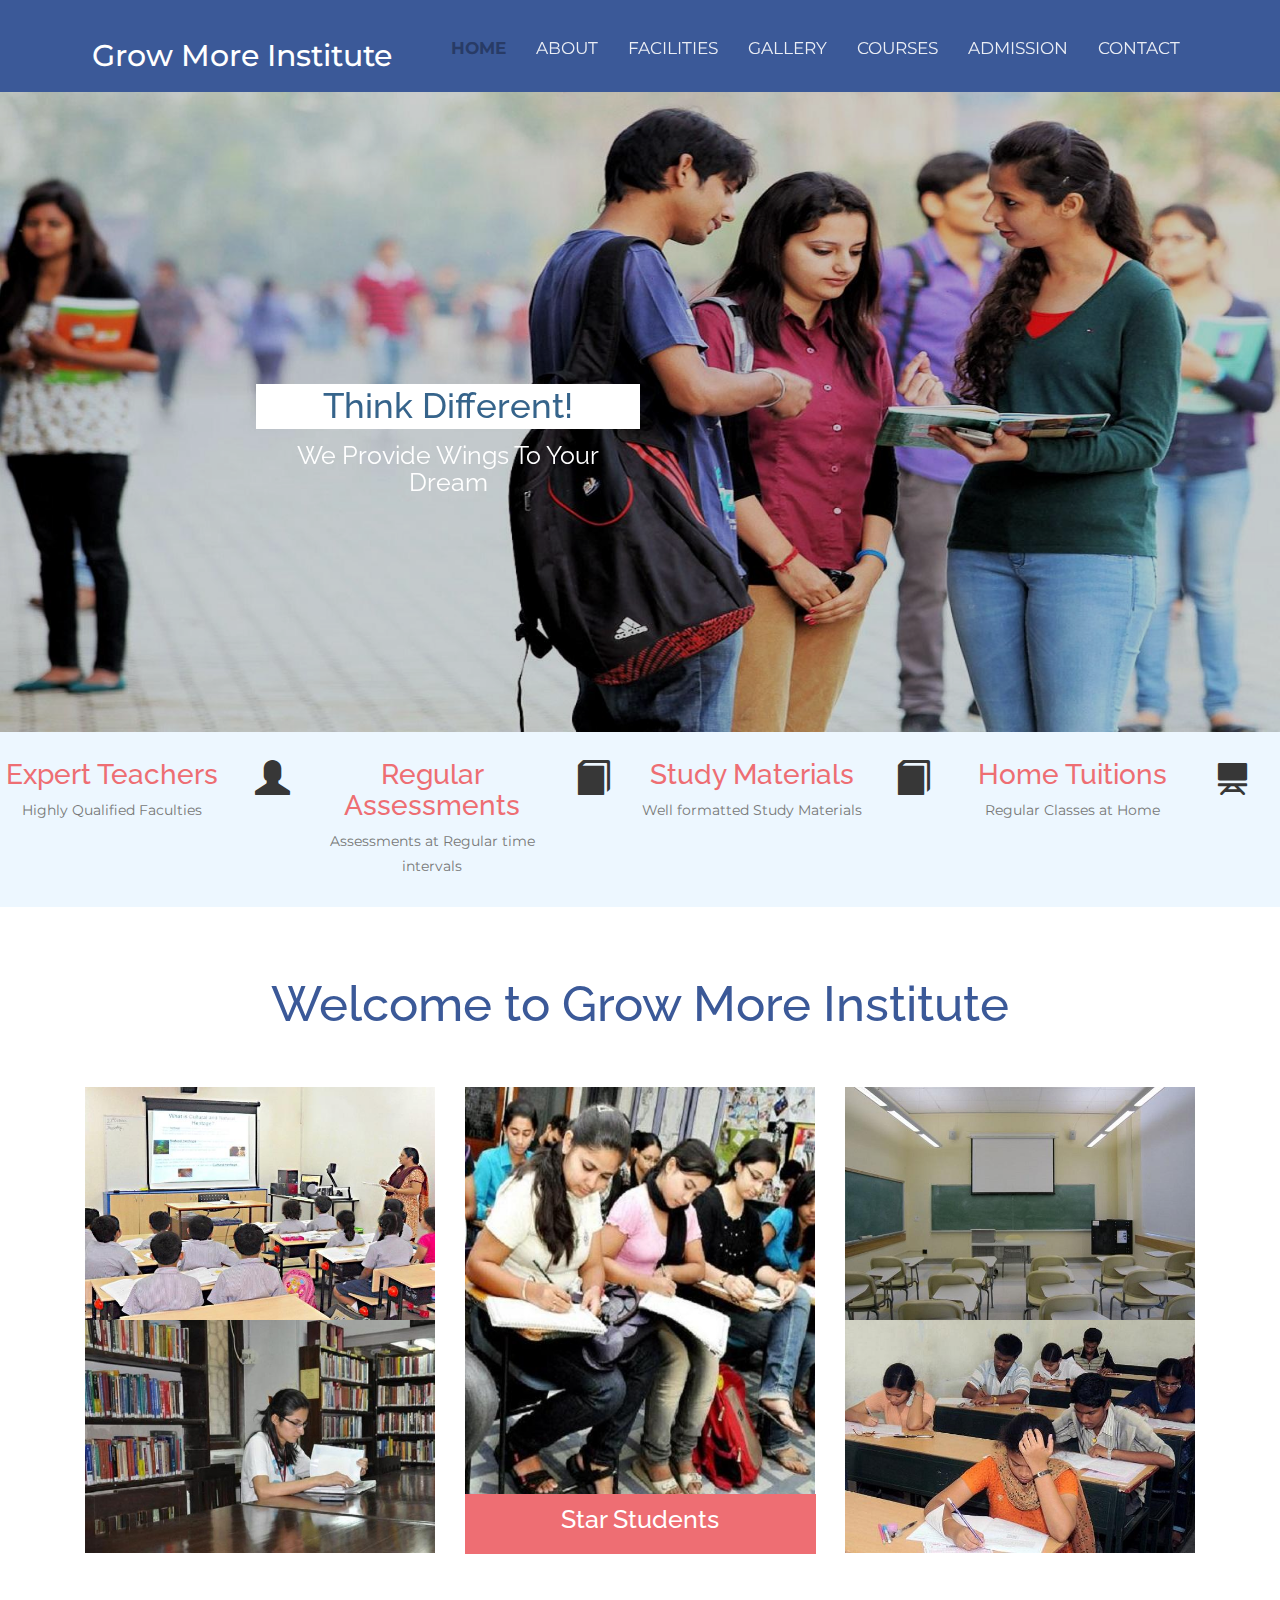
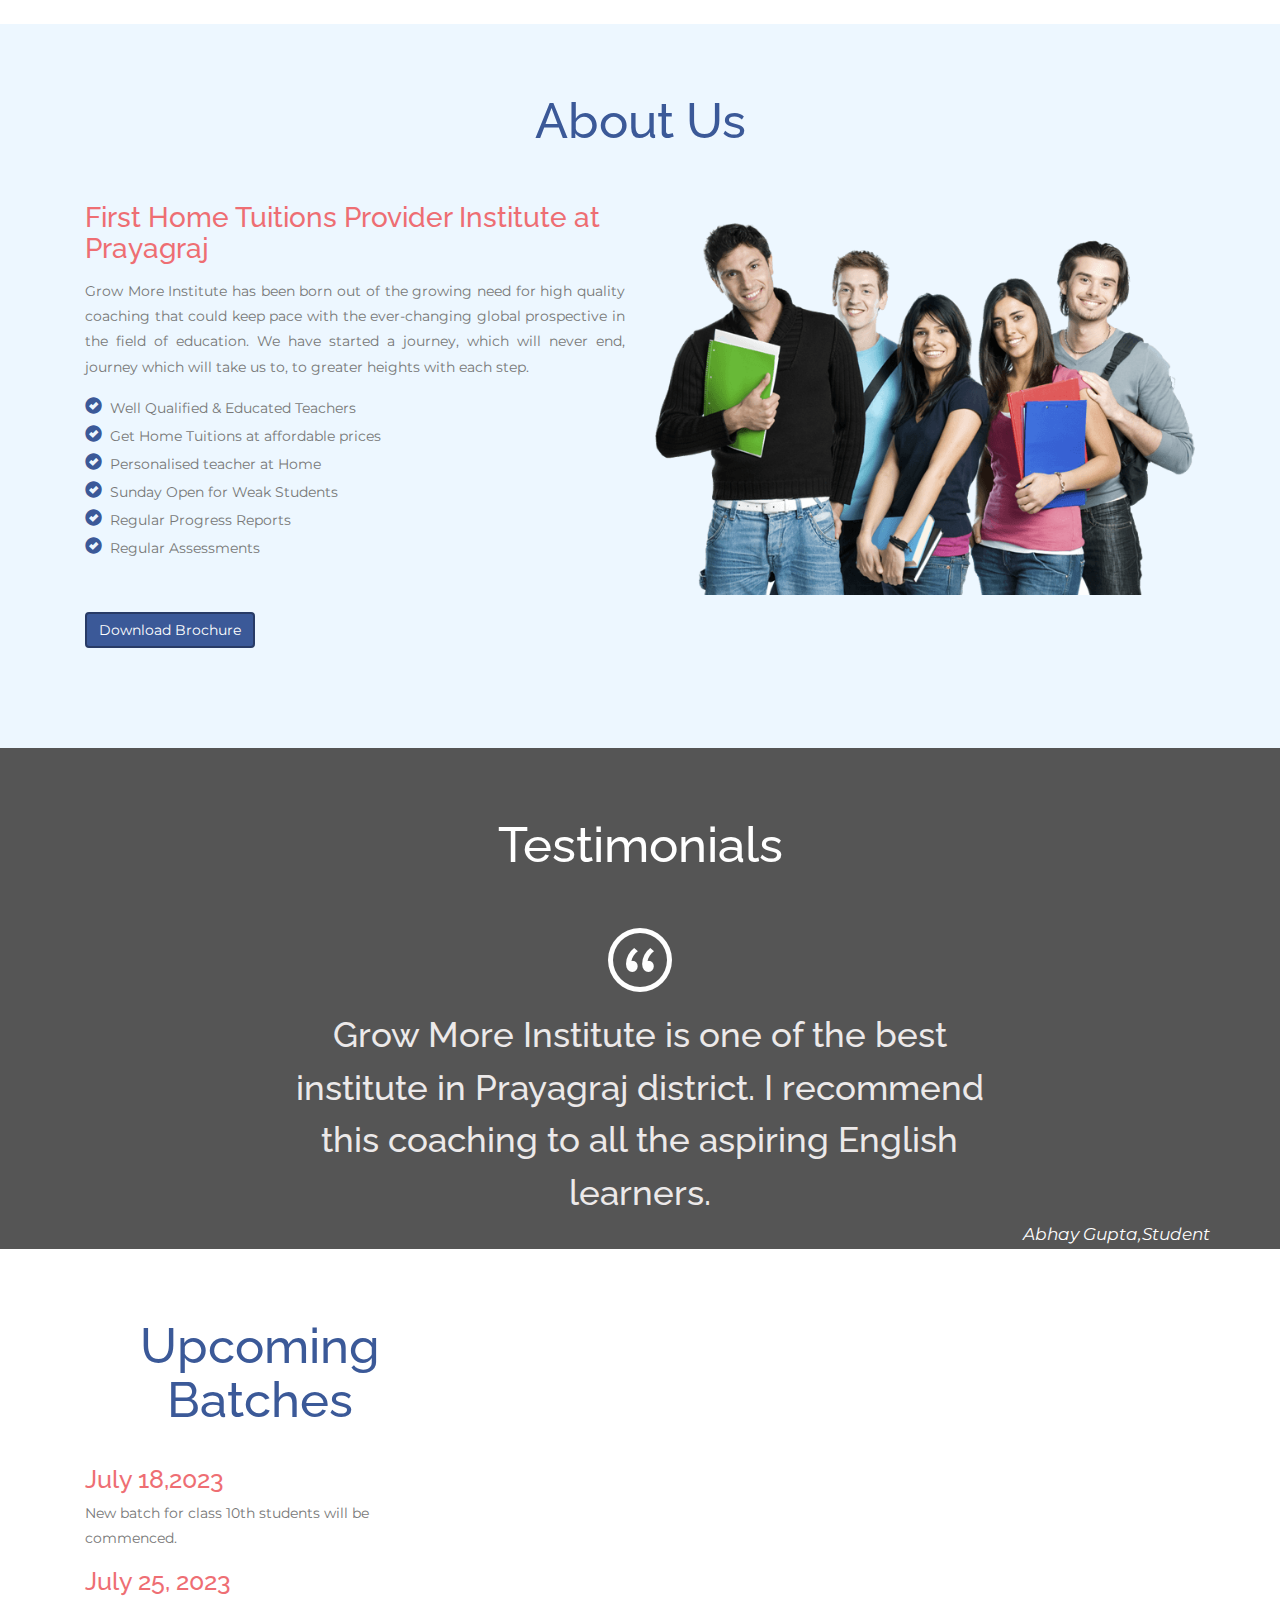
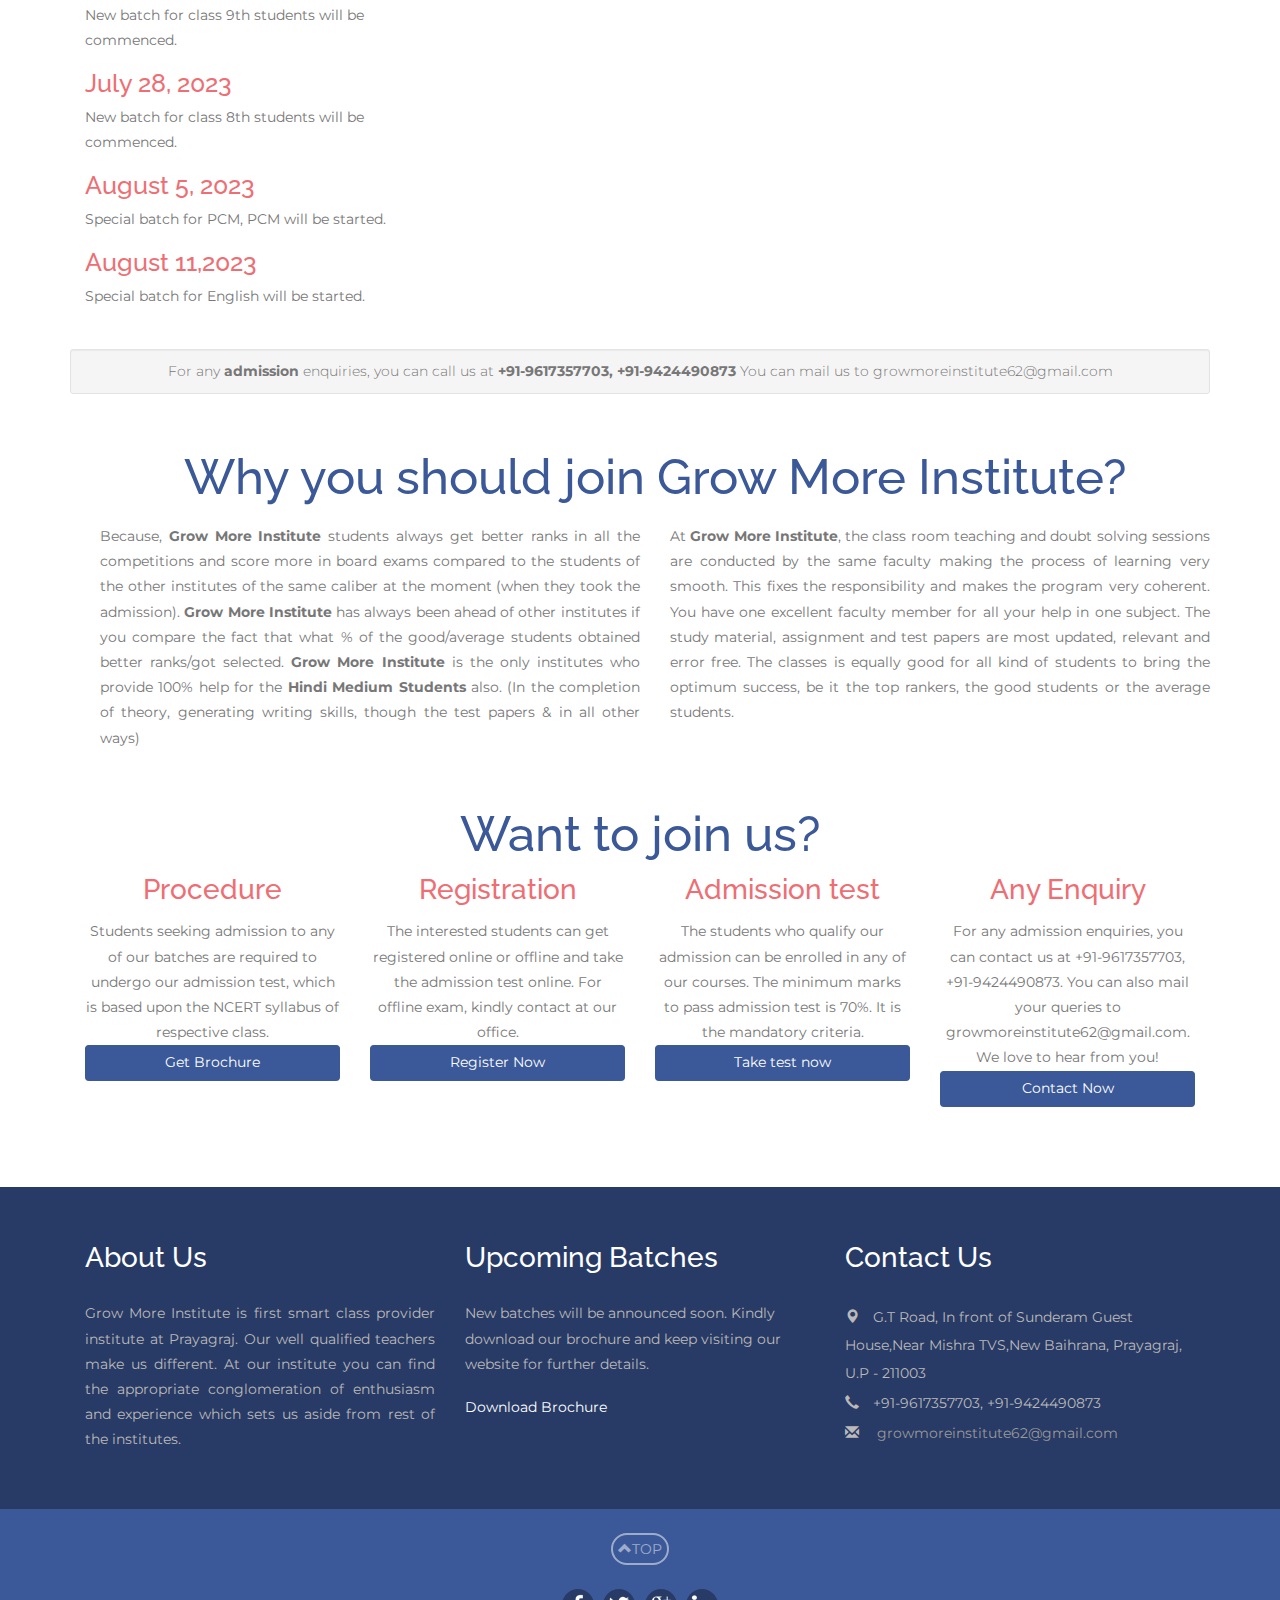
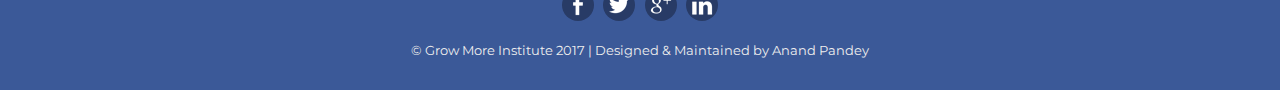
<file: index.html>
<!DOCTYPE html>
<!--
   _____ _             _       _______    _             _       _ 
  / ____(_)           | |     |__   __|  | |           (_)     | |
 | (___  _ _ __   __ _| |__      | |_   _| |_ ___  _ __ _  __ _| |
  \___ \| | '_ \ / _` | '_ \     | | | | | __/ _ \| '__| |/ _` | |
  ____) | | | | | (_| | | | |    | | |_| | || (_) | |  | | (_| | |
 |_____/|_|_| |_|\__, |_| |_|    |_|\__,_|\__\___/|_|  |_|\__,_|_|
                  __/ |                                           
                 |___/                                            
-->
<html>
    
<!-- This website is developed and designed by Anand Pandey-->
    
<head>
    
<title>Grow More Institute - English Coaching Institute in Prayagraj</title>
    
<!--Meta Data-->
    
<meta charset="utf-8">
<meta name="language" content="en-us"/>  
<meta http-equiv="Content-Type" content="text/html" />
<meta http-equiv="X-UA-Compatible" content="IE=edge" />
<meta name="distribution" content="Global" />
<meta http-equiv="Cache-control" content="public">
<meta name="robots" content="index, follow" />
<meta name="revisit-after" content="7 days"/>
<meta name="copyright" content="Grow More Institute "/>
<meta name="apple-mobile-web-app-capable" content="yes"/>
<meta name="viewport" content="width=device-width, initial-scale=1" />

<meta name="description" content="Welcome to Prayagraj's exclusive coaching centre for English since 2021. We provides coaching classes for school children of grades IX and X. We offer special classes for 10th board preparation. Physics, Chemistry and Mathematics is our main focus.">
<meta name="keywords" content="Grow More Institute, Prayagraj, English coaching, class 10, board preparation, smart classes, physics, chemistry, mathematics, admission, study materials, facilities, students, contact" />
<meta name="author" content="Anand Pandey">
<meta name="email" content="anandkumarpandey474@gmail.com">

<meta property="og:type" content="website" /> 
<meta property="og:title" content="Grow More Institute - First Smart Class Provider Institute in Prayagraj" />
<meta property="og:description" content="We provide intensive coaching classes for Physics, Chemistry, Mathematics and special classes for English 10th board students" />
<meta property="og:image" content="http://www.vinitshahdeo.com/singhtutorial/images/singhtutorialfbbanner.jpg" />
<meta property="og:url" content="http://www.vinitshahdeo.com/singhtutorial" />
<meta property="og:site_name" content="Grow More Institute Prayagraj" />

<meta name="twitter:card" content="website">
<meta name="twitter:site" content="Grow More Institute - English Coaching in Prayagraj">
<meta name="twitter:title" content="Grow More Institute - First Smart Class Provider Institute at Prayagraj">
<meta name="twitter:description" content="We provide intensive coaching classes for Physics, Chemistry, Mathematics and special classes for English 10th board students">
<meta name="twitter:image" content="http://www.singhtutorial.com/images/singhtutoriallogo.jpg">

<meta itemprop="name" content="Grow More Institute Prayagraj">
<meta itemprop="description" content="English Coaching Institute for Physics, Chemistry and Maths. This is the first smart class provider institute in Prayagraj">
<meta itemprop="image" content="http://www.singhtutorial.com/images/singhtutorialfbbanner.jpg">

<!--SEO is exclusively done by Anand Pandey -->
<!-- Meta data ends here -->
<link rel="shortcut icon" href="./favicon.png" type="image/png" />
    
<!--css-->
<link rel="stylesheet" href="https://maxcdn.bootstrapcdn.com/bootstrap/3.3.7/css/bootstrap.min.css">
<link href="css/style.css" rel="stylesheet" type="text/css" media="all" />
<link rel="stylesheet" href="css/ken-burns.css" type="text/css" media="all" />
<link rel="stylesheet" href="css/animate.min.css" type="text/css" media="all" />
<!--css-->

<!--google fonts-->
<link href="https://fonts.googleapis.com/css?family=Montserrat|Raleway" rel="stylesheet">
<!-- google fonts-->
</head>
<body>
    
	<!--header-->
		<div class="header" id="top">
           		
            <div class="container">
                 
				<nav class="navbar navbar-default">
					<div class="container-fluid">
				        
						<div class="navbar-header">
                           <!--- <img src="images/w6.jpg" class="logo">	-->
							<button type="button" class="navbar-toggle collapsed" data-toggle="collapse" data-target="#bs-example-navbar-collapse-1" aria-expanded="false">
								<span class="sr-only">Toggle navigation</span>
								<span class="icon-bar"></span>
								<span class="icon-bar"></span>
								<span class="icon-bar"></span>
							</button>				  
							<div class="navbar-brand">
                                
                                <h1><a href="index.html"><span>Grow More Institute</span></a></h1>
							</div>
						</div>

				<!-- nav bar collapse -->
						<div class="collapse navbar-collapse" id="bs-example-navbar-collapse-1">
							<nav class="link-effect-2" id="link-effect-2">
								<ul class="nav navbar-nav">
									<li class="active"><a href="index.html"><span data-hover="HOME">HOME</span></a></li>
									<li><a href="about.html"><span data-hover="ABOUT">ABOUT</span></a></li>
									<li><a href="studymaterials.html"><span data-hover="Facilities">Facilities</span></a></li>
									<li><a href="gallery.html"><span data-hover="Gallery">Gallery</span></a></li>	
									<li><a href="courses.html"><span data-hover="Courses">Courses</span></a></li>
									<li><a href="admission.html"><span data-hover="Admission">Admission</span></a></li>
									<li><a href="contact.html"><span data-hover="Contact">Contact</span></a></li>
								</ul>
							</nav>
						</div>
					</div>
				</nav>
			</div>
		</div>
    
	<!--header-->
    
	<!-- banner -->
	<div class="banner">
		<div id="kb" class="carousel kb_elastic animate_text kb_wrapper" data-ride="carousel" data-interval="6000" data-pause="hover">

            <!-- Wrapper-for-Slides -->
            <div class="carousel-inner" role="listbox">

                <!-- First-Slide -->
                <div class="item active">
                    <img src="images/banner.jpg" alt="" class="img-responsive" />
                    <div class="carousel-caption kb_caption kb_caption_left">
                        <h3 data-animation="animated flipInX">Think Different!</</h3>
                        <h4 data-animation="animated flipInX">We provide wings to your dream</h4>
                    </div>
                </div>

                <!-- Second-Slide -->
                <div class="item">
                    <img src="images/banner1.jpg" alt="Grow More Institute Prayagraj" class="img-responsive" />
                    <div class="carousel-caption kb_caption kb_caption_center">
                        <h3 data-animation="animated flipInX">Yes, You Can!</</h3>
                        <h4 data-animation="animated flipInX">Success comes in CANs, not CAN'Ts</h4>
                    </div>
                </div>

                <!-- Third-Slide -->
                <div class="item">
                    <img src="images/banner2.jpg" alt="Grow More Institute Prayagraj" class="img-responsive" />
                    <div class="carousel-caption kb_caption kb_caption_right">
                        <h3 data-animation="animated flipInX">Dream Big!</</h3>
                        <h4 data-animation="animated flipInX">Make your dream come true</h4>
                    </div>
                </div>

            </div>
			
            <!-- Left-Button -->
            <a class="left carousel-control kb_control_left" href="#kb" role="button" data-slide="prev">
				<span class="glyphicon glyphicon-menu-left" aria-hidden="true"></span>
                <span class="sr-only">Previous</span>
            </a>

            <!-- Right-Button -->
            <a class="right carousel-control kb_control_right" href="#kb" role="button" data-slide="next">
                <span class="glyphicon glyphicon-menu-right" aria-hidden="true"></span>
                <span class="sr-only">Next</span>
            </a>
			
        </div>
		<script src="js/custom.js"></script>
	</div>
                
<!--banner-->
                
	<!--Grow More Institute content-->
		<div class="content">
            
			<!--banner-bottom-->
            
			<div class="banner-bottom">
				<div class="col-md-3 ban-grid">
					<div class="ban-left">
						<h4>Expert Teachers</h4>
						<p>Highly Qualified Faculties</p>
					</div>
					<div class="ban-right">
						<i class="glyphicon glyphicon-user"> </i>
					</div>
					<div class="clearfix"></div>
				</div>
				<div class="col-md-3 ban-grid">
					<div class="ban-left">
						<h4>Regular Assessments</h4>
						<p>Assessments at Regular time intervals</p>
					</div>
					<div class="ban-right">
						<i class="glyphicon glyphicon-book"> </i>
					</div>
					<div class="clearfix"></div>
				</div>
				<div class="col-md-3 ban-grid">
					<div class="ban-left">
						<h4>Study Materials</h4>
						<p>Well formatted Study Materials</p>
					</div>
					<div class="ban-right">
						<i class="glyphicon glyphicon-book"> </i>
					</div>
					<div class="clearfix"></div>
				</div>
				<div class="col-md-3 ban-grid">
					<div class="ban-left">
						<h4>Home Tuitions</h4>
						<p>Regular Classes at Home</p>
					</div>
					<div class="ban-right">
					<i class="glyphicon glyphicon-blackboard"> </i>
					</div>
					<div class="clearfix"></div>
				</div>
				<div class="clearfix"></div>
			</div>
            
			<!--banner-bottom-->
            
			<!--welcome to Grow More Institute-->
            
			<div class="welcome-w3">
				<div class="container">
					<h2 class="tittle">Welcome to Grow More Institute </h2>
					<div class="wel-grids">
						<div class="col-md-4 wel-grid">
							<div class="port-7 effect-2">
								<div class="image-box">
									<img src="images/w1.jpg" class="img-responsive" alt="Image-2">
								</div>
								<div class="text-desc">
									<h4>Smart Classrooms</h4>
								</div>
							</div>
							<div class="port-7 effect-2">
								<div class="image-box">
									<img src="images/w2.jpg" class="img-responsive" alt="Grow More Institute Prayagraj">
								</div>
								<div class="text-desc">
									<h4>Reference Materials</h4>
								</div>
							</div>
						</div>
						<div class="col-md-4 wel-grid">
							<img src="images/w3.jpg"  class="img-responsive" alt="Grow More Institute Prayagraj">
							<div class="text-grid">
								<h4>Star Students</h4>
							</div>
						</div>
						<div class="col-md-4 wel-grid">
							<div class="port-7 effect-2">
								<div class="image-box">
									<img src="images/w4.jpg" class="img-responsive" alt="Grow More Institute Prayagraj">
								</div>
								<div class="text-desc">
									<h4>Infrastructure</h4>
								</div>
							</div>
							<div class="port-7 effect-2">
								<div class="image-box">
									<img src="images/w5.jpg" class="img-responsive" alt="Grow More Institute Prayagraj">
								</div>
								<div class="text-desc">
									<h4>Assessments</h4>
								</div>
							</div>
						</div>
						<div class="clearfix"></div>
					</div>
				</div>
			</div>
            
			<!--welcome-->
            
			<!--brief about Grow More Institute-->
			<div class="student-w3ls">
				<div class="container">
					<h3 class="tittle"> About Us</h3>
					<div class="student-grids">
						<div class="col-md-6 student-grid">
							<h4>First Home Tuitions Provider Institute at Prayagraj</h4>
                            <p align="justify">Grow More Institute has been born out of the growing need for high quality coaching that could keep pace with the ever-changing global prospective in the field of education. We have started a journey, which will never end, journey which will take us to, to greater heights with each step. </p>
								<ul class="grid-part">
									<li><i class="glyphicon glyphicon-ok-sign"> </i>Well Qualified & Educated Teachers</li>
									<li><i class="glyphicon glyphicon-ok-sign"> </i>Get Home Tuitions at affordable prices</li>
									<li><i class="glyphicon glyphicon-ok-sign"> </i>Personalised teacher at Home</li>
									<li><i class="glyphicon glyphicon-ok-sign"> </i>Sunday Open for Weak Students</li>
									<li><i class="glyphicon glyphicon-ok-sign"> </i>Regular Progress Reports</li>
                                    <li><i class="glyphicon glyphicon-ok-sign"> </i>Regular Assessments</li>
								</ul>
                            <br/>
                            <a href="https://drive.google.com/uc?export=download&id=0B31Bwc7Ou3YIVDRnemgxang1Ukk"><button type="button" class="btn btn-primary">Download Brochure</button></a></div><br/>
						</div>
						<div class="col-md-6 student-grid">
							<img src="images/w6.png" class="img-responsive" alt="Grow More Institute ">
						</div>
						<div class="clearfix"></div>
					</div>
				</div>
			</div>
			<!--brief about Grow More Institute-->
                
			<!--testimonials of Anand Pandey-->
                
				<div class="testimonials-w3">
					<div class="container">
					<h3 class="tittle2">Testimonials</h3>
						<div class="test-grid">
							<img src="images/quote.png" alt="Anand Pandey"/>
						<h5>Grow More Institute is one of the best institute in Prayagraj district. I recommend this coaching to all the aspiring English learners.</h5>
						<p><i> Abhay Gupta,Student</i></p>
						</div>
					</div>
				</div>
                
			<!--testimonials-->
                
			<!-- Latest English News -->
				<div class="new-w3agile">
					<div class="container">
						<div class="new-grids">
							<div class="col-md-4 new-left">
								<h3 class="tittle1">Upcoming Batches</h3>
								<div class="new-top">
									<h5>  July 18,2023</h5>
									<p>New batch for class 10th students will be commenced.</p>
								</div>
								<div class="new-top1">
									<h5>July 25, 2023</h5>
									<p>New batch for class 9th students will be commenced.</p>
								</div>
								<div class="new-top">
									<h5>July 28, 2023</h5>
									<p>New batch for class 8th students will be commenced.</p>
								</div>
								<div class="new-top1">
									<h5>August 5, 2023</h5>
									<p>Special batch for PCM, PCM will be started.</p>
								</div>
								<div class="new-top">
									<h5>August 11,2023</h5>
									<p>Special batch for English will be started.</p>
								</div>
							</div>
							<!-- <div class="col-md-8 new-right">
								<h3 class="tittle1">Latest News</h3>
									<h4>English Class 10, 12 board exams schedule</h4>
									<p align="justify">The Central Board of Secondary Education (English) on Monday announced the date of class 10th and 12th board examinations. Class 10, 12 exams for English students will begin from March 9. Class 10 examinations will end on 10 April, whereas the last exam for class 12 is 29 April. </p>
								
										<div class="clearfix"></div>
									<h4>The board exams for Class X are set to become compulsory for all English students from 2018.</h4>
									<p align="justify">English's Governing body on Tuesday "unanimously approved" a proposal in this regard.At the meeting of the Governing body, its members agreed that from the academic session 2017-18, compulsory Board exams should be introduced for all students of Class X.The decision will now have to be approved by the government before it is implemented.As of now, it is optional for English students to choose either the Board exam or a school-based examination. HRD Minister Prakash Javadekar has in the past favoured making Board exam compulsory for English students as is the practice in all state boards. The sources said while there is a view that for the Class X Board exams, 80 percent weightage will be given to the marks scored in examinations while 20 percent weightage will be given to school-based evaluation. In another key decision, the English has decided to recommend to the HRD ministry that the three language formula, under which Hindi, English and modern Indian language are taught, should be extended to class IX and X as well from the current VI to VIII, a source said.</p>
                                
							</div> -->
				        <div class="clearfix"></div>
                           
						</div>
                        <!--news-->
                        
                        <br/><br/>
                        
                        <!-- admission enquiry for Grow More Institute-->
                        
                          <div class="well well-sm"><p align="center">For any <strong>admission</strong> enquiries, you can call us at <strong>+91-9617357703, +91-9424490873</strong> You can mail us to growmoreinstitute62@gmail.com</p></div>
                        
                        <!-- admission enquiry for Grow More Institute-->
                        
                        <!-- Why should join Grow More Institute-->
                        
                        <div class="course-grids">
                            <div class="container">
                        <div class="clearfix"></div>
                           
                        <h2 class="tittle">Why you should join Grow More Institute?</h2>
                             <br/>
                        <div class="clearfix"></div>
						<div class="col-md-6">
							<p align="justify">Because, <strong>Grow More Institute</strong> students always get better ranks in all the competitions and score more in board exams compared to the students of the other institutes of the same caliber at the moment (when they took the admission). <strong>Grow More Institute</strong> has always been ahead of other institutes if you compare the fact that what % of the good/average students obtained better ranks/got selected. <strong>Grow More Institute</strong> is the only institutes who provide 100% help for the <strong>Hindi Medium Students </strong> also. (In the completion of theory, generating writing skills, though the test papers & in all other ways)</p>
                           
						</div>
                        <div class="col-md-6">
							<p align="justify">At <strong>Grow More Institute</strong>, the class room teaching and doubt solving sessions are conducted by the same faculty making the process of learning very smooth. This fixes the responsibility and makes the program very coherent. You have one excellent faculty member for all your help in one subject. The study material, assignment and test papers are most updated, relevant and error free. The classes is equally good for all kind of students to bring the optimum success, be it the top rankers, the good students or the average students.</p>
						</div>
                                </div>
                            <div class="clearfix"></div>
					</div>
                        
                    <!-- Why should join Grow More Institute-->
                    
                    <!-- Grow More Institute admission -->
                       <div class="course-grids">
                        <h2 class="tittle">Want to join us?</h2>
                        <div class="clearfix"></div>
                        <div class="registration">
						<div class="col-md-3 ser-grid">
							<h4>Procedure</h4>
							<p>Students seeking admission to any of our batches are required to undergo our admission test, which is based upon the NCERT syllabus of respective class.</p>
                             <center><a href="https://drive.google.com/open?id=0B31Bwc7Ou3YIVDRnemgxang1Ukk" target="_blank"><button type="button" class="btn btn-primary download">Get Brochure</button></a></center>
                           
						</div>
                        <div class="col-md-3 ser-grid">
							<h4>Registration</h4>
							<p>The interested students can get registered online or offline and take the admission test online. For offline exam, kindly contact at our office.</p>
                             <center><a href="./admission.html"><button type="button" class="btn btn-primary download">Register Now</button></a></center>
						</div>
						<div class="col-md-3 ser-grid">					
							<h4>Admission test</h4>
							<p>The students who qualify our admission can be enrolled in any of our courses. The minimum marks to pass admission test is 70%. It is the mandatory criteria.</p>
                            <center><a href="https://www.classmarker.com/online-test/start/?quiz=6ym589db54ae3a3b" title="Grow More Institute Online Admission Test" target="_blank"><button type="button" class="btn btn-primary">Take test now</button></a></center>
						</div>
                        <div class="col-md-3 ser-grid">					
							<h4>Any Enquiry</h4>
							<p>For any admission enquiries, you can contact us at +91-9617357703, +91-9424490873. You can also mail your queries to growmoreinstitute62@gmail.com. We love to hear from you!</p>
                            <center><a href="./contact.html"><button type="button" class="btn btn-primary download">Contact Now</button></a></center>
						</div>
                        </div>
				     <div class="clearfix"></div>
					</div>
					</div>
				</div>
                
                <!-- Grow More Institute admission -->
                
		</div>
		<!-- about Grow More Institute -->
            
		<!--footer-->
			<div class="footer-w3">
				<div class="container">
					<div class="footer-grids">
						<div class="col-md-4 footer-grid">
							<h4>About Us</h4>
							<p align="justify"><span>Grow More Institute is first smart class provider institute at Prayagraj. Our well qualified teachers make us different. At our institute you can find the appropriate conglomeration of enthusiasm and experience which sets us aside from rest of the institutes.</span></p>
						</div>
						<div class="col-md-4 footer-grid">
						<h4>Upcoming Batches</h4>
                            <p>New batches will be announced soon. Kindly download our brochure and keep visiting our website for further details. </p><br/>
                            <a href="https://drive.google.com/uc?export=download&id=0B31Bwc7Ou3YIVDRnemgxang1Ukk">Download Brochure</a>
							
							<div class="clearfix"> </div>
						</div>
						<div class="col-md-4 footer-grid">
						<h4>Contact Us</h4>
							<ul>
								<li><i class="glyphicon glyphicon-map-marker" aria-hidden="true"></i>G.T Road, In front of Sunderam Guest House,Near Mishra TVS,New Baihrana, Prayagraj, U.P - 211003</li>
								<li><i class="glyphicon glyphicon-earphone" aria-hidden="true"></i>+91-9617357703, +91-9424490873</li>
								<li><i class="glyphicon glyphicon-envelope" aria-hidden="true"></i><a href="mailto:growmoreinstitute62@gmail.com"> growmoreinstitute62@gmail.com</a></li>
							</ul>
						</div>
						<div class="clearfix"></div>
					</div>
				</div>
			</div>
            
		<!--footer-->	
            
        <!-- Social icons and credits -->
            <div class="copy-section">
				<div class="container">
                    <div class="iconup"><a href="#top"><i class="glyphicon glyphicon-chevron-up iconup" aria-hidden="true"></i>TOP</a></div>
					<div class="social-icons">
						<div class="social-icons">
						<a href="https://www.facebook.com/singh.tutorial" target='_blank'><i class="icon1"></i></a>
						<a href="https://twitter.com/Vinit_Shahdeo" target="_blank"><i class="icon2"></i></a>
						<a href="https://plus.google.com/u/0/102103204043130681070" target="_blank"><i class="icon3"></i></a>
						<a href="https://www.linkedin.com/in/growmoreinstitutePrayagraj" target="_blank"><i class="icon4"></i></a>
					</div>
					</div>
					<div class="copy">
						<p>&copy; Grow More Institute 2017 | Designed & Maintained by Anand Pandey</a></p>
					</div>
				</div>
			</div>
        <!-- Social icons and credits to Anand Pandey-->
 <!-- jQuery library -->
<script src="https://ajax.googleapis.com/ajax/libs/jquery/3.1.1/jquery.min.js"></script>
<!-- JavaScript -->
<script src="https://maxcdn.bootstrapcdn.com/bootstrap/3.3.7/js/bootstrap.min.js"></script>       
<!--smooth scrollig to the top -->
<script>
    
    $('a[href*="#top"]:not([href="#"])').click(function() {
  if (location.pathname.replace(/^\//, '') == this.pathname.replace(/^\//, '') && location.hostname == this.hostname) {
    var target = $(this.hash);
    target = target.length ? target : $('[name=' + this.hash.slice(1) + ']');
    if (target.length) {
      $('html, body').animate({
        scrollTop: target.offset().top
      }, 1000);
      return false;
    }
  }
});
    
</script>
            
</body>
        
</html>
</file>
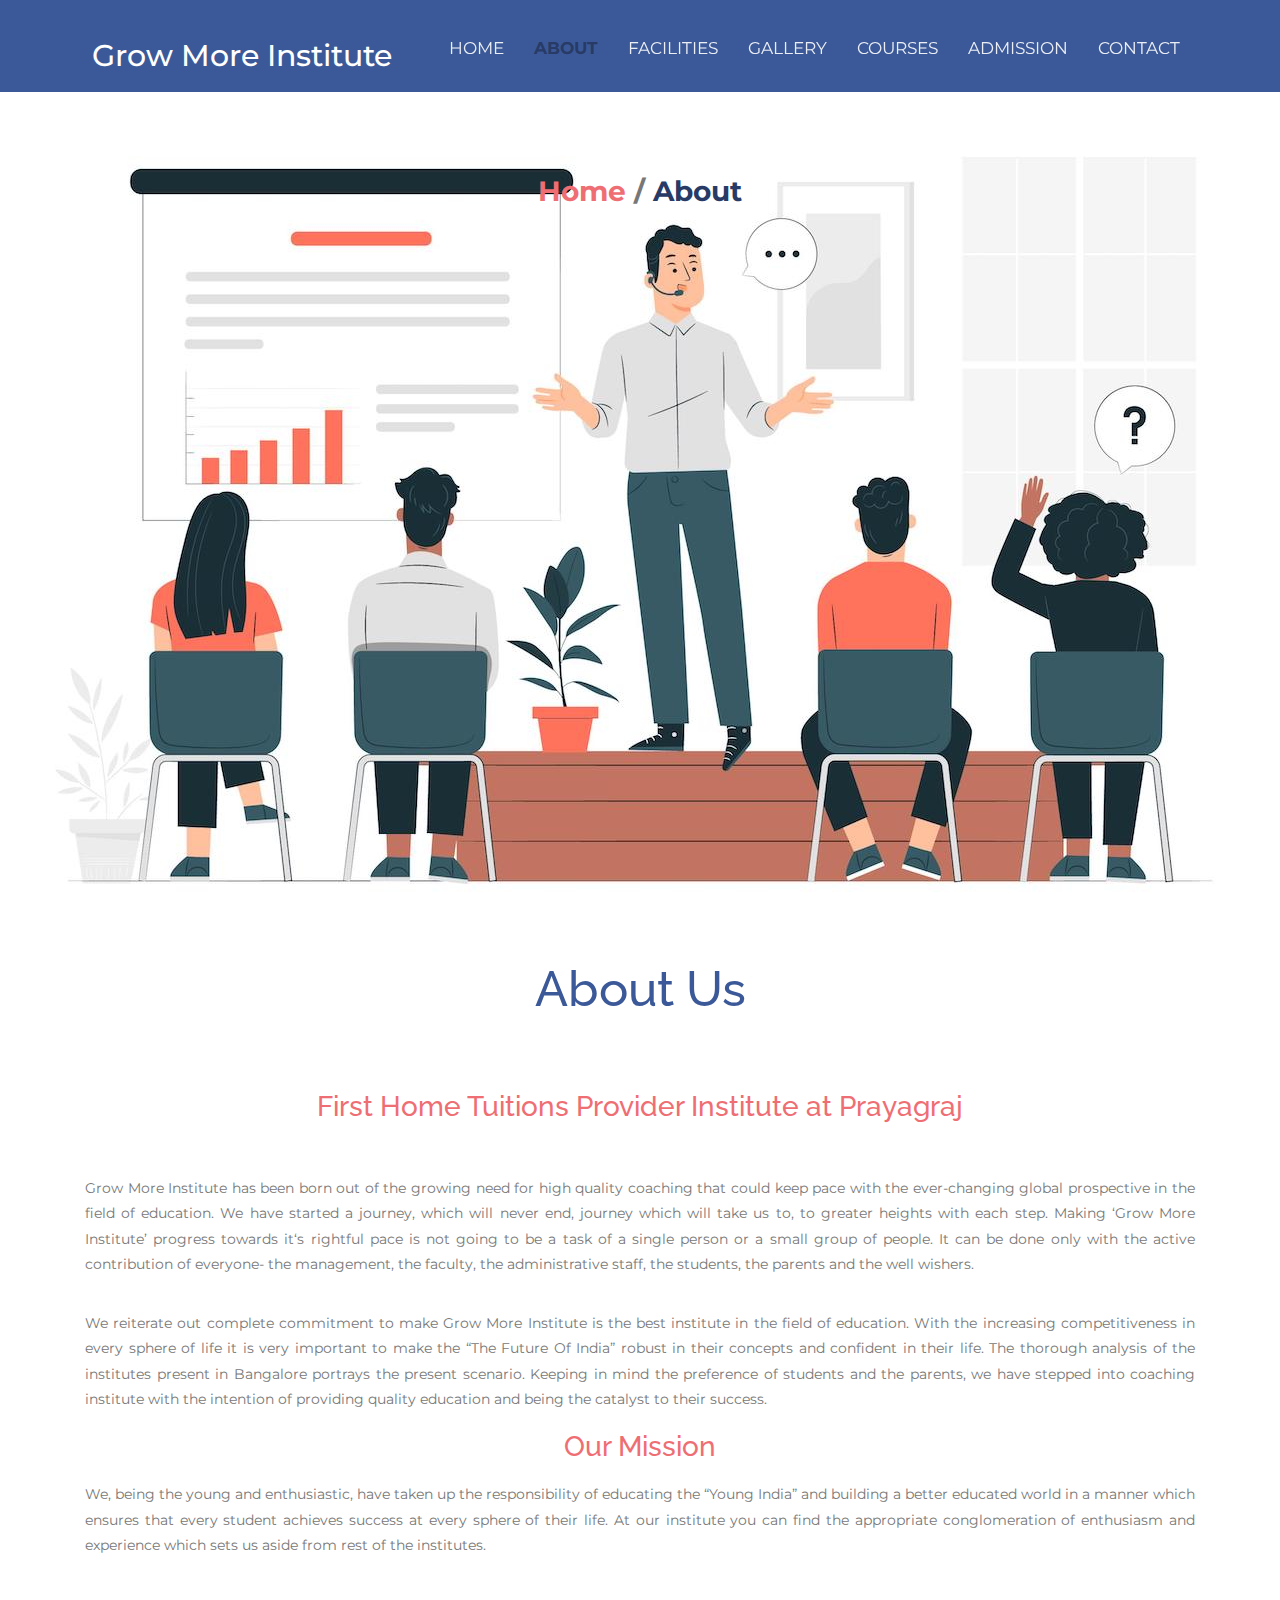
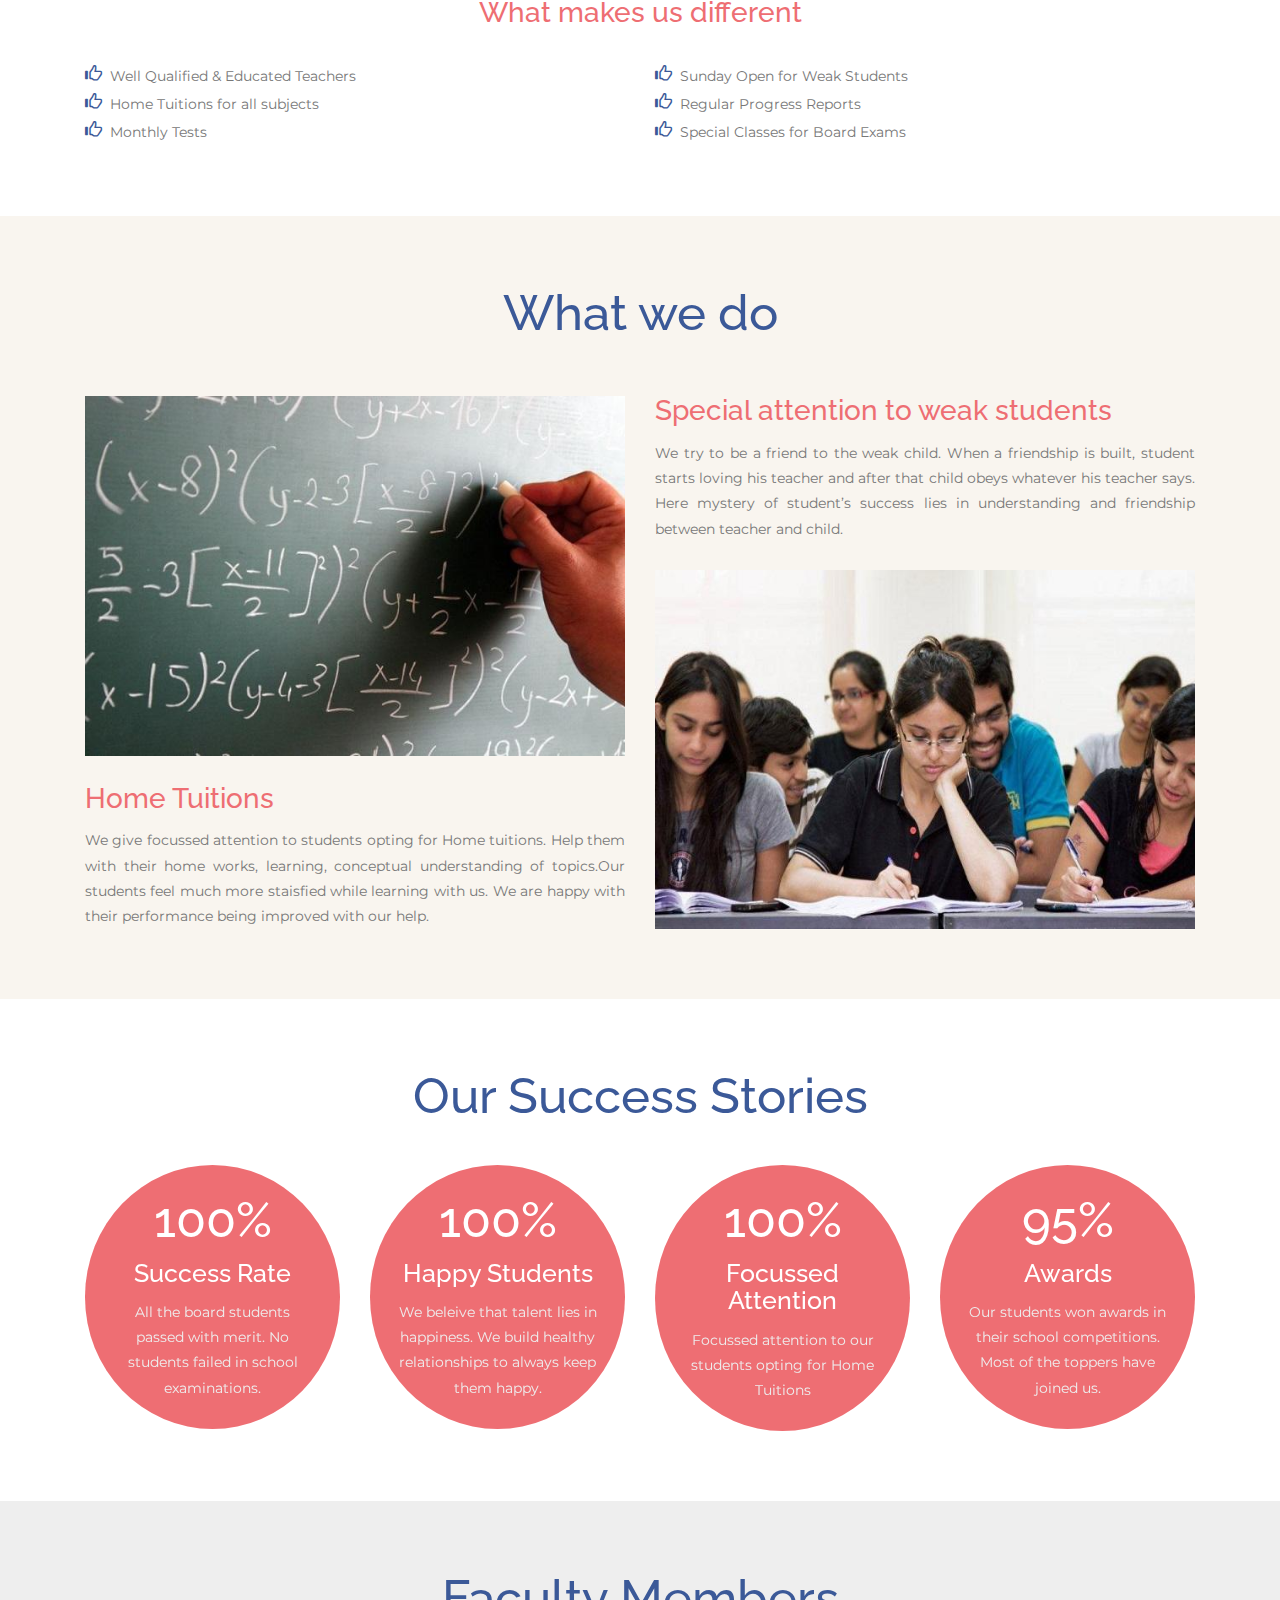
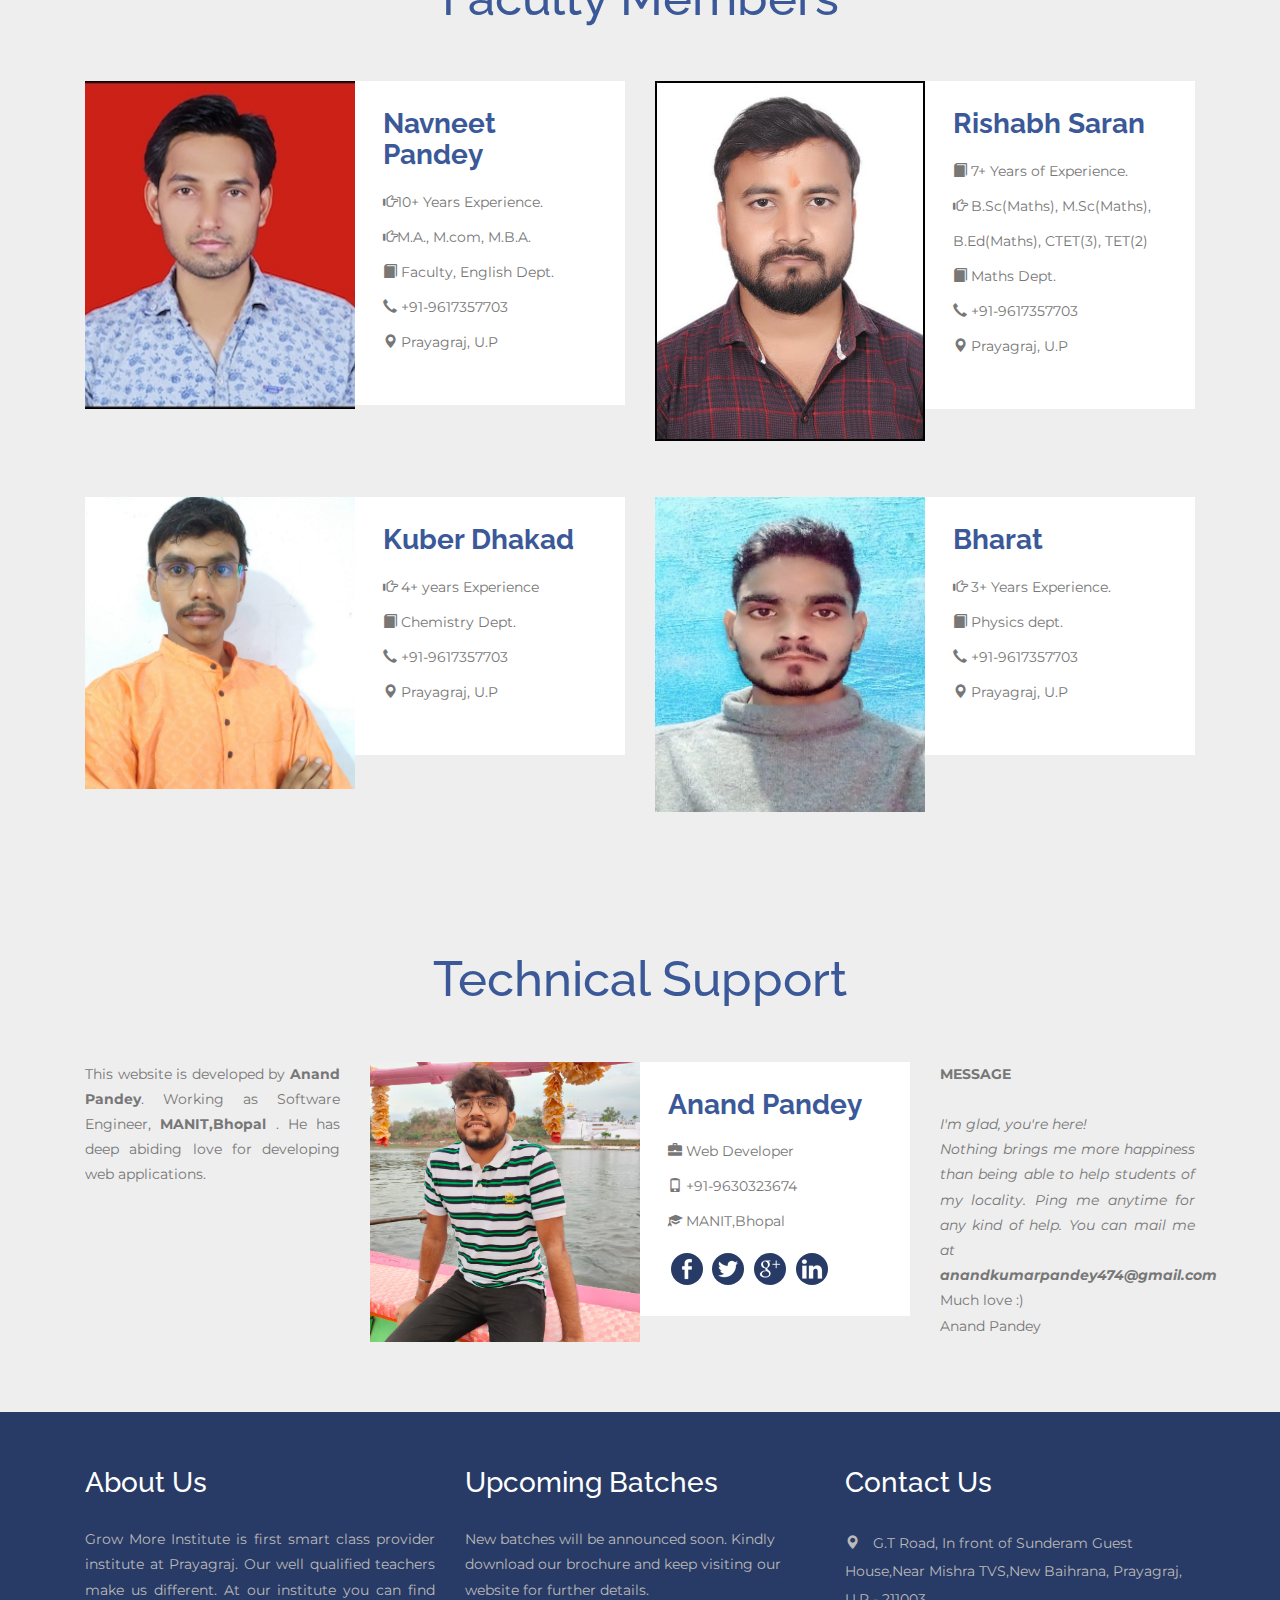
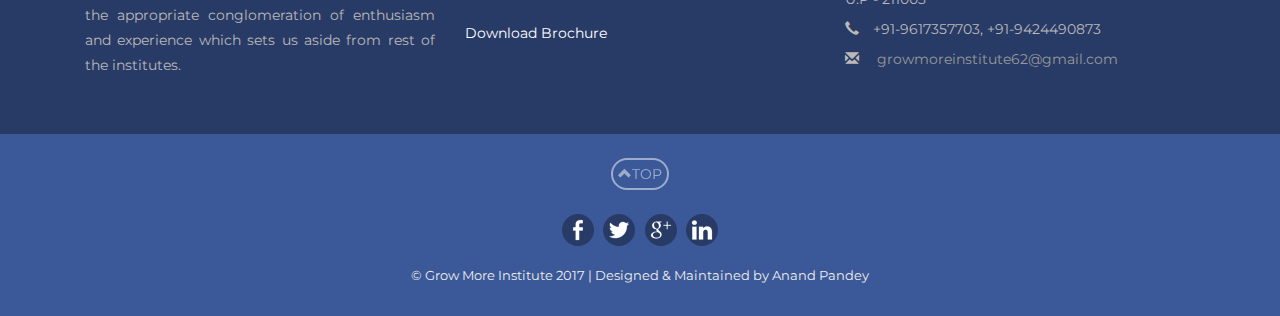
<file: about.html>
<!DOCTYPE html>
<!--Designed and developed by Anand Pandey -->
<html>
<head>
<title>Grow More Institute - English Coaching Institute in Prayagraj</title>  
<!--Meta Data-->
<meta charset="utf-8">
<meta name="language" content="en-us"/>  
<meta http-equiv="Content-Type" content="text/html" />
<meta http-equiv="X-UA-Compatible" content="IE=edge" />
<meta name="distribution" content="Global" />
<meta http-equiv="Cache-control" content="public">
<meta name="robots" content="index, follow" />
<meta name="revisit-after" content="7 days"/>
<meta name="copyright" content="Grow More Institute Prayagraj 2017"/>
<meta name="apple-mobile-web-app-capable" content="yes"/>
<meta name="viewport" content="width=device-width, initial-scale=1" />

<meta name="description" content="Welcome to Prayagraj's exclusive coaching centre for English since 2021. We provides coaching classes for school children of grades IX and X. We offer special classes for 10th board preparation. Physics, Chemistry and Mathematics is our main focus.">
<meta name="keywords" content="Grow More Institute, Prayagraj, English coaching, class 10, board preparation, smart classes, physics, chemistry, mathematics, admission, study materials, facilities, students, contact" />
<meta name="author" content="Anand Pandey">
<meta name="email" content="anandkumarpandey474@gmail.com">

<meta property="og:type" content="website" /> 
<meta property="og:title" content="Grow More Institute - First Smart Class Provider Institute in Prayagraj" />
<meta property="og:description" content="We provide intensive coaching classes for Physics, Chemistry, Mathematics and special classes for English 10th board students" />
<meta property="og:image" content="http://www.singhtutorial.com/images/singhtutorialfbbanner.jpg" />
<meta property="og:url" content="http://www.singhtutorial.com" />
<meta property="og:site_name" content="Grow More Institute Prayagraj" />

<meta name="twitter:card" content="website">
<meta name="twitter:site" content="Grow More Institute - English Coaching in Prayagraj">
<meta name="twitter:title" content="Grow More Institute - First Smart Class Provider Institute at Prayagraj">
<meta name="twitter:description" content="We provide intensive coaching classes for Physics, Chemistry, Mathematics and special classes for English 10th board students">
<meta name="twitter:image" content="http://www.singhtutorial.com/images/singhtutoriallogo.jpg">

<meta itemprop="name" content="Grow More Institute Prayagraj">
<meta itemprop="description" content="English Coaching Institute for Physics, Chemistry and Maths. This is the first smart class provider institute in Prayagraj">
<meta itemprop="image" content="http://www.singhtutorial.com/images/singhtutorialfbbanner.jpg">

<!--SEO is exclusively done by Anand Pandey -->
<!-- Meta data ends here -->
<link rel="shortcut icon" href="./favicon.png" type="image/png" />

<!--css-->
<link rel="stylesheet" href="https://maxcdn.bootstrapcdn.com/bootstrap/3.3.7/css/bootstrap.min.css">
<link href="css/style.css" rel="stylesheet" type="text/css" media="all" />
<!--css-->

<!--js-->
<!--google fonts-->
<link href="https://fonts.googleapis.com/css?family=Montserrat|Raleway" rel="stylesheet">
<!--google fonts-->
    
</head>
    
<body>
	<!--header-->
		<div class="header" id="top">
			<div class="container">
				<nav class="navbar navbar-default">
					<div class="container-fluid">
				
						<div class="navbar-header">
							<button type="button" class="navbar-toggle collapsed" data-toggle="collapse" data-target="#bs-example-navbar-collapse-1" aria-expanded="false">
								<span class="sr-only">Toggle navigation</span>
								<span class="icon-bar"></span>
								<span class="icon-bar"></span>
								<span class="icon-bar"></span>
							</button>				  
							<div class="navbar-brand">
								<h1><a href="index.html"><span>Grow More Institute</span></a></h1>
							</div>
						</div>

				<!-- navbar collapse -->
						<div class="collapse navbar-collapse" id="bs-example-navbar-collapse-1">
							<nav class="link-effect-2" id="link-effect-2">
								<ul class="nav navbar-nav">
									<li><a href="index.html"><span data-hover="Home">Home</span></a></li>
									<li class="active"><a href="about.html"><span data-hover="About">About</span></a></li>
									<li><a href="studymaterials.html"><span data-hover="Facilities">Facilities</span></a></li>
									<li><a href="gallery.html"><span data-hover="Gallery">Gallery</span></a></li>	
									<li><a href="courses.html"><span data-hover="Courses">Courses</span></a></li>
									<li><a href="admission.html"><span data-hover="Admission">Admission</span></a></li>
									<li><a href="contact.html"><span data-hover="Contact">Contact</span></a></li>
								</ul>
							</nav>
						</div>
					</div>
				</nav>
			</div>
		</div>
	<!--header-->
		<div class="banner-w3agile">
			<div class="container" >
				<h3 style="opacity:1.0;"><a href="index.html">Home</a> / <span>About</span></h3>
			</div>
		</div>
		<!--Grow More Institute content-->
		<div class="content">
			<!--about sing tutorial-->
			<div class="about-w3">
				<div class="container">
					<h2 class="tittle">About Us</h2>
					<div class="about-grids">
                        <div class="col-md-12 about-grid">
                            <br/>
                            <h4 align="center">First Home Tuitions Provider Institute at Prayagraj</h4><br/>
                        <p align="justify">Grow More Institute has been born out of the growing need for high quality coaching that could keep pace with the ever-changing global prospective in the field of education. We have started a journey, which will never end, journey which will take us to, to greater heights with each step. Making ‘Grow More Institute’ progress towards it‘s rightful pace is not going to be a task of a single person or a small group of people. It can be done only with the active contribution of everyone- the management, the faculty, the administrative staff, the students, the parents and the well wishers. 
</p><br/>
                            <p align="justify">We reiterate out complete commitment to make Grow More Institute is the best institute in the field of education. With the increasing competitiveness in every sphere of life it is very important to make the “The Future Of India” robust in their concepts and confident in their life. The thorough analysis of the institutes present in Bangalore portrays the present scenario. Keeping in mind the preference of students and the parents, we have stepped into coaching institute with the intention of providing quality education and being the catalyst to their success.
</p>
                            <br/>
                            <h4 align="center">Our Mission</h4>
                            <p align="justify">We, being the young and enthusiastic, have taken up the responsibility of educating the “Young India” and building a better educated world in a manner which ensures that every student achieves success at every sphere of their life. At our institute you can find the appropriate conglomeration of enthusiasm and experience which sets us aside from rest of the institutes.
</p>
                            <br/><br/>
                            </div>
                        <div class="about-grid"><h4 align="center">What makes us different</h4></div>
						<div class="col-md-6 about-grid"> 
							<ul class="grid-part">
								<li><i class="glyphicon glyphicon-thumbs-up"> </i>Well Qualified & Educated Teachers</li>
								<li><i class="glyphicon glyphicon-thumbs-up"> </i>Home Tuitions for all subjects</li>
								<li><i class="glyphicon glyphicon-thumbs-up"> </i>Monthly Tests</li>
							</ul>
						 </div>
						<div class="col-md-6 video-grid">
							<ul class="grid-part">
								<li><i class="glyphicon glyphicon-thumbs-up"> </i>Sunday Open for Weak Students</li>
								<li><i class="glyphicon glyphicon-thumbs-up"> </i>Regular Progress Reports</li>
								<li><i class="glyphicon glyphicon-thumbs-up"> </i>Special Classes for Board Exams</li>
							</ul>
						</div>
						<div class="clearfix"></div>
					</div>
				</div>
			</div>
			<!--about-->
			<!--specialty Grow More Institute-->
				<div class="what-w3">
					<div class="container">
						<h3 class="tittle">What we do</h3>
						<div class="what-grids">
							<div class="col-md-6 what-grid">
								<div class="mask">
									<img src="images/9.jpg" class="img-responsive zoom-img" alt="Grow More Institute Prayagraj"/>
								</div>
								<div class="what-bottom">
									<h4>Home Tuitions</h4>
									<p align="justify"> We give focussed attention to students opting for Home tuitions. Help them with their home works, learning, conceptual understanding of topics.Our students feel much more staisfied while learning with us. We are happy with their performance being improved with our help.</p>
								</div>
							</div>
							<div class="col-md-6 what-grid">
								<div class="what-bottom1">
									<h4>Special attention to weak students</h4>
									<p align="justify">We try to be a friend to the weak child. When a friendship is built, student starts loving his teacher and after that child obeys whatever his teacher says. Here mystery of student’s success lies in understanding and friendship between teacher and child.</p>
								</div>
								<div class="mask">
									<img src="images/8.jpg" class="img-responsive zoom-img" alt="Grow More Institute Prayagraj"/>
								</div>
							</div>
							<div class="clearfix"></div>
						</div>
					</div>
				</div>
			<!--specialty-->
			<!--results of Grow More Institute--->
						<div class="statistics-w3">
							<div class="container">
								<h3 class="tittle">Our Success Stories</h3>
								<div class="statistics-grids">
									<div class="col-md-3 statistics-grid">
										<div class="statistic">
											<h4>100%</h4>
											<h5>Success Rate</h5>
											<p>All the board students passed with merit. No students failed in school examinations.</p>
										</div>
									</div>
									<div class="col-md-3 statistics-grid">
										<div class="statistic">
											<h4>100%</h4>
											<h5>Happy Students</h5>
											<p>We beleive that talent lies in happiness. We build healthy relationships to always keep them happy.</p>
										</div>
									</div>
									<div class="col-md-3 statistics-grid">
										<div class="statistic">
											<h4>100% </h4>
											<h5>Focussed Attention</h5>
											<p>Focussed attention to our students opting for Home Tuitions</p>
										</div>
									</div>
									<div class="col-md-3 statistics-grid">
										<div class="statistic">
											<h4>95%</h4>
											<h5>Awards</h5>
											<p>Our students won awards in their school competitions. Most of the toppers have joined us.</p>
										</div>
									</div>
									<div class="clearfix"></div>
								</div>
							</div>
						</div>
					<!--results--->
            <!--faculy members Grow More Institute--->
				<div class="staff-w3l">
					<div class="container">
						<h3 class="tittle">Faculty Members</h3>
						<div class="staff-grids">
							<div class="col-md-6 staff-grid">
								<div class="staff-left faculty">
									<img src="images/t1.jpg" class="img-responsive" alt="Grow More Institute faculty" height="260px" width="280"/>
								</div>
								<div class="staff-right ">
									<h4>Navneet Pandey </h4>
									<ul>
										<li><i class="glyphicon glyphicon-hand-right" aria-hidden="true"></i>10+ Years Experience.</li>
										<li><i class="glyphicon glyphicon-hand-right" aria-hidden="true"></i>M.A., M.com, M.B.A.</li>
                                        <li><i class="glyphicon glyphicon-book" aria-hidden="true"></i>  Faculty, English Dept.</li>
										<li><i class="glyphicon glyphicon-earphone" aria-hidden="true"></i> +91-9617357703</li>
										<li><i class="glyphicon glyphicon-map-marker" aria-hidden="true"></i> Prayagraj, U.P</li>
									</ul>
                                        <br/>
								</div>
								<div class="clearfix"></div>
							</div>
							<div class="col-md-6 staff-grid">
								<div class="staff-left  faculty">
									<img src="images/t2.jpg" class="img-responsive" alt="Grow More Institute faculty"/>
								</div>
								<div class="staff-right">
									<h4>Rishabh Saran</h4>
									<ul>
										<li><i class="glyphicon glyphicon-book" aria-hidden="true"></i> 7+ Years of Experience.</li>
                                        <li><i class="glyphicon glyphicon-hand-right" aria-hidden="true"></i> B.Sc(Maths), M.Sc(Maths), B.Ed(Maths), CTET(3), TET(2)</li>
                                        <li><i class="glyphicon glyphicon-book" aria-hidden="true"></i> Maths Dept.</li>
										<li><i class="glyphicon glyphicon-earphone" aria-hidden="true"></i> +91-9617357703</li>
										<li><i class="glyphicon glyphicon-map-marker" aria-hidden="true"></i> Prayagraj, U.P</li>
									</ul>
                                    <br/>
								</div>
								<div class="clearfix"></div>
							</div>
							<div class="clearfix"></div>
						</div>
						<div class="staff-grids">
							<div class="col-md-6 staff-grid">
								<div class="staff-left faculty">
									<img src="images/t3.jpg" class="img-responsive" alt="Grow More Institute faculty"/>
								</div>
								<div class="staff-right ">
									<h4>Kuber Dhakad </h4>
									<ul>
                                        <li><i class="glyphicon glyphicon-hand-right" aria-hidden="true"></i>  4+ years Experience</li>
                                        <li><i class="glyphicon glyphicon-book" aria-hidden="true"></i> Chemistry Dept.</li>
										<li><i class="glyphicon glyphicon-earphone" aria-hidden="true"></i> +91-9617357703</li>
										<li><i class="glyphicon glyphicon-map-marker" aria-hidden="true"></i> Prayagraj, U.P</li>
									</ul>
                                    <br/>
								</div>
                                
								<div class="clearfix"></div>
							</div>
							<div class="col-md-6 staff-grid">
								<div class="staff-left faculty">
									<img src="images/t4.jpg" class="img-responsive" alt="Grow More Institute faculty"/>
								</div>
								<div class="staff-right">
									<h4>Bharat</h4>
									<ul>
									    <li><i class="glyphicon glyphicon-hand-right" aria-hidden="true"></i> 3+ Years Experience.</li>
                                        <li><i class="glyphicon glyphicon-book" aria-hidden="true"></i> Physics dept.</li>
										<li><i class="glyphicon glyphicon-earphone" aria-hidden="true"></i> +91-9617357703</li>
										<li><i class="glyphicon glyphicon-map-marker" aria-hidden="true"></i> Prayagraj, U.P</li>
									</ul>
									<br/>
								</div>
								<div class="clearfix"></div>
							</div>
							<div class="clearfix"></div>
						</div>
					</div>
				</div>
            <!--faculty--->
            
            <!-- technical support by Anand Pandey-->
            <div class="staff-w3l">
					<div class="container">
						<h3 class="tittle">Technical Support</h3>
                        <div class="staff-grids">
							<div class="col-md-3 staff-grid">
                                <p align="justify">This website is developed by <strong>Anand Pandey</strong>. Working as Software Engineer, <strong>MANIT,Bhopal</strong> . He has deep abiding love for developing web applications. </p>
                            </div>
                        </div>
						<div class="staff-grids">
							<div class="col-md-6 staff-grid">
								<div class="staff-left developer">
								<a href="https://www.instagram.com/anandkumarpandey474/" target="_blank"><img src="images/anandpandey.jpg" class="img-responsive" alt="Anand Pandey"></a>
								</div>
								<div class="staff-right">
									<h4>Anand Pandey</h4>
									<ul>
										
                                         <li><i class="glyphicon glyphicon-briefcase" aria-hidden="true"></i> Web Developer</li>
										<li><i class="glyphicon glyphicon-phone" aria-hidden="true"></i> +91-9630323674</li>
                                       
										<li><i class="glyphicon glyphicon-education" aria-hidden="true"></i>  MANIT,Bhopal</li>
									</ul>
									<div class="social-icons">
									<a href="https://www.facebook.com/vinit.shahdeo" target='_blank'><i class="icon1"></i></-a>
						<a href="https://twitter.com/Vinit_Shahdeo" target="_blank"><i class="icon2"></i></a>
						<a href="https://plus.google.com/+anandkumarpandey474" target="_blank"><i class="icon3"></i></a>
						<a href="https://www.linkedin.com/in/anand0908/" target="_blank"><i class="icon4"></i></a>
									</div>
								</div>
								<div class="clearfix"></div>
							</div>
							<div class="staff-grids">
							<div class="col-md-3 staff-grid">
                            <p align="justify"><strong>MESSAGE</strong><br/> <br/><i>I'm glad, you're here! <br/>Nothing brings me more happiness than being able to help students of my locality.
                                 Ping me anytime for any kind of help. You can mail me at <strong>anandkumarpandey474@gmail.com</strong></i><br/>Much love :) <br/>Anand Pandey</p>
                            </div>
                        </div>
							<div class="clearfix"></div>
						</div>
					</div>
				</div>
            <!--tech ends-->
		</div>	
		<!--content-->
		<!--footer-->
			<div class="footer-w3">
				<div class="container">
					<div class="footer-grids">
						<div class="col-md-4 footer-grid">
							<h4>About Us</h4>
							<p align="justify"><span>Grow More Institute is first smart class provider institute at Prayagraj. Our well qualified teachers make us different. At our institute you can find the appropriate conglomeration of enthusiasm and experience which sets us aside from rest of the institutes.</span></p>
						</div>
						<div class="col-md-4 footer-grid">
						<h4>Upcoming Batches</h4>
                            <p>New batches will be announced soon. Kindly download our brochure and keep visiting our website for further details. </p><br/>
                            <a href="https://drive.google.com/uc?export=download&id=0B31Bwc7Ou3YIVDRnemgxang1Ukk">Download Brochure</a>
							
							<div class="clearfix"> </div>
						</div>
						<div class="col-md-4 footer-grid">
						<h4>Contact Us</h4>
							<ul>
								<li><i class="glyphicon glyphicon-map-marker" aria-hidden="true"></i>G.T Road, In front of Sunderam Guest House,Near Mishra TVS,New Baihrana, Prayagraj, U.P - 211003</li>
								<li><i class="glyphicon glyphicon-earphone" aria-hidden="true"></i>+91-9617357703, +91-9424490873</li>
								<li><i class="glyphicon glyphicon-envelope" aria-hidden="true"></i><a href="mailto:growmoreinstitute62@gmail.com"> growmoreinstitute62@gmail.com</a></li>
							</ul>
						</div>
						<div class="clearfix"></div>
					</div>
				</div>
			</div>
		<!--footer-->
		 <!--Credits and copyright-->
			<div class="copy-section">
				<div class="container">
                     <div class="iconup"><a href="#top"><i class="glyphicon glyphicon-chevron-up iconup" aria-hidden="true"></i>TOP</a></div>
					<div class="social-icons">
						<div class="social-icons">
						<a href="https://www.facebook.com/singh.tutorial" target='_blank'><i class="icon1"></i></a>
						<a href="https://twitter.com/Vinit_Shahdeo" target="_blank"><i class="icon2"></i></a>
						<a href="https://plus.google.com/u/0/102103204043130681070" target="_blank"><i class="icon3"></i></a>
						<a href="https://www.linkedin.com/in/singh-tutorial-Prayagraj" target="_blank"><i class="icon4"></i></a>
					</div>
					</div>
					<div class="copy">
						<p>&copy; Grow More Institute 2017 | Designed & Maintained by <a href="http://anandkumarpandey474.com">Anand Pandey</a></p>
					</div>
				</div>
			</div>
    <!--credits-->

<!-- jQuery library -->
<script src="https://ajax.googleapis.com/ajax/libs/jquery/3.1.1/jquery.min.js"></script>
<!-- JavaScript -->
<script src="https://maxcdn.bootstrapcdn.com/bootstrap/3.3.7/js/bootstrap.min.js"></script>
<script type="text/javascript" src="js/numscroller-1.0.js"></script>
    
<!--smooth scrollig-->
<script>
    $('a[href*="#top"]:not([href="#"])').click(function() {
  if (location.pathname.replace(/^\//, '') == this.pathname.replace(/^\//, '') && location.hostname == this.hostname) {
    var target = $(this.hash);
    target = target.length ? target : $('[name=' + this.hash.slice(1) + ']');
    if (target.length) {
      $('html, body').animate({
        scrollTop: target.offset().top
      }, 1000);
      return false;
    }
  }
});
</script>
    
</body>
<!-- This webpage is developed by 

 _    ___       _ __     _____ __          __        __         
| |  / (_)___  (_) /_   / ___// /_  ____ _/ /_  ____/ /__  ____ 
| | / / / __ \/ / __/   \__ \/ __ \/ __ `/ __ \/ __  / _ \/ __ \
| |/ / / / / / / /_    ___/ / / / / /_/ / / / / /_/ /  __/ /_/ /
|___/_/_/ /_/_/\__/   /____/_/ /_/\__,_/_/ /_/\__,_/\___/\____/ 
                                                                

-->
</html>
</file>
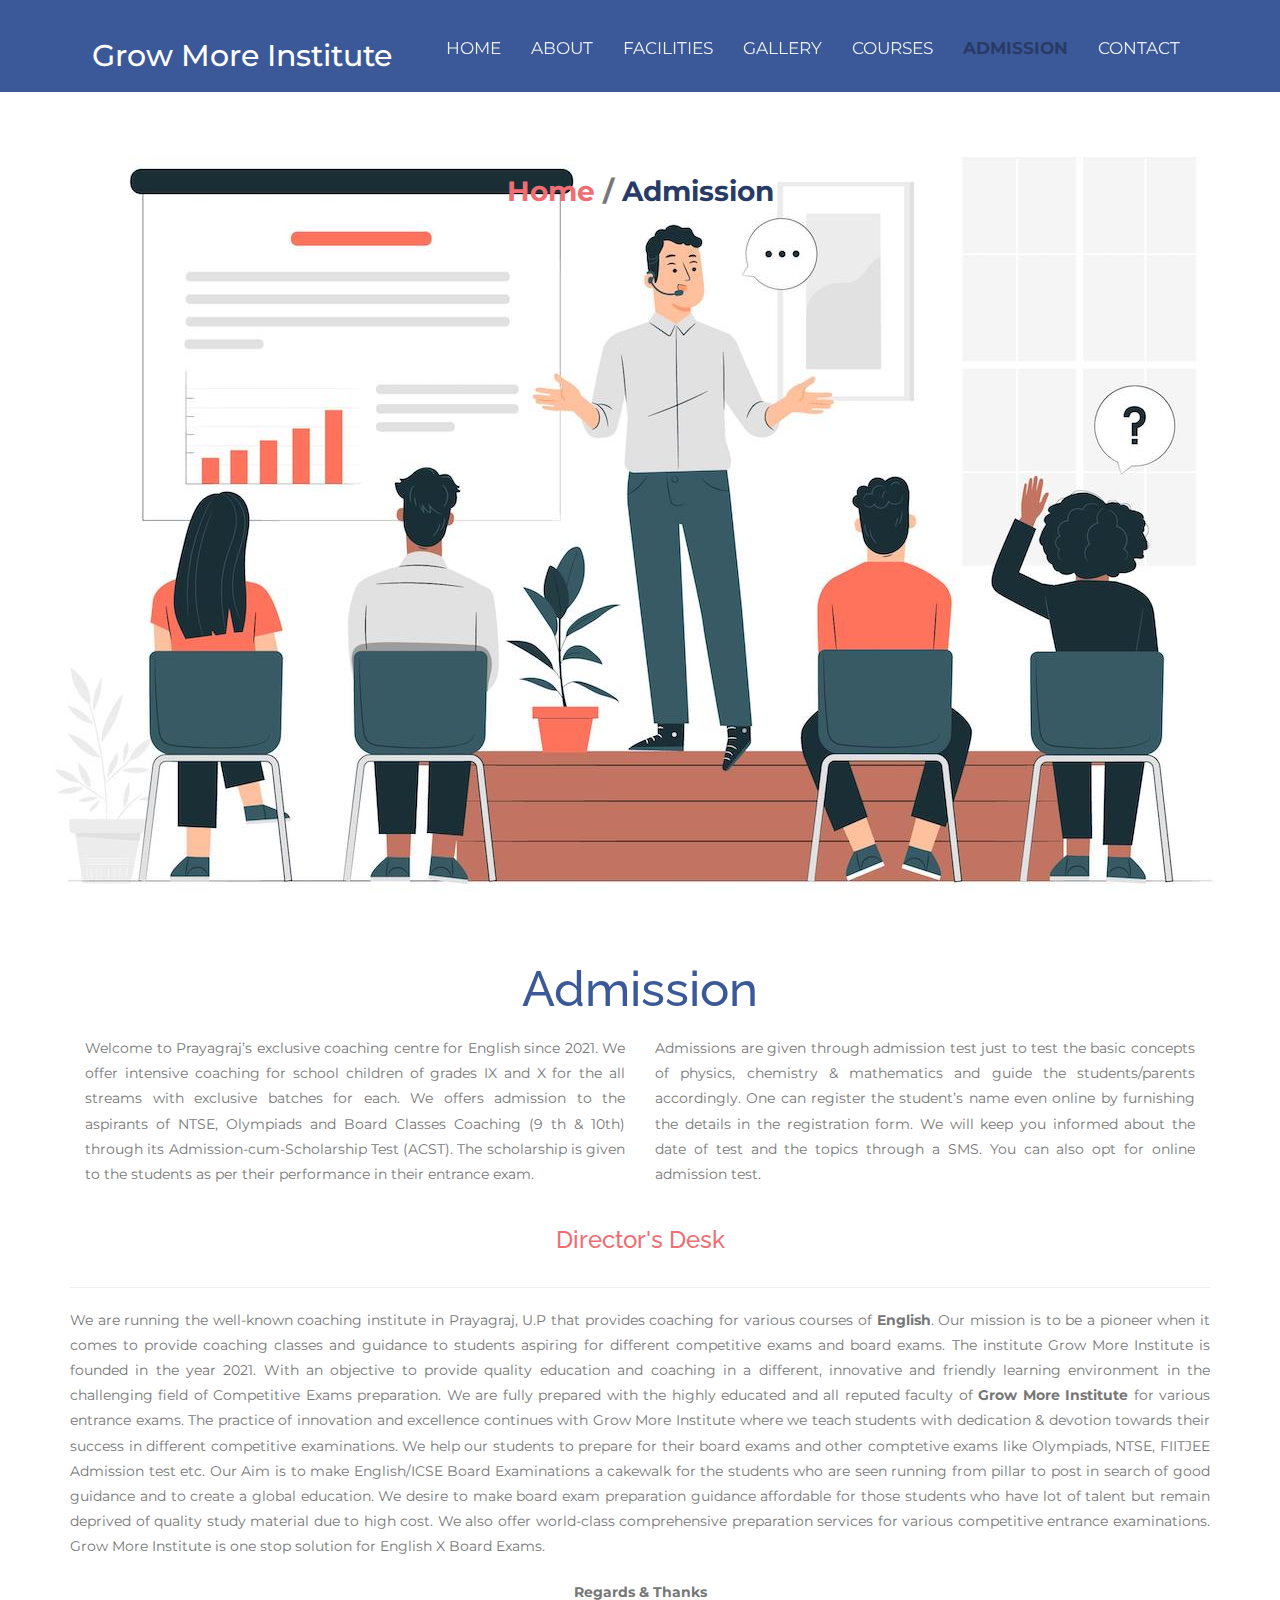
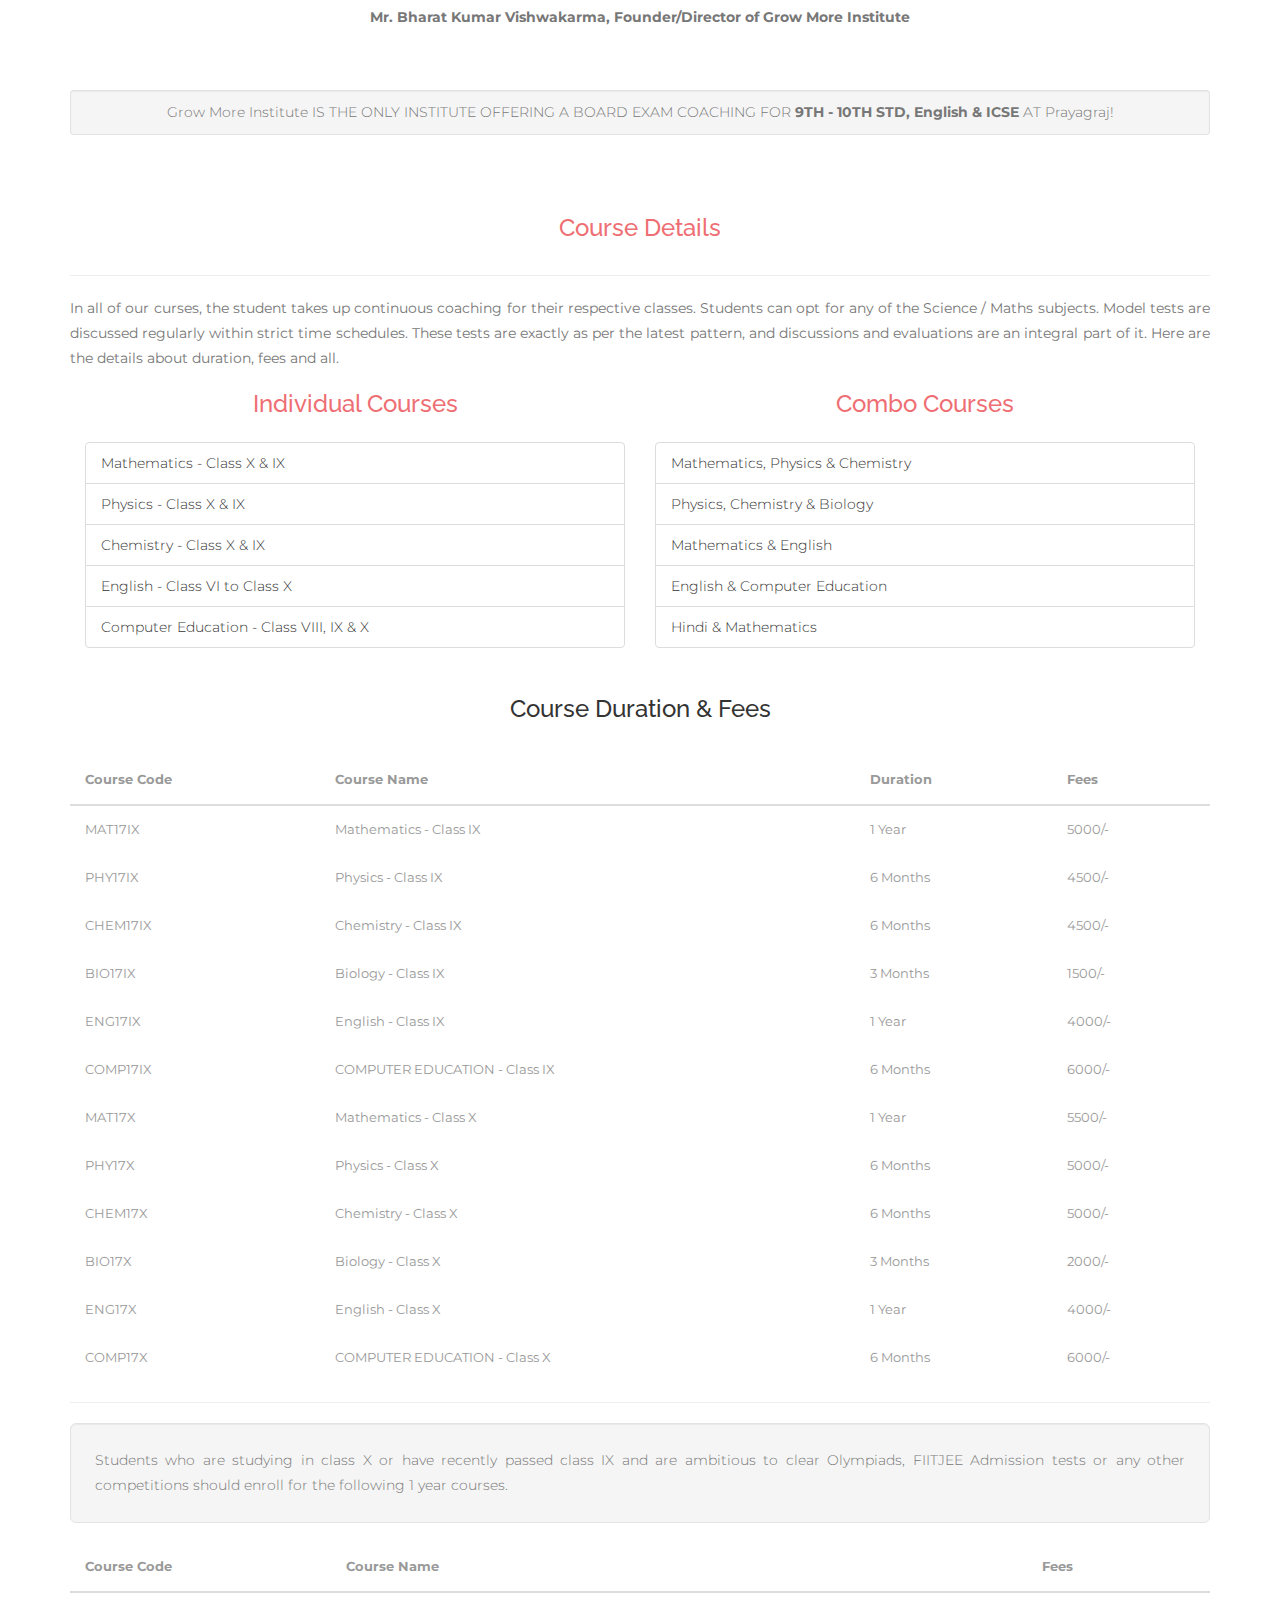
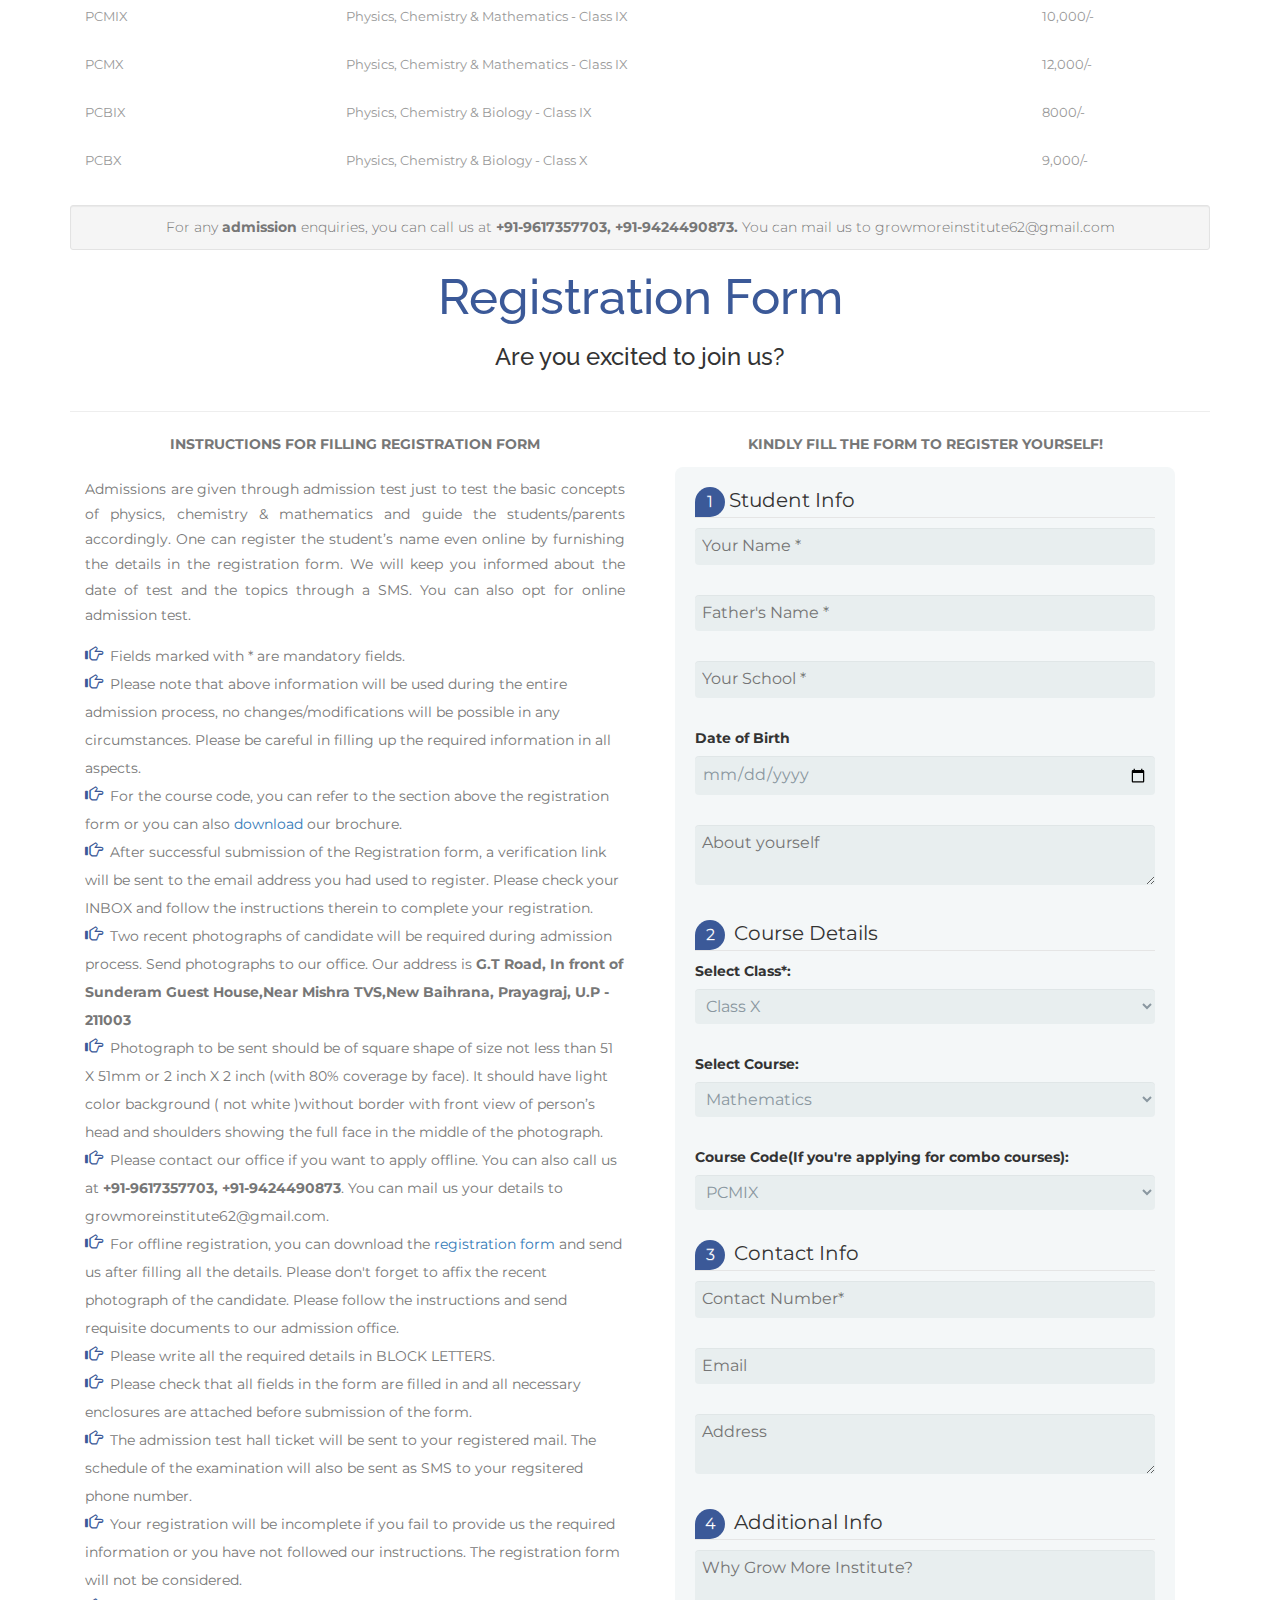
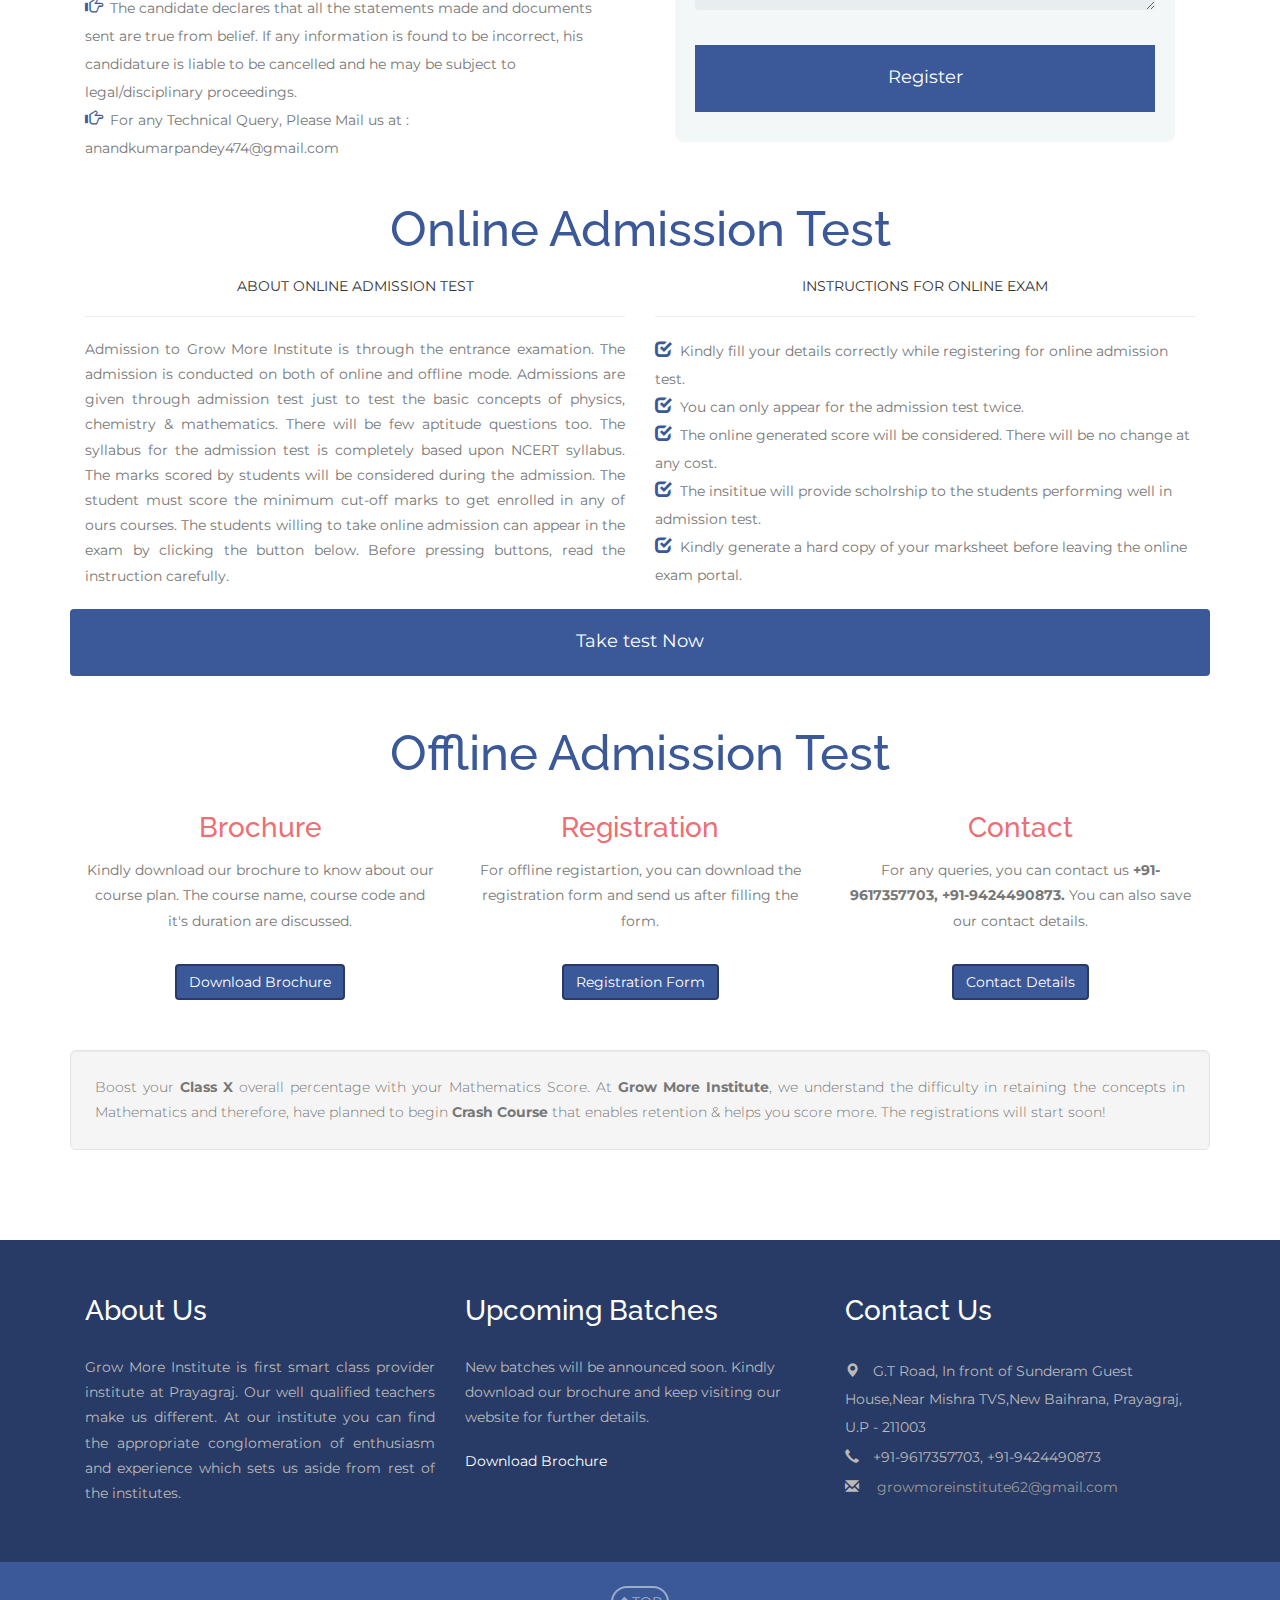
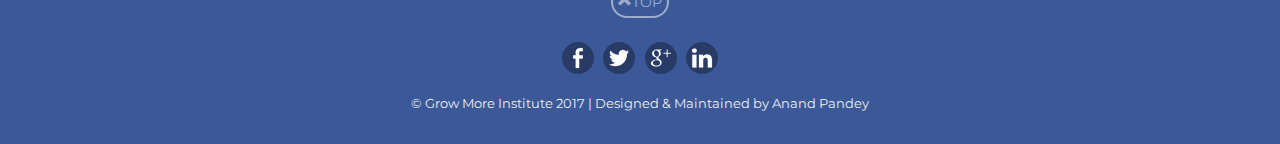
<file: admission.html>
<!-- The website is developed by Anand Pandey-->
<!DOCTYPE html>
<html>
<head>
<!--

.d88888b  oo                   dP            dP              dP                     oo          dP 
88.    "'                      88            88              88                                 88 
`Y88888b. dP 88d888b. .d8888b. 88d888b.    d8888P dP    dP d8888P .d8888b. 88d888b. dP .d8888b. 88 
      `8b 88 88'  `88 88'  `88 88'  `88      88   88    88   88   88'  `88 88'  `88 88 88'  `88 88 
d8'   .8P 88 88    88 88.  .88 88    88      88   88.  .88   88   88.  .88 88       88 88.  .88 88 
 Y88888P  dP dP    dP `8888P88 dP    dP      dP   `88888P'   dP   `88888P' dP       dP `88888P8 dP 
                           .88                                                                     
                       d8888P                                                                      

-->
<title>Grow More Institute - English Coaching Institute in Prayagraj</title>
    
<!--Meta Data-->
    
<meta charset="utf-8">
<meta name="language" content="en-us"/>  
<meta http-equiv="Content-Type" content="text/html" />
<meta http-equiv="X-UA-Compatible" content="IE=edge" />
<meta name="distribution" content="Global" />
<meta name="robots" content="index, follow" />
<meta http-equiv="Cache-control" content="public">
<meta name="revisit-after" content="7 days"/>
<meta name="copyright" content="Grow More Institute Prayagraj 2017"/>
<meta name="apple-mobile-web-app-capable" content="yes"/>
<meta name="viewport" content="width=device-width, initial-scale=1" />

<meta name="description" content="Welcome to Prayagraj's exclusive coaching centre for Englishsince 2021. We provides coaching classes for school children of grades IX and X. We offer special classes for 10th board preparation. Physics, Chemistry and Mathematics is our main focus.">
<meta name="keywords" content="Grow More Institute, Prayagraj, English coaching, class 10, board preparation, smart classes, physics, chemistry, mathematics, admission, study materials, facilities, students, contact" />
<meta name="author" content="Anand Pandey">
<meta name="email" content="anandkumarpandey474@gmail.com">

<meta property="og:type" content="website" /> 
<meta property="og:title" content="Grow More Institute - First Smart Class Provider Institute in Prayagraj" />
<meta property="og:description" content="We provide intensive coaching classes for Physics, Chemistry, Mathematics and special classes for English 10th board students" />
<meta property="og:image" content="http://www.singhtutorial.com/images/singhtutorialfbbanner.jpg" />
<meta property="og:url" content="http://www.singhtutorial.com" />
<meta property="og:site_name" content="Grow More Institute Prayagraj" />

<meta name="twitter:card" content="website">
<meta name="twitter:site" content="Grow More Institute - English Coaching in Prayagraj">
<meta name="twitter:title" content="Grow More Institute - First Smart Class Provider Institute at Prayagraj">
<meta name="twitter:description" content="We provide intensive coaching classes for Physics, Chemistry, Mathematics and special classes for English 10th board students">
<meta name="twitter:image" content="http://www.singhtutorial.com/images/singhtutoriallogo.jpg">

<meta itemprop="name" content="Grow More Institute Prayagraj">
<meta itemprop="description" content="English Coaching Institute for Physics, Chemistry and Maths. This is the first smart class provider institute in Prayagraj">
<meta itemprop="image" content="http://www.singhtutorial.com/images/singhtutorialfbbanner.jpg">

<!--SEO is exclusively done by Anand Pandey -->
<!-- Meta data ends here -->
<link rel="shortcut icon" href="./favicon.png" type="image/png" />

<!--css-->
<link rel="stylesheet" href="https://maxcdn.bootstrapcdn.com/bootstrap/3.3.7/css/bootstrap.min.css">
<link href="css/style.css" rel="stylesheet" type="text/css" media="all" />
<!--css-->

<!--googlefonts-->
<link href="https://fonts.googleapis.com/css?family=Montserrat|Raleway" rel="stylesheet">
<!--googlefonts-->
</head>
<body>
	<!--header-->
		<div class="header" id="top">
			<div class="container">
				<nav class="navbar navbar-default">
					<div class="container-fluid">
				     <!---navbar collapse for mobile--->
						<div class="navbar-header">
							<button type="button" class="navbar-toggle collapsed" data-toggle="collapse" data-target="#bs-example-navbar-collapse-1" aria-expanded="false">
								<span class="sr-only">Toggle navigation</span>
								<span class="icon-bar"></span>
								<span class="icon-bar"></span>
								<span class="icon-bar"></span>
							</button>				  
							<div class="navbar-brand">
								<h1><a href="index.html"><span>Grow More Institute</span></a></h1>
							</div>
						</div>

				<!-- navbar -->
						<div class="collapse navbar-collapse" id="bs-example-navbar-collapse-1">
							<nav class="link-effect-2" id="link-effect-2">
								<ul class="nav navbar-nav">
									<li><a href="index.html"><span data-hover="Home">Home</span></a></li>
									<li><a href="about.html"><span data-hover="About">About</span></a></li>
									<li><a href="studymaterials.html"><span data-hover="Facilities">Facilities</span></a></li>
									<li><a href="gallery.html"><span data-hover="Gallery">Gallery</span></a></li>	
									<li><a href="courses.html"><span data-hover="Courses">Courses</span></a></li>
									<li class="active"><a href="admission.html"><span data-hover="Admission">Admission</span></a></li>
									<li><a href="contact.html"><span data-hover="Contact">Contact</span></a></li>
								</ul>
							</nav>
						</div>
					</div>
				</nav>
			</div>
		</div>
	<!--header-->
		<div class="banner-w3agile">
			<div class="container">
				<h3><a href="index.html">Home</a> / <span>Admission</span></h3>
			</div>
		</div>
		<!--Grow More Institute content-->
		<div class="content">
			<!--admission details-->
				<div class="typo-w3">
					<div class="container">
                        <h2 class="tittle">Admission</h2>
                        <br/>
                        <div class="col-md-6">
                        <p align="justify">Welcome to Prayagraj’s exclusive coaching centre for English since 2021. We offer intensive coaching for school children of grades IX and X for the all streams with exclusive batches for each. We offers admission to the aspirants of NTSE, Olympiads and Board Classes Coaching (9 th & 10th) through its Admission-cum-Scholarship Test (ACST). The scholarship is given to the students as per their performance in their entrance exam. </p>
                          

                        </div>
                         <div class="col-md-6">
                             <p align="justify">Admissions are given through admission test just to test the basic concepts of physics, chemistry & mathematics and guide the students/parents accordingly. One can register the student’s name even online by furnishing the details in the registration form. We will keep you informed about the date of test and the topics through a SMS. You can also opt for online admission test.</p>
                        </div>
                    </div>
                      <div class="container">
                        	<div class="page-header">
                            
							<center><h3 class="bars">Director's Desk</h3></center>
                            
						</div>
						<p align="justify">We are running the well-known coaching institute in Prayagraj, U.P that provides coaching for various courses of <strong>English</strong>. Our mission is to be a pioneer when it comes to provide coaching classes and guidance to students aspiring for different competitive exams and board exams. The institute Grow More Institute is founded in the year 2021. With an objective to provide quality education and coaching in a different, innovative and friendly learning environment in the challenging field of Competitive Exams preparation. We are fully prepared with the highly educated and all reputed faculty of <strong>Grow More Institute</strong> for various entrance exams. The practice of innovation and excellence continues with Grow More Institute where we teach students with dedication & devotion towards their success in different competitive examinations. We help our students to prepare for their board exams and other comptetive exams like Olympiads, NTSE, FIITJEE Admission test etc. Our Aim is to make English/ICSE Board Examinations a cakewalk for the students who are seen running from pillar to post in search of good guidance and to create a global education. We desire to make board exam preparation guidance affordable for those students who have lot of talent but remain deprived of quality study material due to high cost. We also offer world-class comprehensive preparation services for various competitive entrance examinations. Grow More Institute is one stop solution for English X Board Exams.
                            </p> 
                          <br/>
                          <p align="center"><strong>Regards & Thanks<br/>Mr. Bharat Kumar Vishwakarma, Founder/Director of Grow More Institute</strong></p>
                          <br/>
                    </div>
                    <br/><br/>
                    <div class="clear-fix"></div>
                    <div class="container">
                        <div class="well well-sm"><p align="center">Grow More Institute IS THE ONLY INSTITUTE OFFERING A BOARD EXAM COACHING FOR <strong>9TH - 10TH STD, English & ICSE</strong> AT Prayagraj!</p> </div>
                        <br/>
                        
						<div class="page-header">
                            
							<center><h3 class="bars">Course Details</h3></center>
                            
						</div>
						<p align="justify">In all of our curses, the student takes up continuous coaching for their respective classes. Students can opt for any of the Science / Maths subjects. Model tests are discussed regularly within strict time schedules. These tests are exactly as per the latest pattern, and discussions and evaluations are an integral part of it. Here are the details about duration, fees and all.
</p>                  <br/>
                        <div class="course-details">
                        <div class="col-md-6">
						
						<center><h3 class="bars">Individual Courses</h3></center>
						<ul class="list-group">
						  <li class="list-group-item">Mathematics - Class X & IX</li>
						  <li class="list-group-item">Physics - Class X & IX</li>
						  <li class="list-group-item">Chemistry - Class X & IX</li>
						  <li class="list-group-item">English - Class VI to Class X</li>
						  <li class="list-group-item">Computer Education - Class VIII, IX & X</li>
						</ul>
                            </div>
                        <div class="col-md-6">
						<center><h3 class="bars">Combo Courses</h3></center>
						<ul class="list-group">
						  <li class="list-group-item">Mathematics, Physics & Chemistry</li>
						  <li class="list-group-item">Physics, Chemistry & Biology</li>
						  <li class="list-group-item">Mathematics & English</li>
						  <li class="list-group-item">English & Computer Education</li>
						  <li class="list-group-item">Hindi & Mathematics</li>
						</ul>
                            </div>
                        </div>
                         <center><h3>Course Duration & Fees</h3></center>
                        <br/>
						<div class="bs-docs-example">
                            <div class="course-table">
							<table class="table">
								<thead>
									<tr>
										<th>Course Code</th>
										<th>Course Name</th>
										<th>Duration</th>
										<th>Fees</th>
									</tr>
								</thead>
								<tbody>
									<tr>
										<td>MAT17IX</td>
										<td>Mathematics - Class IX</td>
										<td>1 Year</td>
										<td>5000/-</td>
									</tr>
									<tr>
										<td>PHY17IX</td>
										<td>Physics - Class IX</td>
										<td>6 Months</td>
										<td>4500/-</td>
									</tr>
									<tr>
										<td>CHEM17IX</td>
										<td>Chemistry - Class IX</td>
										<td>6 Months</td>
										<td>4500/-</td>
									</tr>
                                    <tr>
										<td>BIO17IX</td>
										<td>Biology - Class IX</td>
										<td>3 Months</td>
										<td>1500/-</td>
									</tr>
                                    <tr>
										<td>ENG17IX</td>
										<td>English - Class IX</td>
										<td>1 Year</td>
										<td>4000/-</td>
									</tr>
                                    <tr>
										<td>COMP17IX</td>
										<td>COMPUTER EDUCATION - Class IX</td>
										<td>6 Months</td>
										<td>6000/-</td>
									</tr>
                                    <tr>
										<td>MAT17X</td>
										<td>Mathematics - Class X</td>
										<td>1 Year</td>
										<td>5500/-</td>
									</tr>
									<tr>
										<td>PHY17X</td>
										<td>Physics - Class X</td>
										<td>6 Months</td>
										<td>5000/-</td>
									</tr>
									<tr>
										<td>CHEM17X</td>
										<td>Chemistry - Class X</td>
										<td>6 Months</td>
										<td>5000/-</td>
									</tr>
                                    <tr>
										<td>BIO17X</td>
										<td>Biology - Class X</td>
										<td>3 Months</td>
										<td>2000/-</td>
									</tr>
                                    <tr>
										<td>ENG17X</td>
										<td>English - Class X</td>
										<td>1 Year</td>
										<td>4000/-</td>
									</tr>
                                    <tr>
										<td>COMP17X</td>
										<td>COMPUTER EDUCATION - Class X</td>
										<td>6 Months</td>
										<td>6000/-</td>
									</tr>
								</tbody>
							</table>
                                </div>
						</div>
						<hr class="bs-docs-separator">
                        <div class="well well-lg"><p align="justify">Students who are studying in class X or have recently passed class IX and are ambitious to clear Olympiads, FIITJEE Admission tests or any other competitions should enroll for the following 1 year courses.</p></div>
						<div class="bs-docs-example">
							<table class="table table-hover">
								<thead>
									<tr>
									  <th>Course Code</th>
									  <th>Course Name</th>
									  <th>Fees</th>
									</tr>
								</thead>
								<tbody>
									<tr>
									  <td>PCMIX</td>
									  <td>Physics, Chemistry & Mathematics - Class IX</td>
									  <td>10,000/-</td>
									</tr>
									<tr>
									  <td>PCMX</td>
									  <td>Physics, Chemistry & Mathematics - Class IX</td>
									  <td>12,000/-</td>
									</tr>
									<tr>
									  <td>PCBIX</td>
                                      <td>Physics, Chemistry & Biology - Class IX</td>
									  <td>8000/-</td>
									</tr>
                                    <tr>
									  <td>PCBX</td>
                                      <td>Physics, Chemistry & Biology - Class X</td>
									  <td>9,000/-</td>
									</tr>
								</tbody>
							</table>
						</div>
                        
                         <div class="well well-sm"><p align="center">For any <strong>admission</strong> enquiries, you can call us at <strong> +91-9617357703, +91-9424490873.</strong> You can mail us to growmoreinstitute62@gmail.com</p></div>
					</div>
                    <!-- registartion form-->
                <div class="container">
                    <h2 class="tittle">Registration Form</h2>
                    <br/>
                    <center><h3>Are you excited to join us?</h3></center>
                    <br/>
                    <hr>
                    <div class="col-md-6">
                      <p align="center"><strong>INSTRUCTIONS FOR FILLING REGISTRATION FORM</strong></p>
                        <br/>
                     <p align="justify">Admissions are given through admission test just to test the basic concepts of physics, chemistry & mathematics and guide the students/parents accordingly. One can register the student’s name even online by furnishing the details in the registration form. We will keep you informed about the date of test and the topics through a SMS. You can also opt for online admission test.</p>
                        <p align="justify">
                        <ul class="grid-part">
								<li><i class="glyphicon glyphicon-hand-right"> </i>Fields marked with * are mandatory fields.</li>
								<li><i class="glyphicon glyphicon-hand-right"> </i>Please note that above information will be used during the entire admission process, no changes/modifications will be possible in any circumstances. Please be careful in filling up the required information in all aspects.</li>
                                <li><i class="glyphicon glyphicon-hand-right"> </i>For the course code, you can refer to the section above the registration form or you can also <a href="https://drive.google.com/uc?export=download&id=0B31Bwc7Ou3YIVDRnemgxang1Ukk">download</a> our brochure.</li>
								<li><i class="glyphicon glyphicon-hand-right"> </i>After successful submission of the Registration form, a verification link will be sent to the email address you had used to register. Please check your INBOX and follow the instructions therein to complete your registration.</li>
                               <li><i class="glyphicon glyphicon-hand-right"> </i>Two recent photographs of candidate will be required during admission process. Send photographs to our office. Our address is <strong>G.T Road, In front of Sunderam Guest House,Near Mishra TVS,New Baihrana, Prayagraj, U.P - 211003</strong></li>
                               <li><i class="glyphicon glyphicon-hand-right"> </i>Photograph to be sent should be of square
                                         shape of size not less than 51 X 51mm or 2 inch X 2 inch (with
                                       80% coverage by face). It should have light color background (
                                          not white )without border with front view of person’s head and
                                              shoulders showing the full face in the middle of the photograph.</li>
                                <li><i class="glyphicon glyphicon-hand-right"> </i>Please contact our office if you want to apply offline. You can also call us at <strong>+91-9617357703, +91-9424490873</strong>. You can mail us your details to growmoreinstitute62@gmail.com.</li>
                                  <li><i class="glyphicon glyphicon-hand-right"> </i>For offline registration, you can download the <a href="https://drive.google.com/uc?export=download&id=0B31Bwc7Ou3YIU181YUptbUhOakE">registration form</a> and send us after filling all the details. Please don't forget to affix the recent photograph of the candidate. Please follow the instructions and send requisite documents to our admission office.</li>
                                  <li><i class="glyphicon glyphicon-hand-right"> </i>Please write all the required details in BLOCK LETTERS.</li>
                                   <li><i class="glyphicon glyphicon-hand-right"> </i>Please check that all fields in the form are filled in and all
                                              necessary enclosures are attached before submission of the
                                            form.</li>
                                  <li><i class="glyphicon glyphicon-hand-right"> </i>The admission test hall ticket will be sent to your registered mail. The schedule of the examination will also be sent as SMS to your regsitered phone number.</li>
                                <li><i class="glyphicon glyphicon-hand-right"> </i>Your registration will be incomplete if you fail to provide us the required information or you have not followed our instructions. The registration form will not be considered.</li>
                                  <li><i class="glyphicon glyphicon-hand-right"> </i>The candidate declares that all the statements made and documents sent are true from belief. If any information is found to be incorrect, his candidature is liable to be cancelled and he may be subject to legal/disciplinary proceedings.</li>
                                 <li><i class="glyphicon glyphicon-hand-right"> </i>For any Technical Query, Please Mail us at : anandkumarpandey474@gmail.com</li>
							</ul>
                        </p>
                    <br/>
                    </div>
                    <div class="col-md-6">
                    <p align="center"><strong>KINDLY FILL THE FORM TO REGISTER YOURSELF!</strong></p>
                    <div class="form-style-5">
<form>
<fieldset>
<legend><span class="number">1</span>Student Info</legend>
<input type="text" name="name"  id="name" placeholder="Your Name *" required>
<input type="text" name="fname"  id="fname" placeholder="Father's Name *" required>
<input type="text" name="sname"  id="sname" placeholder="Your School *" required>
<label for="dob">Date of Birth</label>
<input type="date" name="dob" id="dob" placeholder="Date of Birth*" required>
<textarea name="field3" placeholder="About yourself"></textarea> 
</fieldset>
<fieldset>
<legend><span class="number">2</span> Course Details</legend>
<label for="class">Select Class*:</label>
<select id="class" name="class">
  <option value="classX">Class X</option>
  <option value="classIX">Class IX</option>
  <option value="classVIII">Class VIII</option>
</select>
<label for="job">Select Course:</label>
<select id="job" name="course">
<optgroup label="Class X">
  <option value="mathematics">Mathematics</option>
  <option value="physics">Physics</option>
  <option value="chemistry">Chemistry</option>
  <option value="biology">Biology</option>
  <option value="english">English</option>
  <option value="hindi">Hindi</option>
  <option value="cs">Computer Education</option>
  <option value="otherX">Other</option>
</optgroup>
<optgroup label="Class IX">
  <option value="mathematics">Mathematics</option>
  <option value="physics">Physics</option>
  <option value="chemistry">Chemistry</option>
  <option value="biology">Biology</option>
  <option value="english">English</option>
  <option value="otherIX">Other</option>
</optgroup>
<optgroup label="Class VIII">
  <option value="mathematics">Mathematics</option>
  <option value="science">Science</option>
  <option value="english">English</option>
</optgroup>
</select>
<label for="class">Course Code(If you're applying for combo courses):</label>
<select id="class" name="class">
  <option value="pmcix">PCMIX</option>
  <option value="pcmx">PCMX</option>
  <option value="pcbix">PCBIX</option>
  <option value="pcbx">PCBX</option>
</select>
</fieldset>
<fieldset>
<legend><span class="number">3</span> Contact Info</legend>
<input type="text" name="phone"  id="phone" placeholder="Contact Number*" required>
<input type="email" name="email" id="email" placeholder="Email">
<textarea name="field3" placeholder="Address"></textarea>
</fieldset>
<fieldset>
<legend><span class="number">4</span> Additional Info</legend>
<textarea name="field3" placeholder="Why Grow More Institute?"></textarea>
</fieldset>
<input type="submit" value="Register" />
</form>
</div>
                    
</div>
                    <!--form ends-->
                    </div>            
                    <!--online exam  Grow More Institute Prayagraj -->
                    
                    <div class="container">
                        <div class="clearfix"></div>
                        <br/>
                        <h2 class="tittle">Online Admission Test</h2>
                        <br/>
                        <div class="clearfix"></div>
                        <div class="col-md-6">
                            	<center>ABOUT ONLINE ADMISSION TEST</center>
                          <hr>
                            <p align="justify">Admission to Grow More Institute is through the entrance examation. The admission is conducted on both of online and offline mode. Admissions are given through admission test just to test the basic concepts of physics, chemistry & mathematics. There will be few aptitude questions too. The syllabus for the admission test is completely based upon NCERT syllabus. The marks scored by students will be considered during the admission. The student must score the minimum cut-off marks to get enrolled in any of ours courses. The students willing to take online admission can appear in the exam by clicking the button below. Before pressing buttons, read the instruction carefully.</p><br/></div>
                      <div class="col-md-6 course-grid1">
						<center>INSTRUCTIONS FOR ONLINE EXAM</center>
                          <hr>
							<ul class="grid-part">
								<li><i class="glyphicon glyphicon-check"> </i>Kindly fill your details correctly while registering for online admission test.</li>
								<li><i class="glyphicon glyphicon-check"> </i>You can only appear for the admission test twice.</li>
								<li><i class="glyphicon glyphicon-check"> </i>The online generated score will be considered. There will be no change at any cost.</li>
                                <li><i class="glyphicon glyphicon-check"> </i>The insititue will provide scholrship to the students performing well in admission test.</li>
                                 <li><i class="glyphicon glyphicon-check"> </i>Kindly generate a hard copy of your marksheet before leaving the online exam portal.</li>
							</ul>
                          <br/>
						</div>
                        <div class="online-exam">
                            <br/>
                        <a href="https://www.classmarker.com/online-test/start/?quiz=6ym589db54ae3a3b" target="_blank"><button type="button" class="btn btn-primary">Take test Now</button></a>
                            </br>
                            </div>
                     <div class="clearfix"></div>
                    </div>
                    
    <!--online exam  Grow More Institute Prayagraj ends here -->
                    <div class="container">
                    <br/>
					<h2 class="tittle">Offline Admission Test</h2>
                    <br/>
                    
                        <div class="clearfix"></div>
                    
						<div class="col-md-4 ser-grid">
							<h4>Brochure</h4>
							<p>Kindly download our brochure to know about our course plan. The course name, course code and it's duration are discussed.</p>
                             <center><a href="https://drive.google.com/uc?export=download&id=0B31Bwc7Ou3YIVDRnemgxang1Ukk"><button type="button" class="btn btn-primary download">Download Brochure</button></a></center>
                           
						</div>
                        <div class="col-md-4 ser-grid">
							<h4>Registration</h4>
							<p>For offline registartion, you can download the registration form and send us after filling the form. </p>
                             <center><a href="https://drive.google.com/uc?export=download&id=0B31Bwc7Ou3YIU181YUptbUhOakE"><button type="button" class="btn btn-primary download">Registration Form</button></a></center>
						</div>
                        <div class="col-md-4 ser-grid">					
							<h4>Contact</h4>
							<p>For any queries, you can contact us <strong>+91-9617357703, +91-9424490873.</strong> You can also save our contact details.</p>
                            <center><a href="https://drive.google.com/uc?export=download&id=0B31Bwc7Ou3YIM3hpV2ozZ2NWTHM"><button type="button" class="btn btn-primary download">Contact Details</button></a></center>
						</div>
                     
				     <div class="clearfix"></div>
                    <br/>
                    <div class="well well-lg"><p align="justify">Boost your <strong>Class X</strong> overall percentage with your Mathematics Score. At <strong>Grow More Institute</strong>, we understand the difficulty in retaining the concepts in Mathematics and therefore, have planned to begin <strong>Crash Course</strong> that enables retention & helps you score more. The registrations will start soon!</p></div>
			</div>
               
</div>
<!-- borchure -->
    
</div>
<!--admission-->

    <!--footer-->
			<div class="footer-w3">
				<div class="container">
					<div class="footer-grids">
						<div class="col-md-4 footer-grid">
							<h4>About Us</h4>
							<p align="justify"><span>Grow More Institute is first smart class provider institute at Prayagraj. Our well qualified teachers make us different. At our institute you can find the appropriate conglomeration of enthusiasm and experience which sets us aside from rest of the institutes.</span></p>
						</div>
						<div class="col-md-4 footer-grid">
						<h4>Upcoming Batches</h4>
                            <p>New batches will be announced soon. Kindly download our brochure and keep visiting our website for further details. </p><br/>
                            <a href="https://drive.google.com/uc?export=download&id=0B31Bwc7Ou3YIVDRnemgxang1Ukk">Download Brochure</a>
							
							<div class="clearfix"> </div>
						</div>
						<div class="col-md-4 footer-grid">
						<h4>Contact Us</h4>
							<ul>
								<li><i class="glyphicon glyphicon-map-marker" aria-hidden="true"></i>G.T Road, In front of Sunderam Guest House,Near Mishra TVS,New Baihrana, Prayagraj, U.P - 211003</li>
								<li><i class="glyphicon glyphicon-earphone" aria-hidden="true"></i>+91-9617357703, +91-9424490873</li>
								<li><i class="glyphicon glyphicon-envelope" aria-hidden="true"></i><a href="mailto:growmoreinstitute62@gmail.com"> growmoreinstitute62@gmail.com</a></li>
							</ul>
						</div>
						<div class="clearfix"></div>
					</div>
				</div>
			</div>
		<!--footer-->
        <!-- credits and copyright-->
            <div class="copy-section">
				<div class="container">
                    <div class="iconup"><a href="#top"><i class="glyphicon glyphicon-chevron-up iconup" aria-hidden="true"></i>TOP</a></div>
					<div class="social-icons">
						<div class="social-icons">
						<a href="https://www.facebook.com/singh.tutorial" target='_blank'><i class="icon1"></i></a>
						<a href="https://twitter.com/Vinit_Shahdeo" target="_blank"><i class="icon2"></i></a>
						<a href="https://plus.google.com/u/0/102103204043130681070" target="_blank"><i class="icon3"></i></a>
						<a href="https://www.linkedin.com/in/singh-tutorial-Prayagraj" target="_blank"><i class="icon4"></i></a>
					</div>
					</div>
					<div class="copy">
						<p>&copy; Grow More Institute 2017 | Designed & Maintained by <a href="http://anandkumarpandey474.com">Anand Pandey</a></p>
					</div>
				</div>
			</div>
        <!--credits-->

<!-- jQuery library -->
<script src="https://ajax.googleapis.com/ajax/libs/jquery/3.1.1/jquery.min.js"></script>

<!-- JavaScript -->
<script src="https://maxcdn.bootstrapcdn.com/bootstrap/3.3.7/js/bootstrap.min.js"></script>

<!--smooth scrollig-->
<script>
    $('a[href*="#top"]:not([href="#"])').click(function() {
  if (location.pathname.replace(/^\//, '') == this.pathname.replace(/^\//, '') && location.hostname == this.hostname) {
    var target = $(this.hash);
    target = target.length ? target : $('[name=' + this.hash.slice(1) + ']');
    if (target.length) {
      $('html, body').animate({
        scrollTop: target.offset().top
      }, 1000);
      return false;
    }
  }
});
</script>
<!--The website is designed by Anand Pandey -->
<!--

dP     dP oo          oo   dP      .d88888b  dP                dP             dP                   
88     88                  88      88.    "' 88                88             88                   
88    .8P dP 88d888b. dP d8888P    `Y88888b. 88d888b. .d8888b. 88d888b. .d888b88 .d8888b. .d8888b. 
88    d8' 88 88'  `88 88   88            `8b 88'  `88 88'  `88 88'  `88 88'  `88 88ooood8 88'  `88 
88  .d8P  88 88    88 88   88      d8'   .8P 88    88 88.  .88 88    88 88.  .88 88.  ... 88.  .88 
888888'   dP dP    dP dP   dP       Y88888P  dP    dP `88888P8 dP    dP `88888P8 `88888P' `88888P' 
                                                                                                   
                                                                                                   

-->	
</body>
</html>
</file>
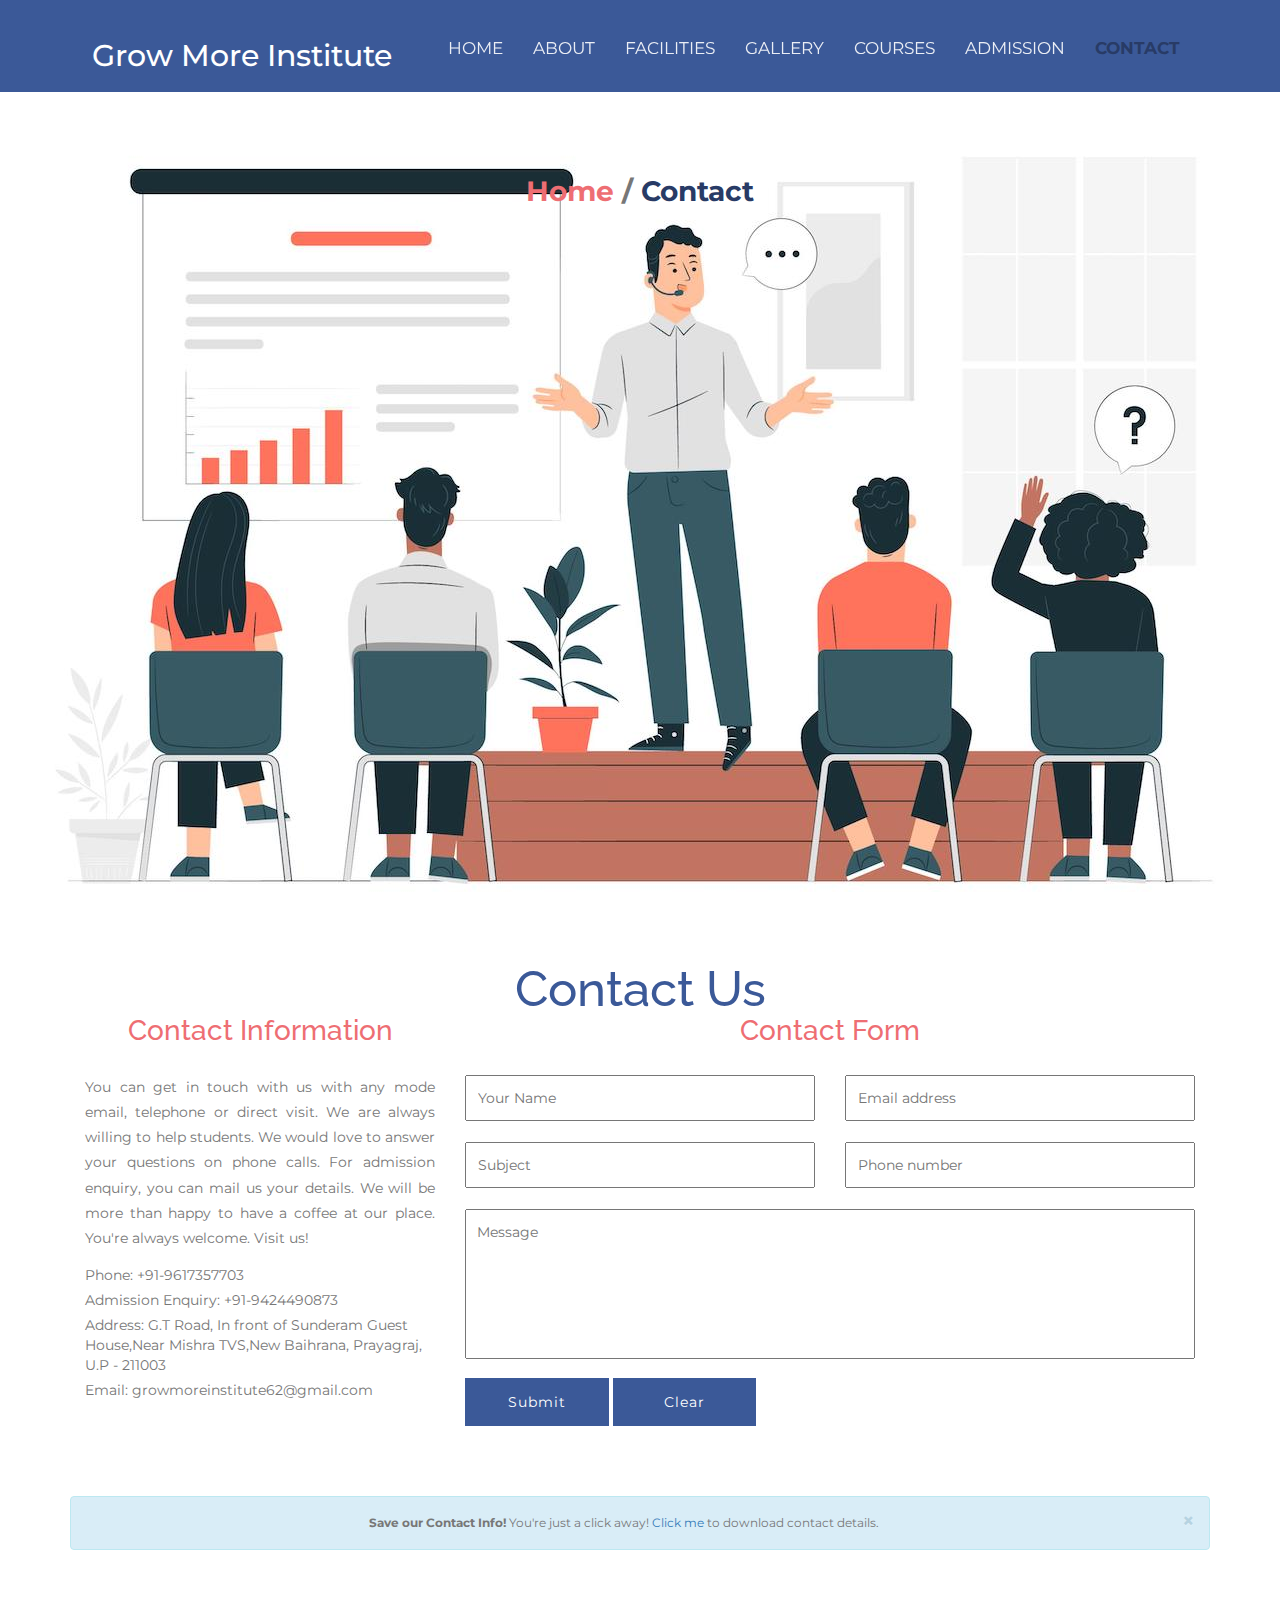
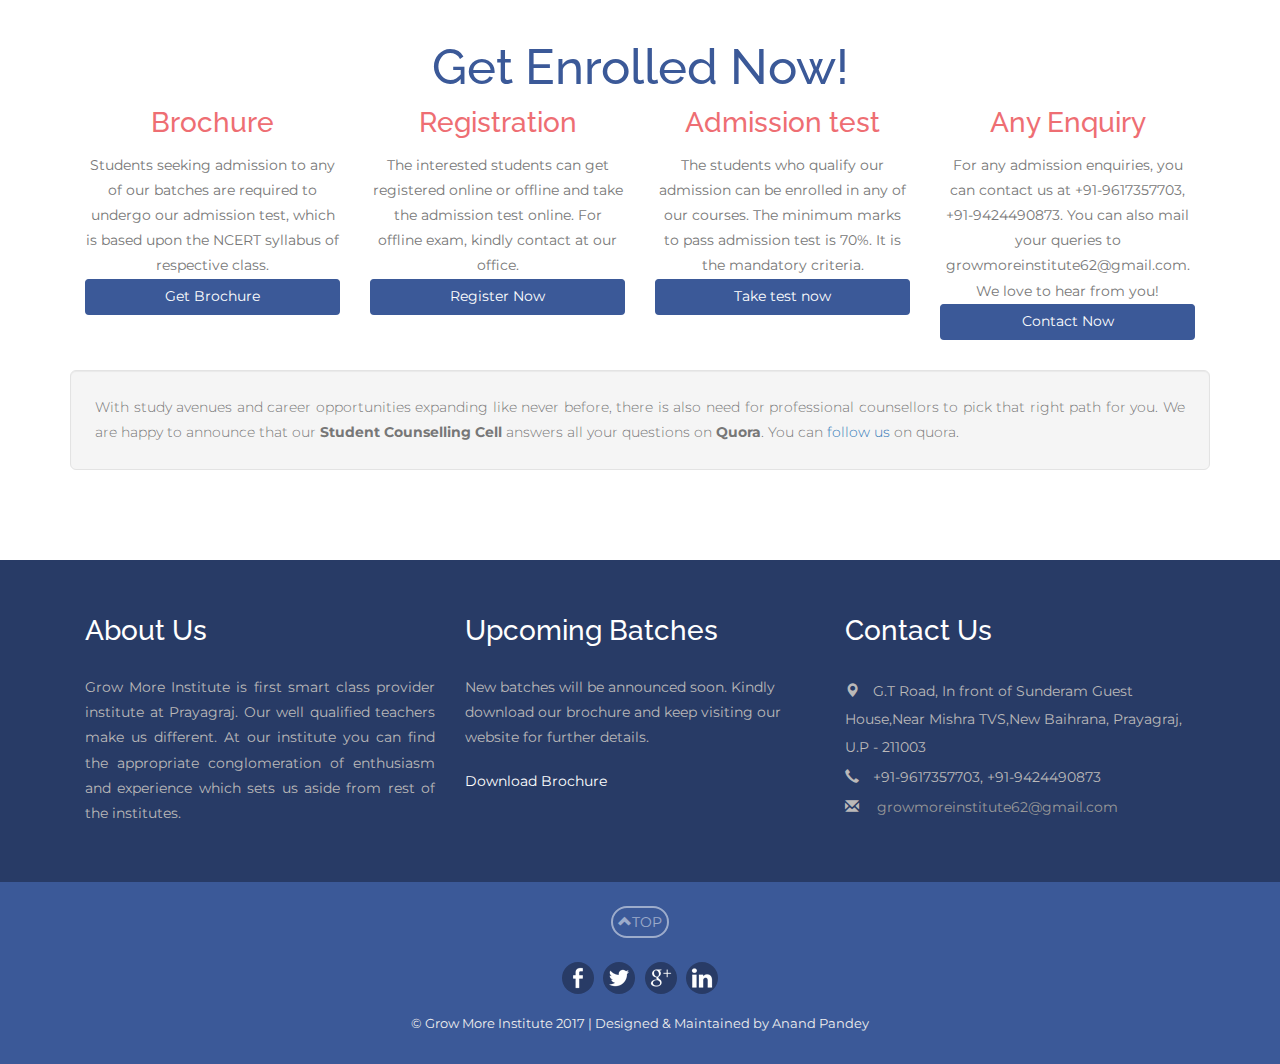
<file: contact.html>
<!--This website is developed by Anand Pandey-->
<!DOCTYPE html>
<html>

<!--

███████╗██╗███╗   ██╗ ██████╗ ██╗  ██╗    ████████╗██╗   ██╗████████╗ ██████╗ ██████╗ ██╗ █████╗ ██╗     
██╔════╝██║████╗  ██║██╔════╝ ██║  ██║    ╚══██╔══╝██║   ██║╚══██╔══╝██╔═══██╗██╔══██╗██║██╔══██╗██║     
███████╗██║██╔██╗ ██║██║  ███╗███████║       ██║   ██║   ██║   ██║   ██║   ██║██████╔╝██║███████║██║     
╚════██║██║██║╚██╗██║██║   ██║██╔══██║       ██║   ██║   ██║   ██║   ██║   ██║██╔══██╗██║██╔══██║██║     
███████║██║██║ ╚████║╚██████╔╝██║  ██║       ██║   ╚██████╔╝   ██║   ╚██████╔╝██║  ██║██║██║  ██║███████╗
╚══════╝╚═╝╚═╝  ╚═══╝ ╚═════╝ ╚═╝  ╚═╝       ╚═╝    ╚═════╝    ╚═╝    ╚═════╝ ╚═╝  ╚═╝╚═╝╚═╝  ╚═╝╚══════╝
                                                                                                         

-->

<head>

<title>Grow More Institute - English Coaching Institute in Prayagraj</title>
    
<!--Meta Data-->
    
<meta charset="utf-8">
<meta name="language" content="en-us"/>  
<meta http-equiv="Content-Type" content="text/html" />
<meta http-equiv="X-UA-Compatible" content="IE=edge" />
<meta name="distribution" content="Global" />
<meta name="robots" content="index, follow" />
<meta name="revisit-after" content="7 days"/>
<meta http-equiv="Cache-control" content="public">
<meta name="copyright" content="Grow More Institute Prayagraj 2017"/>
<meta name="apple-mobile-web-app-capable" content="yes"/>
<meta name="viewport" content="width=device-width, initial-scale=1" />

<meta name="description" content="Welcome to Prayagraj's exclusive coaching centre for English since 2021. We provides coaching classes for school children of grades IX and X. We offer special classes for 10th board preparation. Physics, Chemistry and Mathematics is our main focus.">
<meta name="keywords" content="Grow More Institute, Prayagraj, English coaching, class 10, board preparation, smart classes, physics, chemistry, mathematics, admission, study materials, facilities, students, contact" />
<meta name="author" content="Anand Pandey">
<meta name="email" content="anandkumarpandey474@gmail.com">

<meta property="og:type" content="website" /> 
<meta property="og:title" content="Grow More Institute - First Smart Class Provider Institute in Prayagraj" />
<meta property="og:description" content="We provide intensive coaching classes for Physics, Chemistry, Mathematics and special classes for English 10th board students" />
<meta property="og:image" content="http://www.singhtutorial.com/images/singhtutorialfbbanner.jpg" />
<meta property="og:url" content="http://www.singhtutorial.com" />
<meta property="og:site_name" content="Grow More Institute Prayagraj" />

<meta name="twitter:card" content="website">
<meta name="twitter:site" content="Grow More Institute - English Coaching in Prayagraj">
<meta name="twitter:title" content="Grow More Institute - First Smart Class Provider Institute at Prayagraj">
<meta name="twitter:description" content="We provide intensive coaching classes for Physics, Chemistry, Mathematics and special classes for English 10th board students">
<meta name="twitter:image" content="http://www.singhtutorial.com/images/singhtutoriallogo.jpg">

<meta itemprop="name" content="Grow More Institute Prayagraj">
<meta itemprop="description" content="English Coaching Institute for Physics, Chemistry and Maths. This is the first smart class provider institute in Prayagraj">
<meta itemprop="image" content="http://www.singhtutorial.com/images/singhtutorialfbbanner.jpg">

<!--SEO is exclusively done by Anand Pandey -->
<!-- Meta data ends here -->
<link rel="shortcut icon" href="./favicon.png" type="image/png" />

<!--css-->
<link rel="stylesheet" href="https://maxcdn.bootstrapcdn.com/bootstrap/3.3.7/css/bootstrap.min.css">
<link href="css/style.css" rel="stylesheet" type="text/css" media="all" />
<!--css-->

<!--google fonts-->
<link href="https://fonts.googleapis.com/css?family=Montserrat|Raleway" rel="stylesheet">
<!--google fonts-->
</head>
<body>
	<!--header-->
		<div class="header" id="top">
			<div class="container">
				<nav class="navbar navbar-default">
					<div class="container-fluid">

						<div class="navbar-header">
							<button type="button" class="navbar-toggle collapsed" data-toggle="collapse" data-target="#bs-example-navbar-collapse-1" aria-expanded="false">
								<span class="sr-only">Toggle navigation</span>
								<span class="icon-bar"></span>
								<span class="icon-bar"></span>
								<span class="icon-bar"></span>
							</button>				  
							<div class="navbar-brand">
								<h1><a href="index.html"><span>Grow More Institute</span></a></h1>
							</div>
						</div>

				<!-- navbar collapse -->
						<div class="collapse navbar-collapse" id="bs-example-navbar-collapse-1">
							<nav class="link-effect-2" id="link-effect-2">
								<ul class="nav navbar-nav">
									<li><a href="index.html"><span data-hover="Home">Home</span></a></li>
									<li><a href="about.html"><span data-hover="About">About</span></a></li>
									<li><a href="studymaterials.html"><span data-hover="Facilities">Facilities</span></a></li>
									<li><a href="gallery.html"><span data-hover="Gallery">Gallery</span></a></li>	
									<li><a href="courses.html"><span data-hover="Courses">Courses</span></a></li>
									<li><a href="admission.html"><span data-hover="Admission">Admission</span></a></li>
									<li class="active"><a href="contact.html"><span data-hover="Contact">Contact</span></a></li>
								</ul>
							</nav>
						</div>
					</div>
				</nav>
			</div>
		</div>
	<!--header-->
		<div class="banner-w3agile">
			<div class="container">
				<h3><a href="index.html">Home</a> / <span>Contact</span></h3>
			</div>
		</div>
		<div class="content">
    <!--contact details of Grow More Institute-->
			<div class="contact-w3l">
				<div class="container">
					<h2 class="tittle">Contact Us</h2>
					<div class="col-md-4 contact-left">
						<div class="contct-info">
							<h4 align="center"> Contact Information</h4>
							<p align="justify">You can get in touch with us with any mode email, telephone or direct visit. We  are always willing to help students. We would love to answer your questions on phone calls. For admission enquiry, you can mail us your details. We will be more than happy to have a coffee at our place. You're always welcome. Visit us!</p>
							<ul>
								<li>Phone: +91-9617357703</li>
                                <li>Admission Enquiry: +91-9424490873</li>
								<li>Address: G.T Road, In front of Sunderam Guest House,Near Mishra TVS,New Baihrana, Prayagraj, U.P - 211003</li>
								<li><a href="mailto:growmoreinstitute62@gmail.com">Email: growmoreinstitute62@gmail.com</a></li>
							</ul>
						</div>
					</div>
					<div class="col-md-8 contact-left cont">
						<div class="contct-info">
							<h4 align="center">Contact Form</h4>
							<form action="#" method="post">
								<div class="row">
									<div class="col-md-6 row-grid">
									<input type="text" name="Name" placeholder="Your Name" required>
									</div>
										<div class="col-md-6 row-grid">
											<input type="text" name="Email" placeholder="Email address" required>
									</div>
									<div class="clearfix"></div>
								</div>
								<div class="row">
									<div class="col-md-6 row-grid">
									<input type="text" name="Subject" placeholder="Subject" required>
									</div>
										<div class="col-md-6 row-grid">
									<input type="text" name="Subject" placeholder="Phone number" required>
									</div>
									<div class="clearfix"></div>
								</div>
								<textarea placeholder="Message" name="Message" ></textarea>
								<input type="submit" value="Submit" >
								<input type="reset" value="Clear" >
							</form>
						</div>
					</div>
				</div>
			</div>
            <div class="container">
        <div class="alert alert-info alert-dismissable">
    <a href="#" class="close" data-dismiss="alert" aria-label="close">×</a>
            <p align="center"><strong>Save our Contact Info!</strong> You're just a click away! <a href="https://drive.google.com/uc?export=download&id=0B31Bwc7Ou3YIQ2h5RGx0Vm04Vzg">Click me</a> to download contact details.</p>
  </div>
</div>
    <!--contact-->
        <!-- Registration-->
            <div class="contact-w3l">
				<div class="container">
                    
					<h2 class="tittle">Get Enrolled Now!</h2>
                    
                    
                        <div class="clearfix"></div>
                       <div class="registration">
						<div class="col-md-3 ser-grid">
							<h4>Brochure</h4>
							<p>Students seeking admission to any of our batches are required to undergo our admission test, which is based upon the NCERT syllabus of respective class.</p>
                             <center><a href="https://drive.google.com/open?id=0B31Bwc7Ou3YIVDRnemgxang1Ukk" target="_blank"><button type="button" class="btn btn-primary download">Get Brochure</button></a></center>
                           
						</div>
                        <div class="col-md-3 ser-grid">
							<h4>Registration</h4>
							<p align>The interested students can get registered online or offline and take the admission test online. For offline exam, kindly contact at our office.</p>
                             <center><a href="./admission.html"><button type="button" class="btn btn-primary download">Register Now</button></a></center>
						</div>
						<div class="col-md-3 ser-grid">					
							<h4>Admission test</h4>
							<p>The students who qualify our admission can be enrolled in any of our courses. The minimum marks to pass admission test is 70%. It is the mandatory criteria.</p>
                            <center><a href="https://www.classmarker.com/online-test/start/?quiz=6ym589db54ae3a3b" title="Grow More Institute Online Admission Test" target="_blank"><button type="button" class="btn btn-primary">Take test now</button></a></center>
						</div>
                        <div class="col-md-3 ser-grid">					
							<h4>Any Enquiry</h4>
							<p>For any admission enquiries, you can contact us at +91-9617357703, +91-9424490873. You can also mail your queries to growmoreinstitute62@gmail.com. We love to hear from you!</p>
                            <center><a href="mailto:growmoreinstitute62@gmail.com"><button type="button" class="btn btn-primary download">Contact Now</button></a></center>
						</div>
                     </div>
				     <div class="clearfix"></div>
                    <br/>
                    <div class="well well-lg"><p align="justify">With study avenues and career opportunities expanding like never before, there is also need for professional counsellors to pick that right path for you. We are happy to announce that our <strong>Student Counselling Cell</strong> answers all your questions on <strong>Quora</strong>. You can<a href="https://www.quora.com/profile/Singh-Tutorial" target="_blank"> follow us</a> on quora.</p></div>
			</div>
               
		</div>

		<!--footer-->
			<div class="footer-w3">
				<div class="container">
					<div class="footer-grids">
						<div class="col-md-4 footer-grid">
							<h4>About Us</h4>
							<p align="justify"><span>Grow More Institute is first smart class provider institute at Prayagraj. Our well qualified teachers make us different. At our institute you can find the appropriate conglomeration of enthusiasm and experience which sets us aside from rest of the institutes.</span></p>
						</div>
						<div class="col-md-4 footer-grid">
						<h4>Upcoming Batches</h4>
                            <p>New batches will be announced soon. Kindly download our brochure and keep visiting our website for further details. </p><br/>
                            <a href="https://drive.google.com/uc?export=download&id=0B31Bwc7Ou3YIVDRnemgxang1Ukk">Download Brochure</a>
							
							<div class="clearfix"> </div>
						</div>
						<div class="col-md-4 footer-grid">
						<h4>Contact Us</h4>
							<ul>
								<li><i class="glyphicon glyphicon-map-marker" aria-hidden="true"></i>G.T Road, In front of Sunderam Guest House,Near Mishra TVS,New Baihrana, Prayagraj, U.P - 211003</li>
								<li><i class="glyphicon glyphicon-earphone" aria-hidden="true"></i>+91-9617357703, +91-9424490873</li>
								<li><i class="glyphicon glyphicon-envelope" aria-hidden="true"></i><a href="mailto:growmoreinstitute62@gmail.com"> growmoreinstitute62@gmail.com</a></li>
							</ul>
						</div>
						<div class="clearfix"></div>
					</div>
				</div>
			</div>
		<!--footer-->
		<!---copyright and credits--->
			<div class="copy-section">
				<div class="container">
                     <div class="iconup"><a href="#top"><i class="glyphicon glyphicon-chevron-up iconup" aria-hidden="true"></i>TOP</a></div>
					<div class="social-icons">
						<div class="social-icons">
						<a href="https://www.facebook.com/singh.tutorial" target='_blank'><i class="icon1"></i></a>
						<a href="https://twitter.com/Vinit_Shahdeo" target="_blank"><i class="icon2"></i></a>
						<a href="https://plus.google.com/u/0/102103204043130681070" target="_blank"><i class="icon3"></i></a>
						<a href="https://www.linkedin.com/in/singh-tutorial-Prayagraj" target="_blank"><i class="icon4"></i></a>
					</div>
					</div>
					<div class="copy">
						<p>&copy; Grow More Institute 2017 | Designed & Maintained by <a href="http://anandkumarpandey474.com">Anand Pandey</a></p>
					</div>
				</div>
			</div>
<!---credits--->
<!-- jQuery library -->
<script src="https://ajax.googleapis.com/ajax/libs/jquery/3.1.1/jquery.min.js"></script>
<!-- JavaScript -->
<script src="https://maxcdn.bootstrapcdn.com/bootstrap/3.3.7/js/bootstrap.min.js"></script>
<!--smooth scrollig-->
<script>
    $('a[href*="#top"]:not([href="#"])').click(function() {
  if (location.pathname.replace(/^\//, '') == this.pathname.replace(/^\//, '') && location.hostname == this.hostname) {
    var target = $(this.hash);
    target = target.length ? target : $('[name=' + this.hash.slice(1) + ']');
    if (target.length) {
      $('html, body').animate({
        scrollTop: target.offset().top
      }, 1000);
      return false;
    }
  }
});
</script>			
</body>

<!-- This website is developed by

██╗   ██╗██╗███╗   ██╗██╗████████╗    ███████╗██╗  ██╗ █████╗ ██╗  ██╗██████╗ ███████╗ ██████╗ 
██║   ██║██║████╗  ██║██║╚══██╔══╝    ██╔════╝██║  ██║██╔══██╗██║  ██║██╔══██╗██╔════╝██╔═══██╗
██║   ██║██║██╔██╗ ██║██║   ██║       ███████╗███████║███████║███████║██║  ██║█████╗  ██║   ██║
╚██╗ ██╔╝██║██║╚██╗██║██║   ██║       ╚════██║██╔══██║██╔══██║██╔══██║██║  ██║██╔══╝  ██║   ██║
 ╚████╔╝ ██║██║ ╚████║██║   ██║       ███████║██║  ██║██║  ██║██║  ██║██████╔╝███████╗╚██████╔╝
  ╚═══╝  ╚═╝╚═╝  ╚═══╝╚═╝   ╚═╝       ╚══════╝╚═╝  ╚═╝╚═╝  ╚═╝╚═╝  ╚═╝╚═════╝ ╚══════╝ ╚═════╝ 
                                                                                               

--> 

</html>
</file>
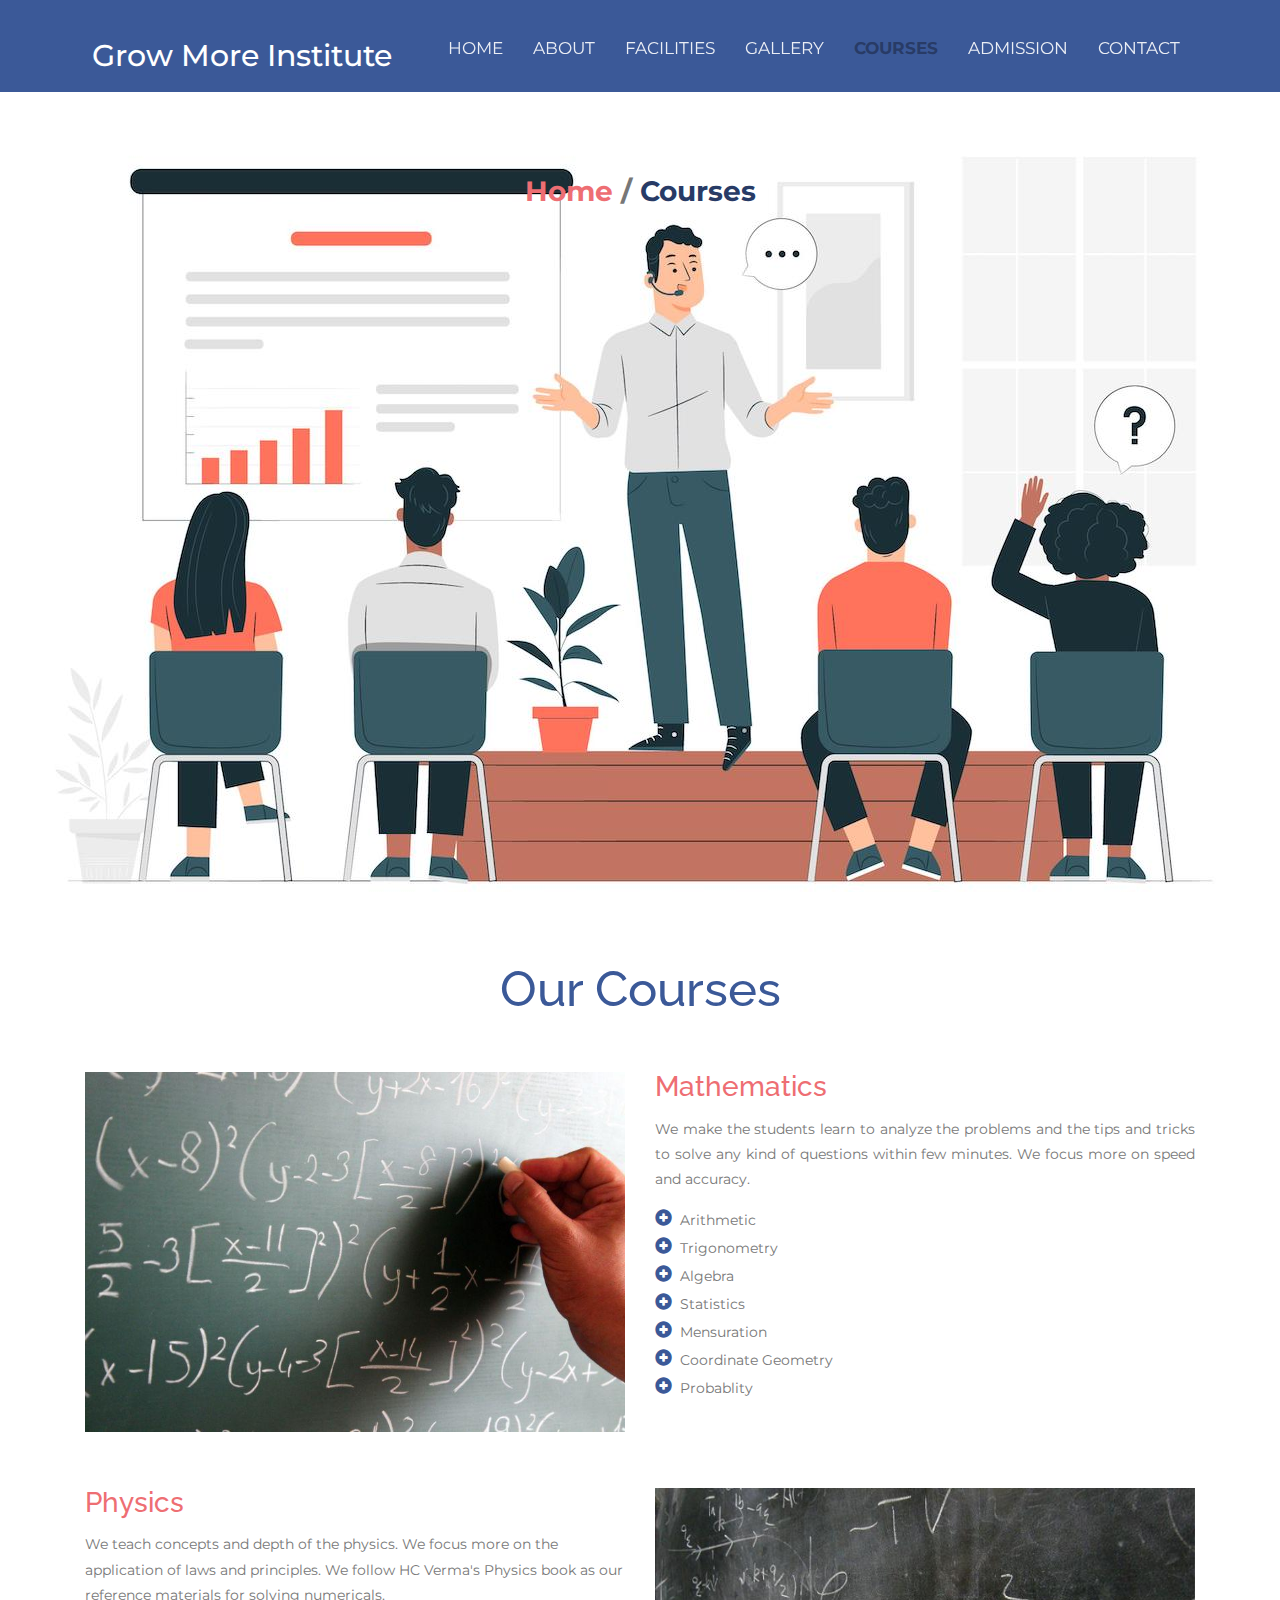
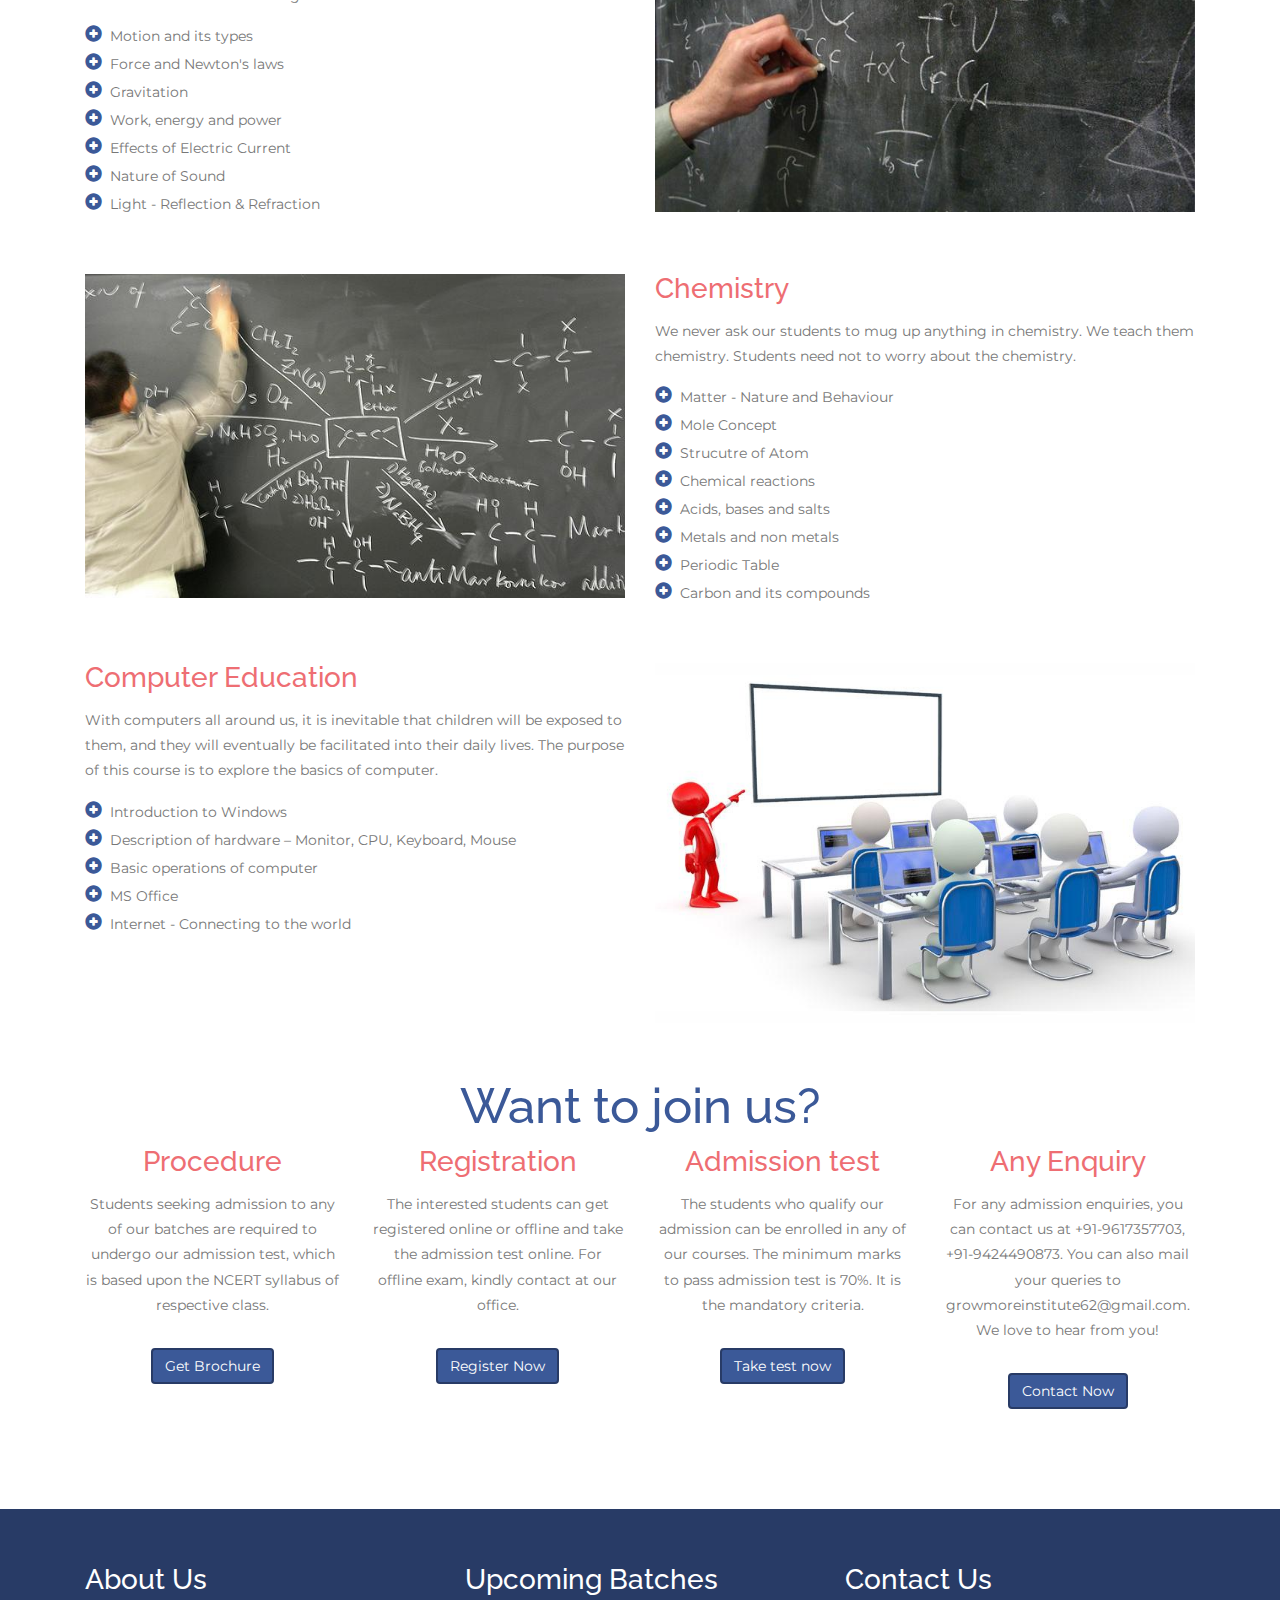
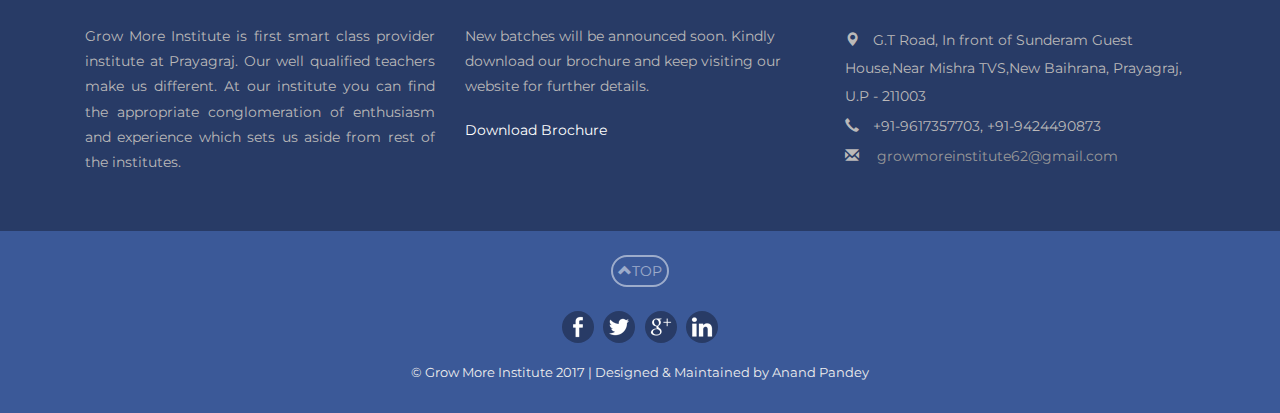
<file: courses.html>
<!-- THIS WEBSITE IS DESIGNED AND DEVELOPED BY Anand Pandey -->
<!DOCTYPE html>
<html>
<!--

███████╗██╗███╗   ██╗ ██████╗ ██╗  ██╗    ████████╗██╗   ██╗████████╗ ██████╗ ██████╗ ██╗ █████╗ ██╗     
██╔════╝██║████╗  ██║██╔════╝ ██║  ██║    ╚══██╔══╝██║   ██║╚══██╔══╝██╔═══██╗██╔══██╗██║██╔══██╗██║     
███████╗██║██╔██╗ ██║██║  ███╗███████║       ██║   ██║   ██║   ██║   ██║   ██║██████╔╝██║███████║██║     
╚════██║██║██║╚██╗██║██║   ██║██╔══██║       ██║   ██║   ██║   ██║   ██║   ██║██╔══██╗██║██╔══██║██║     
███████║██║██║ ╚████║╚██████╔╝██║  ██║       ██║   ╚██████╔╝   ██║   ╚██████╔╝██║  ██║██║██║  ██║███████╗
╚══════╝╚═╝╚═╝  ╚═══╝ ╚═════╝ ╚═╝  ╚═╝       ╚═╝    ╚═════╝    ╚═╝    ╚═════╝ ╚═╝  ╚═╝╚═╝╚═╝  ╚═╝╚══════╝
                                                                                                         

-->
<head>

<title>Grow More Institute - English Coaching Institute in Prayagraj</title>
    
<!--Meta Data-->
    
<meta charset="utf-8">
<meta name="language" content="en-us"/>  
<meta http-equiv="Content-Type" content="text/html" />
<meta http-equiv="X-UA-Compatible" content="IE=edge" />
<meta name="distribution" content="Global" />
<meta http-equiv="Cache-control" content="public">
<meta name="robots" content="index, follow" />
<meta name="revisit-after" content="7 days"/>
<meta name="copyright" content="Grow More Institute Prayagraj 2017"/>
<meta name="apple-mobile-web-app-capable" content="yes"/>
<meta name="viewport" content="width=device-width, initial-scale=1" />

<meta name="description" content="Welcome to Prayagraj's exclusive coaching centre for English since 2021. We provides coaching classes for school children of grades IX and X. We offer special classes for 10th board preparation. Physics, Chemistry and Mathematics is our main focus.">
<meta name="keywords" content="Grow More Institute, Prayagraj, English coaching, class 10, board preparation, smart classes, physics, chemistry, mathematics, admission, study materials, facilities, students, contact" />
<meta name="author" content="Anand Pandey">
<meta name="email" content="anandkumarpandey474@gmail.com">

<meta property="og:type" content="website" /> 
<meta property="og:title" content="Grow More Institute - First Smart Class Provider Institute in Prayagraj" />
<meta property="og:description" content="We provide intensive coaching classes for Physics, Chemistry, Mathematics and special classes for English 10th board students" />
<meta property="og:image" content="http://www.singhtutorial.com/images/singhtutorialfbbanner.jpg" />
<meta property="og:url" content="http://www.singhtutorial.com" />
<meta property="og:site_name" content="Grow More Institute Prayagraj" />

<meta name="twitter:card" content="website">
<meta name="twitter:site" content="Grow More Institute - English Coaching in Prayagraj">
<meta name="twitter:title" content="Grow More Institute - First Smart Class Provider Institute at Prayagraj">
<meta name="twitter:description" content="We provide intensive coaching classes for Physics, Chemistry, Mathematics and special classes for English 10th board students">
<meta name="twitter:image" content="http://www.singhtutorial.com/images/singhtutoriallogo.jpg">

<meta itemprop="name" content="Grow More Institute Prayagraj">
<meta itemprop="description" content="English Coaching Institute for Physics, Chemistry and Maths. This is the first smart class provider institute in Prayagraj">
<meta itemprop="image" content="http://www.singhtutorial.com/images/singhtutorialfbbanner.jpg">

<!--SEO is exclusively done by Anand Pandey -->
<!-- Meta data ends here -->
<link rel="shortcut icon" href="./favicon.png" type="image/png" />

<!--css-->
<link rel="stylesheet" href="https://maxcdn.bootstrapcdn.com/bootstrap/3.3.7/css/bootstrap.min.css">
<link href="css/style.css" rel="stylesheet" type="text/css" media="all" />
<!--css-->

<!--GOOGLE fonts-->
<link href="https://fonts.googleapis.com/css?family=Montserrat|Raleway" rel="stylesheet">
<!-- GOOGLE fonts-->
</head>
<body>
	<!--header-->
		<div class="header" id="top">
			<div class="container">
				<nav class="navbar navbar-default">
					<div class="container-fluid">
				
						<div class="navbar-header">
							<button type="button" class="navbar-toggle collapsed" data-toggle="collapse" data-target="#bs-example-navbar-collapse-1" aria-expanded="false">
								<span class="sr-only">Toggle navigation</span>
								<span class="icon-bar"></span>
								<span class="icon-bar"></span>
								<span class="icon-bar"></span>
							</button>				  
							<div class="navbar-brand">
								<h1><a href="index.html"><span>Grow More Institute</span></a></h1>
							</div>
						</div>

				<!-- NAVBAR COLLAPSE -->
						<div class="collapse navbar-collapse" id="bs-example-navbar-collapse-1">
							<nav class="link-effect-2" id="link-effect-2">
								<ul class="nav navbar-nav">
									<li><a href="index.html"><span data-hover="Home">Home</span></a></li>
									<li><a href="about.html"><span data-hover="About">About</span></a></li>
									<li><a href="studymaterials.html"><span data-hover="Facilities">Facilities</span></a></li>
									<li><a href="gallery.html"><span data-hover="Gallery">Gallery</span></a></li>	
									<li class="active"><a href="courses.html"><span data-hover="Courses">Courses</span></a></li>
									<li><a href="admission.html"><span data-hover="Admission">Admission</span></a></li>
									<li><a href="contact.html"><span data-hover="Contact">Contact</span></a></li>
								</ul>
							</nav>
						</div>
					</div>
				</nav>
			</div>
		</div>
	<!--header-->
		<div class="banner-w3agile">
			<div class="container">
				<h3><a href="index.html">Home</a> / <span>Courses</span></h3>
			</div>
		</div>
		<div class="clearfix"></div>
		<!--Grow More Institute contents-->
		<div class="content">
			<div class="courses-w3ls">
				<div class="container">
					<h2 class="tittle">Our Courses</h2>
					<div class="course-grids">
						<div class="col-md-6 course-grid">
							<div class="mask">
								<img src="images/c1.jpg" class="img-responsive zoom-img" alt="Grow More Institute"/>
							</div>
						</div>
						<div class="col-md-6 course-grid1 gri">
							<h4>Mathematics</h4>
							<p align="justify">We make the students learn to analyze the problems and the tips and tricks to solve any kind of questions within few minutes. We focus more on speed and accuracy. </p>
							<ul class="grid-part">
								<li><i class="glyphicon glyphicon-plus-sign"> </i>Arithmetic</li>
								<li><i class="glyphicon glyphicon-plus-sign"> </i>Trigonometry</li>
								<li><i class="glyphicon glyphicon-plus-sign"> </i>Algebra</li>
                                <li><i class="glyphicon glyphicon-plus-sign"> </i>Statistics</li>
                                <li><i class="glyphicon glyphicon-plus-sign"> </i>Mensuration</li>
                                <li><i class="glyphicon glyphicon-plus-sign"> </i>Coordinate Geometry</li>
                                <li><i class="glyphicon glyphicon-plus-sign"> </i>Probablity</li>
							</ul>
						</div>
						<div class="clearfix"></div>
					</div>
					<div class="course-grids">
						<div class="col-md-6 course-grid1">
							<h4>Physics</h4>
							<p>We teach concepts and depth of the physics. We focus more on the application of laws and principles. We follow HC Verma's Physics book as our reference materials for solving numericals.</p>
							<ul class="grid-part">
								<li><i class="glyphicon glyphicon-plus-sign"> </i>Motion and its types</li>
								<li><i class="glyphicon glyphicon-plus-sign"> </i>Force and Newton's laws</li>
								<li><i class="glyphicon glyphicon-plus-sign"> </i>Gravitation</li>
                                <li><i class="glyphicon glyphicon-plus-sign"> </i>Work, energy and power</li>
                                <li><i class="glyphicon glyphicon-plus-sign"> </i>Effects of Electric Current</li>
                                <li><i class="glyphicon glyphicon-plus-sign"> </i>Nature of Sound</li>
                                <li><i class="glyphicon glyphicon-plus-sign"> </i>Light - Reflection & Refraction</li>
							</ul>
						</div>
						<div class="col-md-6 course-grid gri">
							<div class="mask">
								<img src="images/c2.jpg" class="img-responsive zoom-img" alt="Grow More Institute course"/>
							</div>
						</div>
						<div class="clearfix"></div>
					</div>
					<div class="course-grids">
						<div class="col-md-6 course-grid">
							<div class="mask">
								<img src="images/c3.jpg" class="img-responsive zoom-img" />
							</div>
						</div>
						<div class="col-md-6 course-grid1 gri">
							<h4>Chemistry</h4>
							<p>We never ask our students to mug up anything in chemistry. We teach them chemistry. Students need not to worry about the chemistry.</p>
							<ul class="grid-part">
                                <li><i class="glyphicon glyphicon-plus-sign"> </i>Matter - Nature and Behaviour</li>
                                <li><i class="glyphicon glyphicon-plus-sign"> </i>Mole Concept</li>
                                <li><i class="glyphicon glyphicon-plus-sign"> </i>Strucutre of Atom</li>
								<li><i class="glyphicon glyphicon-plus-sign"> </i>Chemical reactions</li>
								<li><i class="glyphicon glyphicon-plus-sign"> </i>Acids, bases and salts</li>
								<li><i class="glyphicon glyphicon-plus-sign"> </i>Metals and non metals</li>
                                <li><i class="glyphicon glyphicon-plus-sign"> </i>Periodic Table</li>
                                <li><i class="glyphicon glyphicon-plus-sign"> </i>Carbon and its compounds</li>
							</ul>
						</div>
						<div class="clearfix"></div>
					</div>
					<div class="course-grids">
						<div class="col-md-6 course-grid1">
							<h4>Computer Education</h4>
							<p>With computers all around us, it is inevitable that children will be exposed to them, and they will eventually be facilitated into their daily lives. The purpose of this course is to explore the basics of computer.</p>
							<ul class="grid-part">
                                <li><i class="glyphicon glyphicon-plus-sign"> </i>Introduction to Windows</li>
								<li><i class="glyphicon glyphicon-plus-sign"> </i>Description of hardware – Monitor, CPU, Keyboard, Mouse</li>
								<li><i class="glyphicon glyphicon-plus-sign"> </i>Basic operations of computer</li>
                                <li><i class="glyphicon glyphicon-plus-sign"> </i>MS Office</li>
                                
								<li><i class="glyphicon glyphicon-plus-sign"> </i>Internet - Connecting to the world</li>
							</ul>
						</div>
						<div class="col-md-6 course-grid gri">
						<div class="mask">
								<img src="images/c4.jpg" class="img-responsive zoom-img" alt="Grow More Institute course" />
							</div>
						</div>
						<div class="clearfix"></div>
					</div>
                    <div class="course-grids">
                        <h2 class="tittle">Want to join us?</h2>
                        <div class="clearfix"></div>
						<div class="col-md-3 ser-grid">
							<h4>Procedure</h4>
							<p>Students seeking admission to any of our batches are required to undergo our admission test, which is based upon the NCERT syllabus of respective class.</p>
                             <center><a href="https://drive.google.com/open?id=0B31Bwc7Ou3YIVDRnemgxang1Ukk" target="_blank"><button type="button" class="btn btn-primary download">Get Brochure</button></a></center>
                           
						</div>
                        <div class="col-md-3 ser-grid">
							<h4>Registration</h4>
							<p>The interested students can get registered online or offline and take the admission test online. For offline exam, kindly contact at our office.</p>
                             <center><a href="./admission.html"><button type="button" class="btn btn-primary download">Register Now</button></a></center>
						</div>
						<div class="col-md-3 ser-grid">					
							<h4>Admission test</h4>
							<p>The students who qualify our admission can be enrolled in any of our courses. The minimum marks to pass admission test is 70%. It is the mandatory criteria.</p>
                            <center><a href="https://www.classmarker.com/online-test/start/?quiz=6ym589db54ae3a3b" title="Grow More Institute Online Admission Test" target="_blank"><button type="button" class="btn btn-primary">Take test now</button></a></center>
						</div>
                        <div class="col-md-3 ser-grid">					
							<h4>Any Enquiry</h4>
							<p>For any admission enquiries, you can contact us at +91-9617357703, +91-9424490873. You can also mail your queries to growmoreinstitute62@gmail.com. We love to hear from you!</p>
                            <center><a href="./contact.html"><button type="button" class="btn btn-primary download">Contact Now</button></a></center>
						</div>
				     <div class="clearfix"></div>
					</div>
				</div>
			</div>
		</div>	
		<!--content-->
		<!--footer-->
			<div class="footer-w3">
				<div class="container">
					<div class="footer-grids">
						<div class="col-md-4 footer-grid">
							<h4>About Us</h4>
							<p align="justify"><span>Grow More Institute is first smart class provider institute at Prayagraj. Our well qualified teachers make us different. At our institute you can find the appropriate conglomeration of enthusiasm and experience which sets us aside from rest of the institutes.</span></p>
						</div>
						<div class="col-md-4 footer-grid">
						<h4>Upcoming Batches</h4>
                            <p>New batches will be announced soon. Kindly download our brochure and keep visiting our website for further details. </p><br/>
                            <a href="https://drive.google.com/uc?export=download&id=0B31Bwc7Ou3YIVDRnemgxang1Ukk" >Download Brochure</a>
							
							<div class="clearfix"> </div>
						</div>
						<div class="col-md-4 footer-grid">
						<h4>Contact Us</h4>
							<ul>
								<li><i class="glyphicon glyphicon-map-marker" aria-hidden="true"></i>G.T Road, In front of Sunderam Guest House,Near Mishra TVS,New Baihrana, Prayagraj, U.P - 211003</li>
								<li><i class="glyphicon glyphicon-earphone" aria-hidden="true"></i>+91-9617357703, +91-9424490873</li>
								<li><i class="glyphicon glyphicon-envelope" aria-hidden="true"></i><a href="mailto:growmoreinstitute62@gmail.com"> growmoreinstitute62@gmail.com</a></li>
							</ul>
						</div>
						<div class="clearfix"></div>
					</div>
				</div>
			</div>
		<!--footer-->
        <!-- credits to Anand Pandey -->
			<div class="copy-section">
				<div class="container">
                    <div class="iconup"><a href="#top"><i class="glyphicon glyphicon-chevron-up iconup" aria-hidden="true"></i>TOP</a></div>
					<div class="social-icons">
						<a href="https://www.facebook.com/singh.tutorial" target='_blank'><i class="icon1"></i></a>
						<a href="https://twitter.com/Vinit_Shahdeo" target="_blank"><i class="icon2"></i></a>
						<a href="https://plus.google.com/u/0/102103204043130681070" target="_blank"><i class="icon3"></i></a>
						<a href="https://www.linkedin.com/in/singh-tutorial-Prayagraj" target="_blank"><i class="icon4"></i></a>
					</div>
					<div class="copy">
						<p>&copy; Grow More Institute 2017 | Designed & Maintained by  Anand Pandey</a></p>
					</div>
				</div>
			</div>
			<!---credits--->
    
<!-- jQuery library -->
<script src="https://ajax.googleapis.com/ajax/libs/jquery/3.1.1/jquery.min.js"></script>

<!-- JavaScript -->
<script src="https://maxcdn.bootstrapcdn.com/bootstrap/3.3.7/js/bootstrap.min.js"></script>
    
<!--smooth scrollig-->
    
<script>
    $('a[href*="#"]:not([href="#"])').click(function() {
  if (location.pathname.replace(/^\//, '') == this.pathname.replace(/^\//, '') && location.hostname == this.hostname) {
    var target = $(this.hash);
    target = target.length ? target : $('[name=' + this.hash.slice(1) + ']');
    if (target.length) {
      $('html, body').animate({
        scrollTop: target.offset().top
      }, 1000);
      return false;
    }
  }
});
</script>
    
</body>

<!-- This website is developed by

██╗   ██╗██╗███╗   ██╗██╗████████╗    ███████╗██╗  ██╗ █████╗ ██╗  ██╗██████╗ ███████╗ ██████╗ 
██║   ██║██║████╗  ██║██║╚══██╔══╝    ██╔════╝██║  ██║██╔══██╗██║  ██║██╔══██╗██╔════╝██╔═══██╗
██║   ██║██║██╔██╗ ██║██║   ██║       ███████╗███████║███████║███████║██║  ██║█████╗  ██║   ██║
╚██╗ ██╔╝██║██║╚██╗██║██║   ██║       ╚════██║██╔══██║██╔══██║██╔══██║██║  ██║██╔══╝  ██║   ██║
 ╚████╔╝ ██║██║ ╚████║██║   ██║       ███████║██║  ██║██║  ██║██║  ██║██████╔╝███████╗╚██████╔╝
  ╚═══╝  ╚═╝╚═╝  ╚═══╝╚═╝   ╚═╝       ╚══════╝╚═╝  ╚═╝╚═╝  ╚═╝╚═╝  ╚═╝╚═════╝ ╚══════╝ ╚═════╝ 
                                                                                               

--> 
</html>
</file>
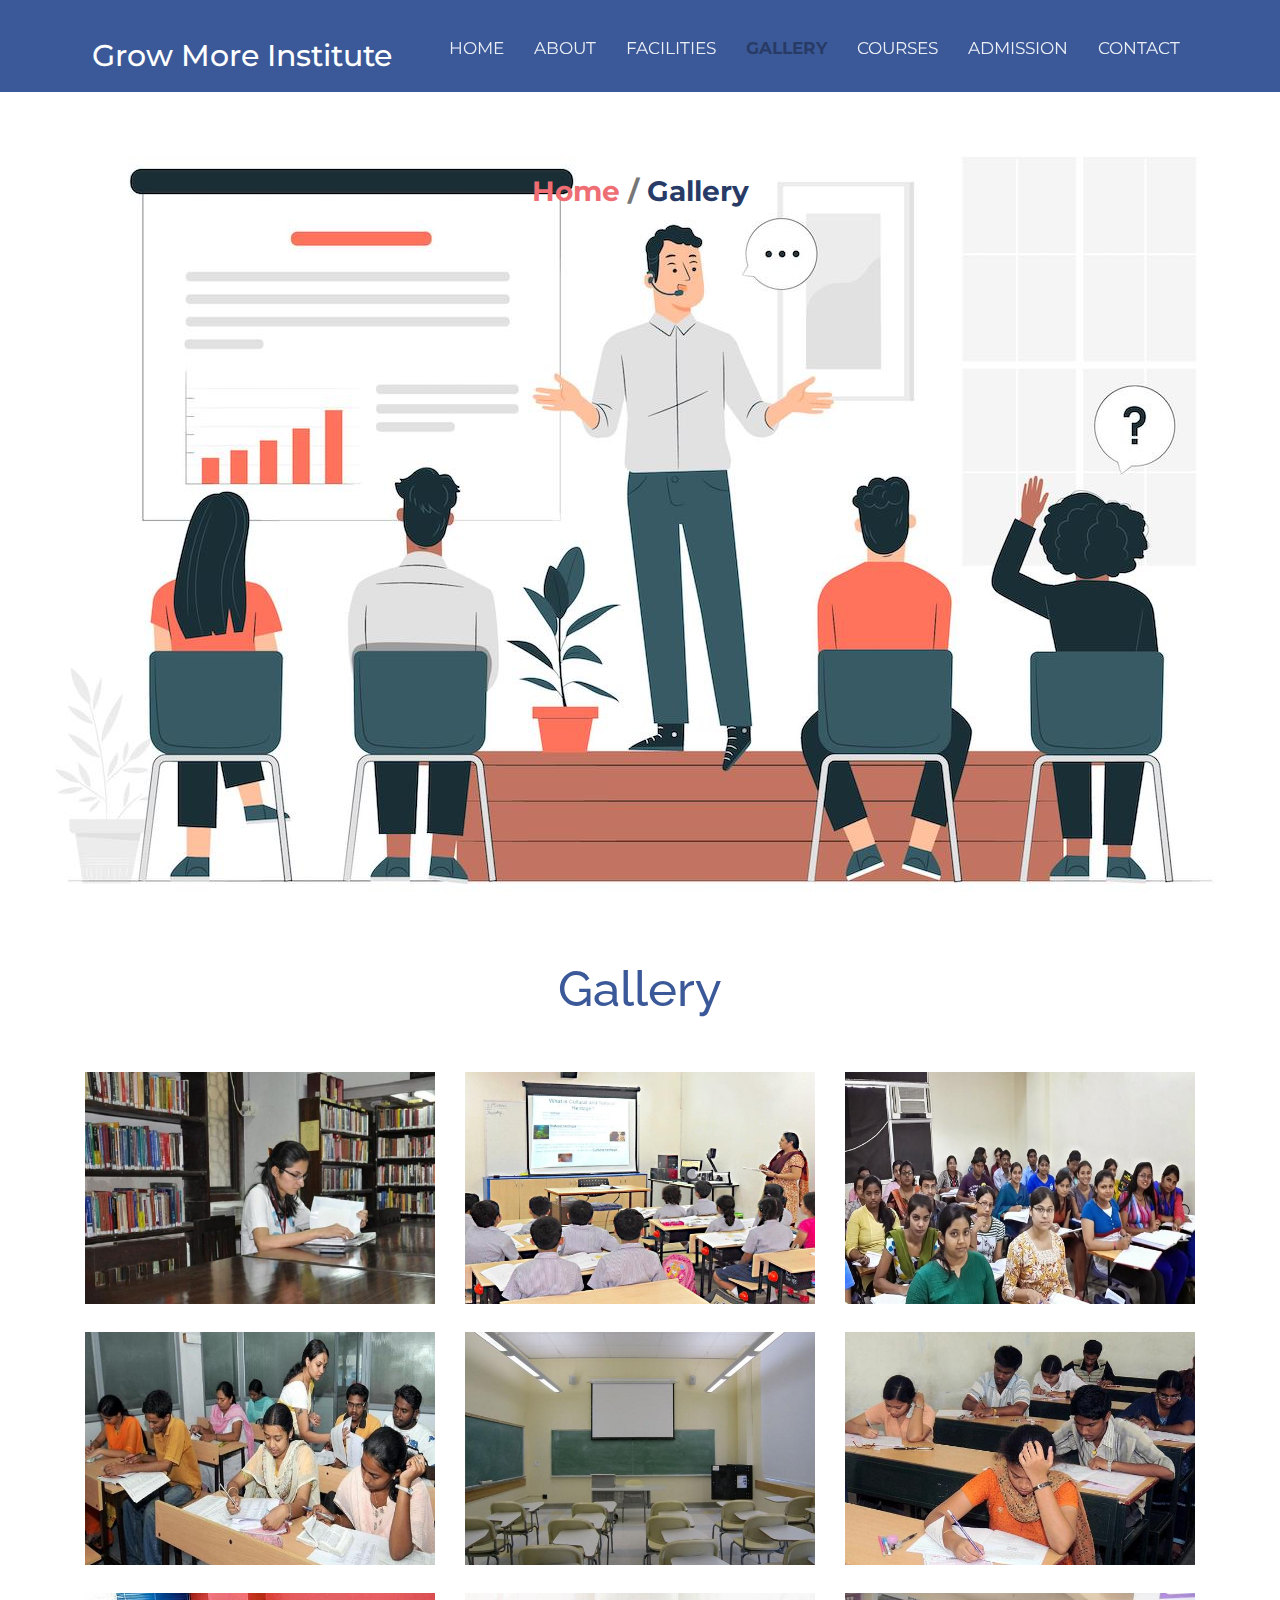
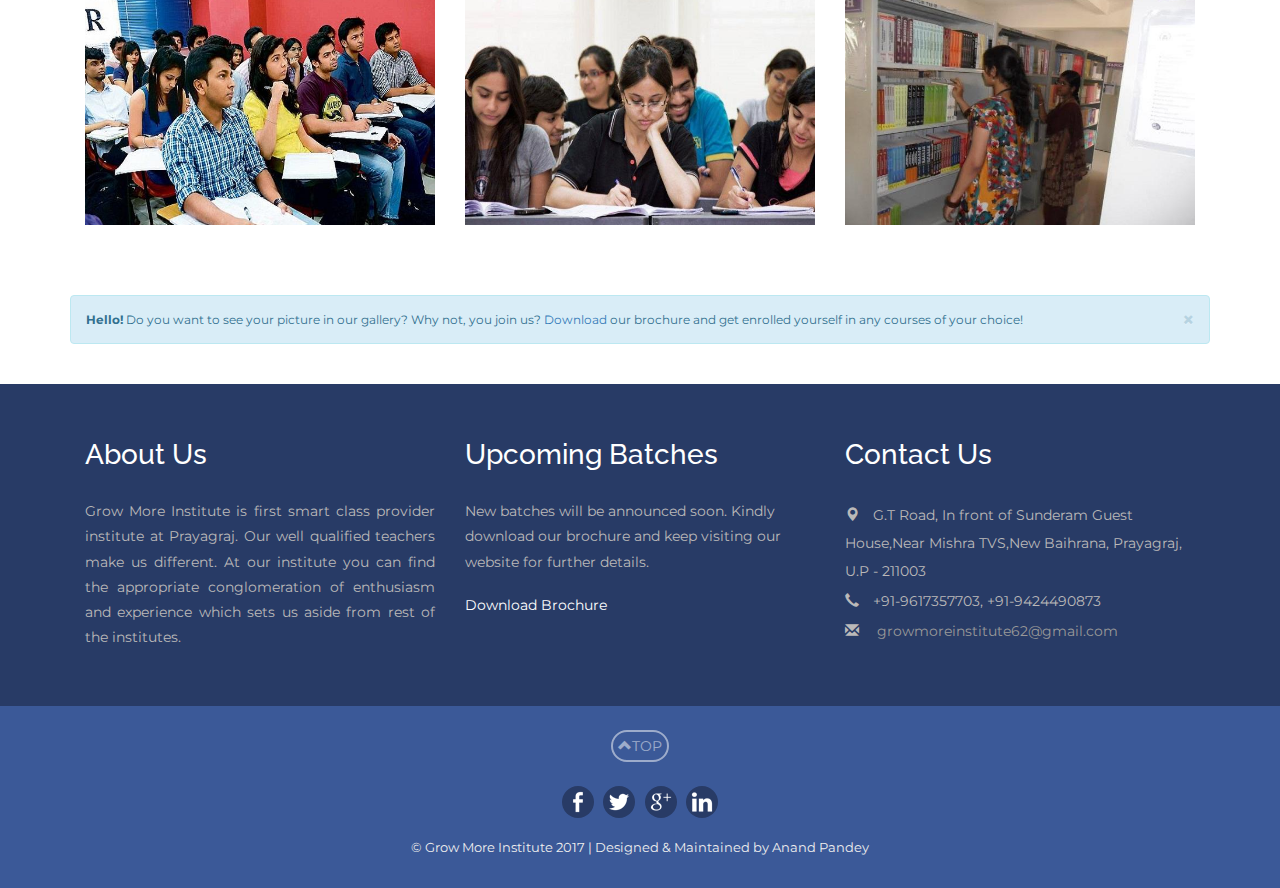
<file: gallery.html>
<!-- Developed by Anand Pandey-->
<!DOCTYPE html>
<html>
<!--

  ██████  ██▓ ███▄    █   ▄████  ██░ ██    ▄▄▄█████▓ █    ██ ▄▄▄█████▓ ▒█████   ██▀███   ██▓ ▄▄▄       ██▓    
▒██    ▒ ▓██▒ ██ ▀█   █  ██▒ ▀█▒▓██░ ██▒   ▓  ██▒ ▓▒ ██  ▓██▒▓  ██▒ ▓▒▒██▒  ██▒▓██ ▒ ██▒▓██▒▒████▄    ▓██▒    
░ ▓██▄   ▒██▒▓██  ▀█ ██▒▒██░▄▄▄░▒██▀▀██░   ▒ ▓██░ ▒░▓██  ▒██░▒ ▓██░ ▒░▒██░  ██▒▓██ ░▄█ ▒▒██▒▒██  ▀█▄  ▒██░    
  ▒   ██▒░██░▓██▒  ▐▌██▒░▓█  ██▓░▓█ ░██    ░ ▓██▓ ░ ▓▓█  ░██░░ ▓██▓ ░ ▒██   ██░▒██▀▀█▄  ░██░░██▄▄▄▄██ ▒██░    
▒██████▒▒░██░▒██░   ▓██░░▒▓███▀▒░▓█▒░██▓     ▒██▒ ░ ▒▒█████▓   ▒██▒ ░ ░ ████▓▒░░██▓ ▒██▒░██░ ▓█   ▓██▒░██████▒
▒ ▒▓▒ ▒ ░░▓  ░ ▒░   ▒ ▒  ░▒   ▒  ▒ ░░▒░▒     ▒ ░░   ░▒▓▒ ▒ ▒   ▒ ░░   ░ ▒░▒░▒░ ░ ▒▓ ░▒▓░░▓   ▒▒   ▓▒█░░ ▒░▓  ░
░ ░▒  ░ ░ ▒ ░░ ░░   ░ ▒░  ░   ░  ▒ ░▒░ ░       ░    ░░▒░ ░ ░     ░      ░ ▒ ▒░   ░▒ ░ ▒░ ▒ ░  ▒   ▒▒ ░░ ░ ▒  ░
░  ░  ░   ▒ ░   ░   ░ ░ ░ ░   ░  ░  ░░ ░     ░       ░░░ ░ ░   ░      ░ ░ ░ ▒    ░░   ░  ▒ ░  ░   ▒     ░ ░   
      ░   ░           ░       ░  ░  ░  ░               ░                  ░ ░     ░      ░        ░  ░    ░  ░
                                                                                                              

-->
<head>
<title>Grow More Institute - English Board Coaching Institute in Prayagraj</title>
    
<!--Meta Data-->
    
<meta charset="utf-8">
<meta name="language" content="en-us"/>  
<meta http-equiv="Content-Type" content="text/html" />
<meta http-equiv="X-UA-Compatible" content="IE=edge" />
<meta name="distribution" content="Global" />
<meta name="robots" content="index, follow" />
<meta name="revisit-after" content="7 days"/>
<meta name="copyright" content="Grow More Institute Prayagraj 2017"/>
<meta name="apple-mobile-web-app-capable" content="yes"/>
<meta name="viewport" content="width=device-width, initial-scale=1" />

<meta name="description" content="Welcome to Prayagraj's exclusive coaching centre for English since 2021. We provides coaching classes for school children of grades IX and X. We offer special classes for 10th board preparation. Physics, Chemistry and Mathematics is our main focus.">
<meta name="keywords" content="Grow More Institute, Prayagraj, English coaching, class 10, board preparation, smart classes, physics, chemistry, mathematics, admission, study materials, facilities, students, contact" />
<meta name="author" content="Anand Pandey">
<meta name="email" content="anandkumarpandey474@gmail.com">

<meta property="og:type" content="website" /> 
<meta property="og:title" content="Grow More Institute - First Smart Class Provider Institute in Prayagraj" />
<meta property="og:description" content="We provide intensive coaching classes for Physics, Chemistry, Mathematics and special classes for English 10th board students" />
<meta property="og:image" content="http://www.singhtutorial.com/images/singhtutorialfbbanner.jpg" />
<meta property="og:url" content="http://www.singhtutorial.com" />
<meta property="og:site_name" content="Grow More Institute Prayagraj" />

<meta name="twitter:card" content="website">
<meta name="twitter:site" content="Grow More Institute - English Coaching in Prayagraj">
<meta name="twitter:title" content="Grow More Institute - First Smart Class Provider Institute at Prayagraj">
<meta name="twitter:description" content="We provide intensive coaching classes for Physics, Chemistry, Mathematics and special classes for English 10th board students">
<meta name="twitter:image" content="http://www.singhtutorial.com/images/singhtutoriallogo.jpg">

<meta itemprop="name" content="Grow More Institute Prayagraj">
<meta itemprop="description" content="English Coaching Institute for Physics, Chemistry and Maths. This is the first smart class provider institute in Prayagraj">
<meta itemprop="image" content="http://www.singhtutorial.com/images/singhtutorialfbbanner.jpg">

<!--SEO is exclusively done by Anand Pandey -->
<!-- Meta data ends here -->
<link rel="shortcut icon" href="./favicon.png" type="image/png" />

<!--css-->
<link rel="stylesheet" href="https://maxcdn.bootstrapcdn.com/bootstrap/3.3.7/css/bootstrap.min.css">
<link href="css/style.css" rel="stylesheet" type="text/css" media="all" />
<link rel="stylesheet" href="css/smoothbox.css" type='text/css' media="all" />
<!--css-->
    
<!--js-->
<script src="js/jquery.min.js"></script>
<script src="js/bootstrap.min.js"></script>
<!--js-->
<!--google fonts-->
<link href="https://fonts.googleapis.com/css?family=Montserrat|Raleway" rel="stylesheet">
<!--google fonts-->
</head>
<body>
	<!--header-->
		<div class="header" id="top">
			<div class="container">
				<nav class="navbar navbar-default">
					<div class="container-fluid">
				<!---navbar collapse--->
						<div class="navbar-header">
							<button type="button" class="navbar-toggle collapsed" data-toggle="collapse" data-target="#bs-example-navbar-collapse-1" aria-expanded="false">
								<span class="sr-only">Toggle navigation</span>
								<span class="icon-bar"></span>
								<span class="icon-bar"></span>
								<span class="icon-bar"></span>
							</button>				  
							<div class="navbar-brand">
								<h1><a href="index.html"> <span>Grow More Institute</span></a></h1>
							</div>
						</div>

				<!--navbar collapse -->
						<div class="collapse navbar-collapse" id="bs-example-navbar-collapse-1">
							<nav class="link-effect-2" id="link-effect-2">
								<ul class="nav navbar-nav">
									<li><a href="index.html"><span data-hover="Home">Home</span></a></li>
									<li><a href="about.html"><span data-hover="About">About</span></a></li>
									<li><a href="studymaterials.html"><span data-hover="Facilities">Facilities</span></a></li>
									<li class="active"><a href="gallery.html"><span data-hover="Gallery">Gallery</span></a></li>	
									<li><a href="courses.html"><span data-hover="Courses">Courses</span></a></li>
									<li><a href="admission.html"><span data-hover="Admission">Admission</span></a></li>
									<li><a href="contact.html"><span data-hover="Contact">Contact</span></a></li>
								</ul>
							</nav>
						</div>
					</div>
				</nav>
			</div>
		</div>
	<!--header-->
		<div class="banner-w3agile">
			<div class="container">
				<h3><a href="index.html">Home</a> / <span>Gallery</span></h3>
			</div>
		</div>
<!--Gallery Grow More Institute-->
		<div class="content">
			<div class="projects-agile">
				<div class="container">
					<h2 class="tittle">Gallery</h2>
						<div class="portfolio_grid_w3lss">
							<div class="col-md-4 w3agile_Projects_grid">
								<div class="w3agile_Projects_image">
									<a class="sb" href="images/w2.jpg" title="Grow More Institute is first smart class provider institute at Prayagraj. Keep visiting our website for more updates. For admission enquiries, call at 9617357703">
										<figure>
											<img src="images/w2.jpg" alt="Grow More Institute classes" class="img-responsive" />
											<figcaption>
												<h4>Grow More Institute</h4>
												<p>
													First Smart Class provider Institute at Prayagraj
												</p>
											</figcaption>
										</figure>
									</a>
								</div>
							</div>
							<div class="col-md-4 w3agile_Projects_grid">
								<div class="w3agile_Projects_image">
									<a class="sb" href="images/w1.jpg" title="Grow More Institute is first smart class provider institute at Prayagraj. ">
										<figure>
											<img src="images/w1.jpg" alt="Grow More Institute Prayagraj" class="img-responsive" />
											<figcaption>
												<h4>Grow More Institute</h4>
												<p>
													First Smart Class provider Institute at Prayagraj
												</p>
											</figcaption>
										</figure>
									</a>
								</div>
							</div>
							<div class="col-md-4 w3agile_Projects_grid">
								<div class="w3agile_Projects_image">
									<a class="sb" href="images/class6.jpg" title="Grow More Institute is first smart class provider institute at Prayagraj. ">
										<figure>
											<img src="images/class6.jpg" alt="Grow More Institute" class="img-responsive" />
											<figcaption>
												<h4>Grow More Institute</h4>
												<p>
													First Smart Class provider Institute at Prayagraj
												</p>
											</figcaption>
										</figure>
									</a>
								</div>
							</div>
							<div class="clearfix"> </div>
						</div>
						<div class="portfolio_grid_w3lss">
							<div class="col-md-4 w3agile_Projects_grid">
								<div class="w3agile_Projects_image">
									<a class="sb" href="images/singh1.jpg" title="Grow More Institute is first smart class provider institute at Prayagraj. Keep visiting our website for more updates.">
										<figure>
											<img src="images/singh1.jpg" alt="Grow More Institute classroom" class="img-responsive" />
											<figcaption>
												<h4>Grow More Institute</h4>
												<p>
													First Smart Class provider Institute at Prayagraj
												</p>
											</figcaption>
										</figure>
									</a>
								</div>
							</div>
							<div class="col-md-4 w3agile_Projects_grid">
								<div class="w3agile_Projects_image">
									<a class="sb" href="images/w4.jpg" title="Grow More Institute is first smart class provider institute at Prayagraj.  For admission enquiries, call at 9617357703 ">
										<figure>
											<img src="images/w4.jpg" alt="classroom" class="img-responsive" />
											<figcaption>
												<h4>Grow More Institute</h4>
												<p>
													First Smart Class provider Institute at Prayagraj
												</p>
											</figcaption>
										</figure>
									</a>
								</div>
							</div>
							<div class="col-md-4 w3agile_Projects_grid">
								<div class="w3agile_Projects_image">
									<a class="sb" href="images/w5.jpg" title="Grow More Institute is first smart class provider institute at Prayagraj.  For admission enquiries, call at 9617357703">
										<figure>
											<img src="images/w5.jpg" alt="Grow More Institute students" class="img-responsive" />
											<figcaption>
												<h4>Grow More Institute</h4>
												<p>
													First Smart Class provider Institute at Prayagraj
												</p>
											</figcaption>
										</figure>
									</a>
								</div>
							</div>
							<div class="clearfix"> </div>
						</div>
						<div class="portfolio_grid_w3lss">
							<div class="col-md-4 w3agile_Projects_grid">
								<div class="w3agile_Projects_image">
									<a class="sb" href="images/singh2.jpg" title="Grow More Institute is first smart class provider institute at Prayagraj.">
										<figure>
											<img src="images/singh2.jpg" alt="Prayagraj students" class="img-responsive" />
											<figcaption>
												<h4>Grow More Institute</h4>
												<p>
													First Smart Class provider Institute at Prayagraj
												</p>
											</figcaption>
										</figure>
									</a>
								</div>
							</div>
							<div class="col-md-4 w3agile_Projects_grid">
								<div class="w3agile_Projects_image">
									<a class="sb" href="images/8.jpg" title="Grow More Institute is first smart class provider institute at Prayagraj. Keep visiting our website for more updates.">
										<figure>
											<img src="images/8.jpg" alt="Grow More Institute Prayagraj" class="img-responsive" />
											<figcaption>
												<h4>Grow More Institute</h4>
												<p>
													First Smart Class provider Institute at Prayagraj
												</p>
											</figcaption>
										</figure>
									</a>
								</div>
							</div>
							<div class="col-md-4 w3agile_Projects_grid">
								<div class="w3agile_Projects_image">
									<a class="sb" href="images/7.jpg" title="Grow More Institute is first smart class provider institute at Prayagraj. For admission enquiries, kindly call at 9617357703">
										<figure>
											<img src="images/7.jpg" alt="Grow More Institute classes" class="img-responsive" />
											<figcaption>
												<h4>Grow More Institute</h4>
												<p>
													First Smart Class provider Institute at Prayagraj
												</p>
											</figcaption>
										</figure>
									</a>
								</div>
							</div>
                            
							<div class="clearfix"> </div>
                            
						</div>
					<script type="text/javascript" src="js/smoothbox.jquery2.js"></script>
				</div>
                
			</div>
            
		</div>
    <div class="container">
        <div class="alert alert-info alert-dismissable">
    <a href="#" class="close" data-dismiss="alert" aria-label="close">×</a>
    <strong>Hello!</strong> Do you want to see your picture in our gallery? Why not, you join us? <a href="https://drive.google.com/uc?export=download&id=0B31Bwc7Ou3YIVDRnemgxang1Ukk">Download</a> our brochure and get enrolled yourself in any courses of your choice!
  </div>
       <br/> 
    </div>
    <div class="clearfix">
        </div>
		<!--gallery-->

		<!--footer-->
			<div class="footer-w3">
				<div class="container">
					<div class="footer-grids">
						<div class="col-md-4 footer-grid">
							<h4>About Us</h4>
							<p align="justify"><span>Grow More Institute is first smart class provider institute at Prayagraj. Our well qualified teachers make us different. At our institute you can find the appropriate conglomeration of enthusiasm and experience which sets us aside from rest of the institutes.</span></p>
						</div>
						<div class="col-md-4 footer-grid">
						<h4>Upcoming Batches</h4>
                            <p>New batches will be announced soon. Kindly download our brochure and keep visiting our website for further details. </p><br/>
                            <a href="https://drive.google.com/uc?export=download&id=0B31Bwc7Ou3YIVDRnemgxang1Ukk">Download Brochure</a>
							
							<div class="clearfix"> </div>
						</div>
						<div class="col-md-4 footer-grid">
						<h4>Contact Us</h4>
							<ul>
								<li><i class="glyphicon glyphicon-map-marker" aria-hidden="true"></i>G.T Road, In front of Sunderam Guest House,Near Mishra TVS,New Baihrana, Prayagraj, U.P - 211003</li>
								<li><i class="glyphicon glyphicon-earphone" aria-hidden="true"></i>+91-9617357703, +91-9424490873</li>
								<li><i class="glyphicon glyphicon-envelope" aria-hidden="true"></i><a href="mailto:growmoreinstitute62@gmail.com"> growmoreinstitute62@gmail.com</a></li>
							</ul>
						</div>
						<div class="clearfix"></div>
					</div>
				</div>
			</div>
		<!--footer-->
        
        <!--credits and copyright-->
	
			<div class="copy-section">
				<div class="container">
                    <div class="iconup"><a href="#top"><i class="glyphicon glyphicon-chevron-up iconup" aria-hidden="true"></i>TOP</a></div>
					<div class="social-icons">
						<div class="social-icons">
						<a href="https://www.facebook.com/singh.tutorial" target='_blank'><i class="icon1"></i></a>
						<a href="https://twitter.com/Vinit_Shahdeo" target="_blank"><i class="icon2"></i></a>
						<a href="https://plus.google.com/u/0/102103204043130681070" target="_blank"><i class="icon3"></i></a>
						<a href="https://www.linkedin.com/in/singh-tutorial-Prayagraj" target="_blank"><i class="icon4"></i></a>
					</div>
					</div>
					<div class="copy">
						<p>&copy; Grow More Institute 2017 | Designed & Maintained by Anand Pandey</a></p>
					</div>
				</div>
			</div>
    
    <!---credits--->
    
<!--smooth scrollig-->
<script>
    
    $('a[href*="#top"]:not([href="#"])').click(function() {
  if (location.pathname.replace(/^\//, '') == this.pathname.replace(/^\//, '') && location.hostname == this.hostname) {
    var target = $(this.hash);
    target = target.length ? target : $('[name=' + this.hash.slice(1) + ']');
    if (target.length) {
      $('html, body').animate({
        scrollTop: target.offset().top
      }, 1000);
      return false;
    }
  }
});
    
</script>
<!-- Developed by


 ██▒   █▓ ██▓ ███▄    █  ██▓▄▄▄█████▓     ██████  ██░ ██  ▄▄▄       ██░ ██ ▓█████▄ ▓█████  ▒█████  
▓██░   █▒▓██▒ ██ ▀█   █ ▓██▒▓  ██▒ ▓▒   ▒██    ▒ ▓██░ ██▒▒████▄    ▓██░ ██▒▒██▀ ██▌▓█   ▀ ▒██▒  ██▒
 ▓██  █▒░▒██▒▓██  ▀█ ██▒▒██▒▒ ▓██░ ▒░   ░ ▓██▄   ▒██▀▀██░▒██  ▀█▄  ▒██▀▀██░░██   █▌▒███   ▒██░  ██▒
  ▒██ █░░░██░▓██▒  ▐▌██▒░██░░ ▓██▓ ░      ▒   ██▒░▓█ ░██ ░██▄▄▄▄██ ░▓█ ░██ ░▓█▄   ▌▒▓█  ▄ ▒██   ██░
   ▒▀█░  ░██░▒██░   ▓██░░██░  ▒██▒ ░    ▒██████▒▒░▓█▒░██▓ ▓█   ▓██▒░▓█▒░██▓░▒████▓ ░▒████▒░ ████▓▒░
   ░ ▐░  ░▓  ░ ▒░   ▒ ▒ ░▓    ▒ ░░      ▒ ▒▓▒ ▒ ░ ▒ ░░▒░▒ ▒▒   ▓▒█░ ▒ ░░▒░▒ ▒▒▓  ▒ ░░ ▒░ ░░ ▒░▒░▒░ 
   ░ ░░   ▒ ░░ ░░   ░ ▒░ ▒ ░    ░       ░ ░▒  ░ ░ ▒ ░▒░ ░  ▒   ▒▒ ░ ▒ ░▒░ ░ ░ ▒  ▒  ░ ░  ░  ░ ▒ ▒░ 
     ░░   ▒ ░   ░   ░ ░  ▒ ░  ░         ░  ░  ░   ░  ░░ ░  ░   ▒    ░  ░░ ░ ░ ░  ░    ░   ░ ░ ░ ▒  
      ░   ░           ░  ░                    ░   ░  ░  ░      ░  ░ ░  ░  ░   ░       ░  ░    ░ ░  
     ░                                                                      ░                      

-->			
</body>
</html>
</file>
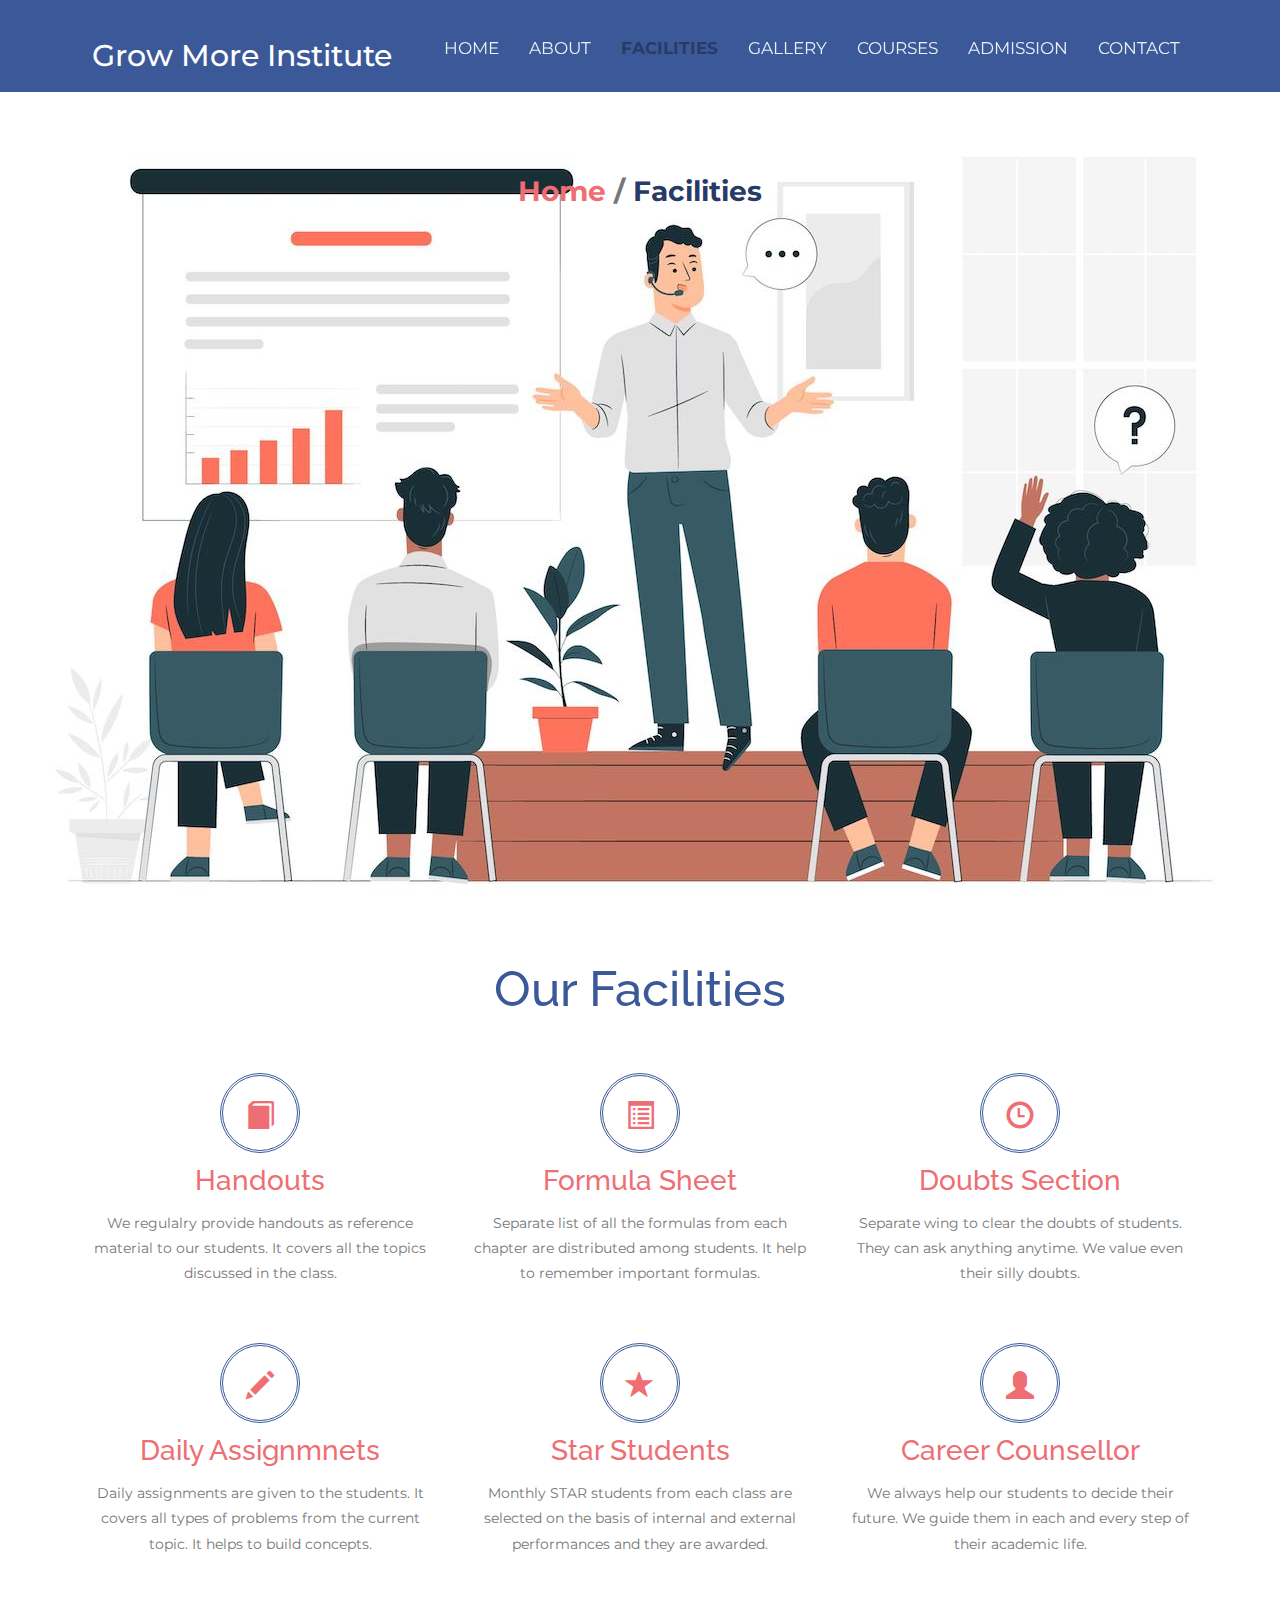
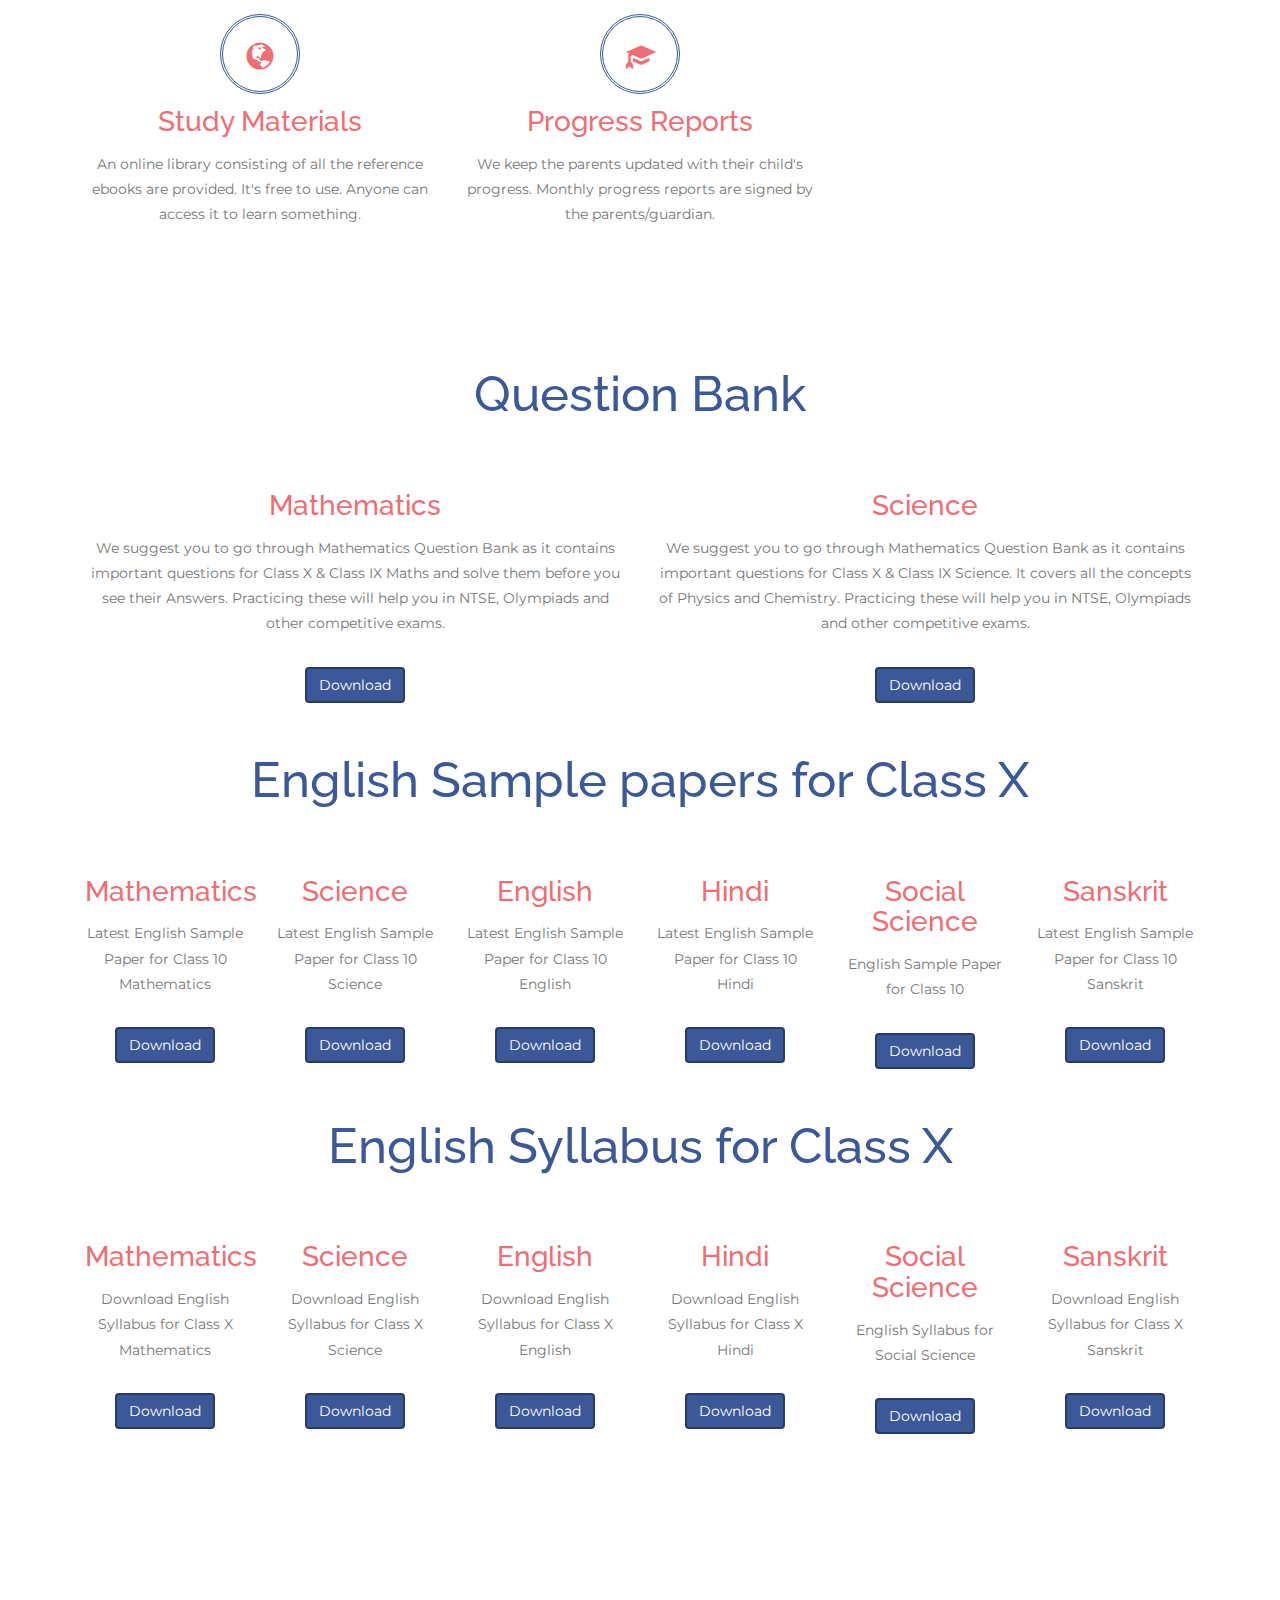
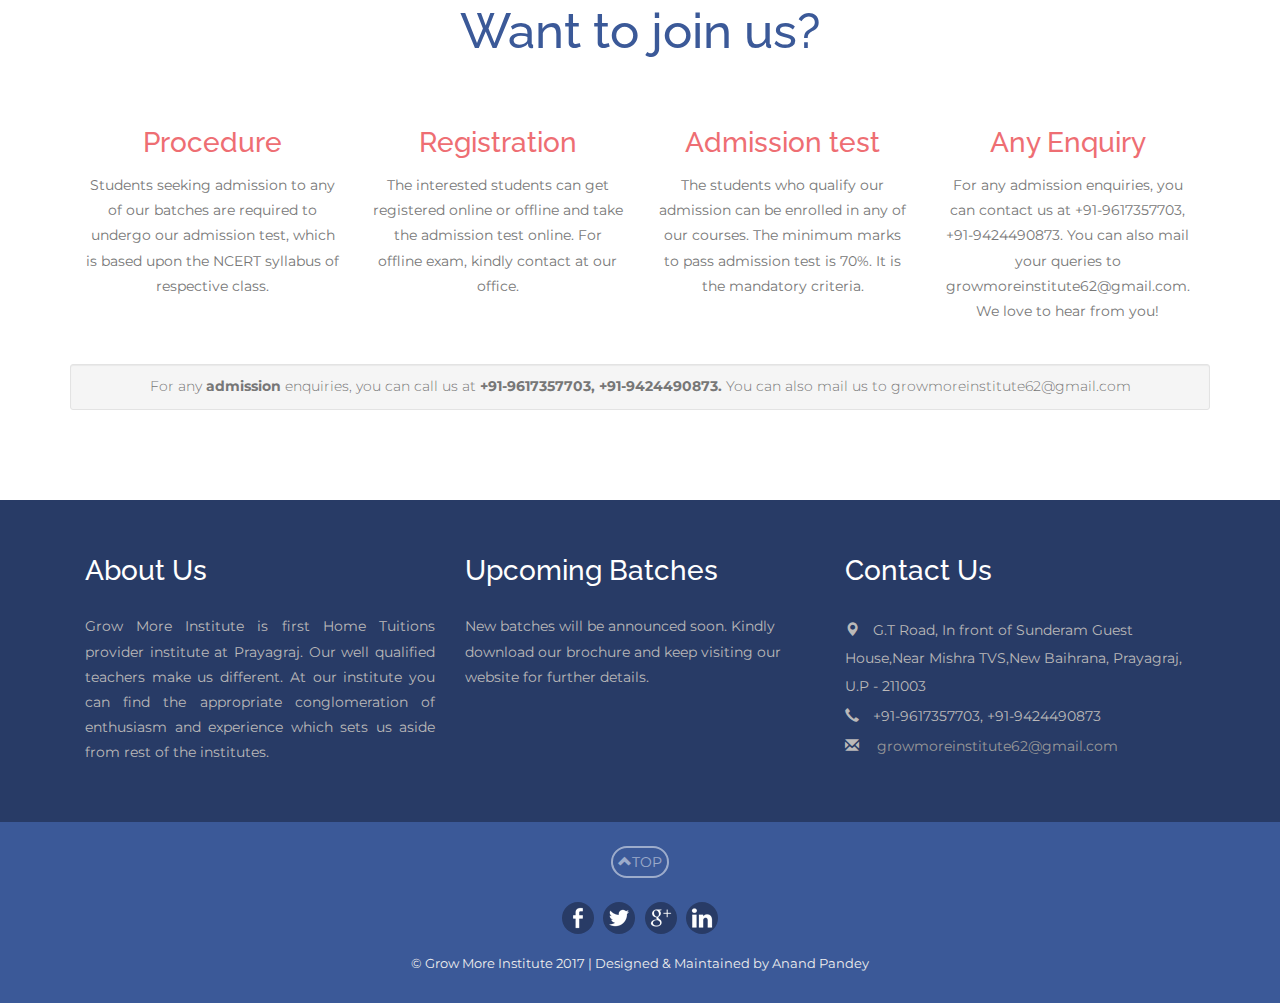
<file: studymaterials.html>
<!--Developed by Anand Pandey-->
<!DOCTYPE html>
<html>

<head>
<title>Grow More Institute - English Coaching Institute in Prayagraj</title>
    
<!--Meta Data-->
    
<meta charset="utf-8">
<meta name="language" content="en-us"/>  
<meta http-equiv="Content-Type" content="text/html" />
<meta http-equiv="X-UA-Compatible" content="IE=edge" />
<meta name="distribution" content="Global" />
<meta name="robots" content="index, follow" />
<meta http-equiv="Cache-control" content="public">
<meta name="revisit-after" content="7 days"/>
<meta name="copyright" content="Grow More Institute Prayagraj 2017"/>
<meta name="apple-mobile-web-app-capable" content="yes"/>
<meta name="viewport" content="width=device-width, initial-scale=1" />

<meta name="description" content="Welcome to Prayagraj's exclusive coaching centre for English since 2021. We provides coaching classes for school children of grades IX and X. We offer special classes for 10th board preparation. Physics, Chemistry and Mathematics is our main focus.">
<meta name="keywords" content="Grow More Institute, Prayagraj, English coaching, class 10, board preparation, smart classes, physics, chemistry, mathematics, admission, study materials, facilities, students, contact" />
<meta name="author" content="Anand Pandey">
<meta name="email" content="anandkumarpandey474@gmail.com">

<meta property="og:type" content="website" /> 
<meta property="og:title" content="Grow More Institute - First Smart Class Provider Institute in Prayagraj" />
<meta property="og:description" content="We provide intensive coaching classes for Physics, Chemistry, Mathematics and special classes for English 10th board students" />
<meta property="og:image" content="http://www.singhtutorial.com/images/singhtutorialfbbanner.jpg" />
<!--meta property="og:url" content="http://www.singhtutorial.com" /-->
<meta property="og:site_name" content="Grow More Institute Prayagraj" />

<meta name="twitter:card" content="website">
<meta name="twitter:site" content="Grow More Institute - English Coaching in Prayagraj">
<meta name="twitter:title" content="Grow More Institute - First Smart Class Provider Institute at Prayagraj">
<meta name="twitter:description" content="We provide intensive coaching classes for Physics, Chemistry, Mathematics and special classes for English 10th board students">
<meta name="twitter:image" content="http://www.singhtutorial.com/images/singhtutoriallogo.jpg">

<meta itemprop="name" content="Grow More Institute Prayagraj">
<meta itemprop="description" content="English Coaching Institute for Physics, Chemistry and Maths. This is the first smart class provider institute in Prayagraj">
<meta itemprop="image" content="http://www.singhtutorial.com/images/singhtutorialfbbanner.jpg">

<!--SEO is exclusively done by Anand Pandey -->
<!-- Meta data ends here -->
<link rel="shortcut icon" href="./favicon.png" type="image/png" />

<!--css-->
<link rel="stylesheet" href="https://maxcdn.bootstrapcdn.com/bootstrap/3.3.7/css/bootstrap.min.css">
<link href="css/style.css" rel="stylesheet" type="text/css" media="all" />
<!--css-->

<!--google fonts-->
<link href="https://fonts.googleapis.com/css?family=Montserrat|Raleway" rel="stylesheet">
<!--googel fonts-->
</head>
<body>
	<!--header-->
		<div class="header" id="top">
			<div class="container">
				<nav class="navbar navbar-default">
					<div class="container-fluid">
				
						<div class="navbar-header">
							<button type="button" class="navbar-toggle collapsed" data-toggle="collapse" data-target="#bs-example-navbar-collapse-1" aria-expanded="false">
								<span class="sr-only">Toggle navigation</span>
								<span class="icon-bar"></span>
								<span class="icon-bar"></span>
								<span class="icon-bar"></span>
							</button>				  
							<div class="navbar-brand">
								<h1><a href="index.html"><span>Grow More Institute</span></a></h1>
							</div>
						</div>

				<!-- navbar collapse -->
						<div class="collapse navbar-collapse" id="bs-example-navbar-collapse-1">
							<nav class="link-effect-2" id="link-effect-2">
								<ul class="nav navbar-nav">
									<li><a href="index.html"><span data-hover="Home">HOME</span></a></li>
									<li><a href="about.html"><span data-hover="About">ABOUT</span></a></li>
									<li class="active"><a href="studymaterials.html"><span data-hover="Facilities">FACILITIES</span></a></li>
									<li><a href="gallery.html"><span data-hover="Gallery">Gallery</span></a></li>	
									<li><a href="courses.html"><span data-hover="Courses">Courses</span></a></li>
									<li><a href="admission.html"><span data-hover="Admission">Admission</span></a></li>
									<li><a href="contact.html"><span data-hover="Contact">Contact</span></a></li>
								</ul>
							</nav>
						</div>
					</div>
				</nav>
			</div>
		</div>
	<!--header-->
		<div class="banner-w3agile">
			<div class="container">
				<h3><a href="index.html">Home</a> / <span>Facilities</span></h3>
			</div>
		</div>
		<!--Grow More Institute content-->
		<div class="content">
			<div class="services-w3l">
				<div class="container">
					<h2 class="tittle">Our Facilities</h2>
					<div class="services-grids">
						<div class="col-md-4 ser-grid">
							<div class="icon">
								<i class="glyphicon glyphicon-book" aria-hidden="true"></i>
							</div>
							<h4>Handouts</h4>
							<p>We regulalry provide handouts as reference material to our students. It covers all the topics discussed in the class.</p>
						</div>
						<div class="col-md-4 ser-grid">
							<div class="icon">
								<i class="glyphicon glyphicon-list-alt" aria-hidden="true"></i>
							</div>						
							<h4>Formula Sheet</h4>
							<p>Separate list of all the formulas from each chapter are distributed among students. It help to remember important formulas.</p>
						</div>
						<div class="col-md-4 ser-grid">
							<div class="icon">
								<i class="glyphicon glyphicon-time" aria-hidden="true"></i>
							</div>	
							<h4>Doubts Section</h4>
							<p>Separate wing to clear the doubts of students. They can ask anything anytime. We value even their silly doubts.</p>
						</div>
						<div class="clearfix"></div>
					</div>
					<div class="services-grids">
						<div class="col-md-4 ser-grid">
							<div class="icon">
								<i class="glyphicon glyphicon-pencil" aria-hidden="true"></i>
							</div>
							<h4>Daily Assignmnets</h4>
							<p>Daily assignments are given to the students. It covers all types of problems from the current topic. It helps to build concepts.</p>
						</div>
						<div class="col-md-4 ser-grid">
							<div class="icon">
								<i class="glyphicon glyphicon-star" aria-hidden="true"></i>
							</div>						
							<h4>Star Students</h4>
							<p>Monthly STAR students from each class are selected on the basis of internal and external performances and they are awarded.</p>
						</div>
						<div class="col-md-4 ser-grid">
							<div class="icon">
								<i class="glyphicon glyphicon-user" aria-hidden="true"></i>
							</div>	
							<h4>Career Counsellor</h4>
							<p>We always help our students to decide their future. We guide them in each and every step of their academic life.</p>
						</div>
						<div class="clearfix"></div>
                        
					</div>
                    <div class="services-grids">
						<div class="col-md-4 ser-grid">
							<div class="icon">
								<i class="glyphicon glyphicon-globe" aria-hidden="true"></i>
							</div>
							<h4>Study Materials</h4>
							<p>An online library consisting of all the reference ebooks are provided. It's free to use. Anyone can access it to learn something.</p>
						</div>
						 
						<div class="col-md-4 ser-grid">
							<div class="icon">
								<i class="glyphicon glyphicon-education" aria-hidden="true"></i>
							</div>	
							<h4>Progress Reports</h4>
							<p>We keep the parents updated with their child's progress. Monthly progress reports are signed by the parents/guardian. </p>
						</div>
						<div class="clearfix"></div>
                        
					</div>
				</div>
			</div>
            <!---Study Materials>
			<div class="content">
			<div class="services-w3l">
				<div class="container">
					<h2 class="tittle">Online Study Materials</h2>
					<div class="services-grids">
						<div class="col-md-4 ser-grid">
							<h4>Mathematics</h4>
							<p>The useful collection of reference materials of Mathematics</p>
                             <center><a href="https://drive.google.com/open?id=0B31Bwc7Ou3YIRmhweHFpWFo2OEU" target="_blank"><button type="button" class="btn btn-primary">View</button></a></center>
						</div>
						<div class="col-md-4 ser-grid">					
							<h4>Physics</h4>
							<p>The useful collection of reference materials of Physics</p>
                            <center><a href="https://drive.google.com/open?id=0B31Bwc7Ou3YIVjQ5Z0YtemQ2bm8" target="_blank"><button type="button" class="btn btn-primary">View</button></a></center>
						</div>
						<div class="col-md-4 ser-grid">
							<h4>Chemistry</h4>
							<p>The useful collection of reference materials of Chemistry</p>
                            <center><a href="https://drive.google.com/open?id=0B31Bwc7Ou3YIbU4tWktsWXJyNTA" target="_blank"><button type="button" class="btn btn-primary">View</button></a></center>
						</div>
						<div class="clearfix"></div>
					</div>
					<div class="services-grids">
						<div class="col-md-4 ser-grid">
							<h4>English</h4>
							<p>The useful collection of reference materials of English</p>
                            <center><a href="https://drive.google.com/open?id=0B31Bwc7Ou3YIYWNabVg0RDhlbWM" target="_blank"><button type="button" class="btn btn-primary">View</button></a></center>
						</div>
						<div class="col-md-4 ser-grid">						
							<h4>Biology</h4>
							<p>The useful collection of reference materials of Biology</p>
                            <center><a href="https://drive.google.com/open?id=0B31Bwc7Ou3YIa0czaFA1cTQxcms" target="_blank"><button type="button" class="btn btn-primary">View</button></a></center>
						</div>
						<div class="col-md-4 ser-grid">	
							<h4>Computer Science</h4>
							<p>The useful collection of reference materials of Computer Education</p>
                            <center><a href="https://drive.google.com/open?id=0B31Bwc7Ou3YIOW5tTDJWeC05ZTg" target="_blank"><button type="button" class="btn btn-primary">View</button></a></center>
                        </div>
						<div class="clearfix"></div>
					</div>
				</div>
			</div>
		<study materials-->
        <!--question bank-->
        <div class="content">
			<div class="services-w3l">
				<div class="container">
					<h2 class="tittle">Question Bank</h2>
					<div class="services-grids">
						<div class="col-md-6 ser-grid">
							<h4>Mathematics</h4>
							<p>We suggest you to go through Mathematics Question Bank as it contains important questions for Class X & Class IX Maths and solve them before you see their Answers. Practicing these will help you in NTSE, Olympiads and other competitive exams.</p>
                             <center><a href="https://drive.google.com/uc?export=download&id=0B31Bwc7Ou3YISC1YM3BOcS1EQXc"><button type="button" class="btn btn-primary">Download</button></a></-center>
						</div>
						<div class="col-md-6 ser-grid">					
							<h4>Science</h4>
							<p>We suggest you to go through Mathematics Question Bank as it contains important questions for Class X & Class IX Science. It covers all the concepts of Physics and Chemistry. Practicing these will help you in NTSE, Olympiads and other competitive exams.</p>
                            <center><a href="https://drive.google.com/uc?export=download&id=0B31Bwc7Ou3YIUnk5LXRQYW13RUk"><button type="button" class="btn btn-primary">Download</button></a></center>
						</div>
						<div class="clearfix"></div>
					</div>
				</div>
                <div class="container">
                    <br/>
					<h2 class="tittle">English Sample papers for Class X</h2>
					<div class="services-grids">
                        <div class="col-md-2 ser-grid">
							<h4>Mathematics</h4>
							<p>Latest English Sample Paper for Class 10 Mathematics</p>
                             <center><a href="https://drive.google.com/uc?export=download&id=0B31Bwc7Ou3YIZWw3Y1hLTG96WGc"><button type="button" class="btn btn-primary">Download</button></a></center>
						</div>
                        <div class="col-md-2 ser-grid">
							<h4>Science</h4>
							<p>Latest English Sample Paper for Class 10 Science</p>
                             <center><a href="https://drive.google.com/uc?export=download&id=0B31Bwc7Ou3YILWJNZG9sOFNUVUE"><button type="button" class="btn btn-primary">Download</button></a></center>
						</div>
                        <div class="col-md-2 ser-grid">
							<h4>English</h4>
							<p>Latest English Sample Paper for Class 10 English</p>
                             <center><a href="https://drive.google.com/uc?export=download&id=0B31Bwc7Ou3YIdFFTSHN3LXZ5UVE"><button type="button" class="btn btn-primary">Download</button></a></center>
						</div>
                        <div class="col-md-2 ser-grid">
							<h4>Hindi</h4>
							<p>Latest English Sample Paper for Class 10 Hindi</p>
                             <center><a href="https://drive.google.com/uc?export=download&id=0B31Bwc7Ou3YITTI5WEpDLTFlNGc"><button type="button" class="btn btn-primary">Download</button></a></center>
						</div>
                        <div class="col-md-2 ser-grid">
							<h4>Social Science</h4>
							<p>English Sample Paper for Class 10</p>
                             <center><a href="https://drive.google.com/uc?export=download&id=0B31Bwc7Ou3YIRWNHQ29XRVdCeG8"><button type="button" class="btn btn-primary">Download</button></a></center>
						</div>
                          <div class="col-md-2 ser-grid">
							<h4>Sanskrit</h4>
							<p>Latest English Sample Paper for Class 10 Sanskrit</p>
                             <center><a href="https://drive.google.com/uc?export=download&id=0B31Bwc7Ou3YIa21lNWxfejZMRDA"><button type="button" class="btn btn-primary">Download</button></a></center>
						</div>
						<div class="clearfix"></div>
					</div>
				</div>
                <div class="container">
                    <br/>
					<h2 class="tittle">English Syllabus for Class X</h2>
					<div class="services-grids">
                        <div class="col-md-2 ser-grid">
							<h4>Mathematics</h4>
							<p>Download English Syllabus for Class X Mathematics</p>
                             <center><a href="https://drive.google.com/uc?export=download&id=0BxyMs1jY42NLMUhDQ1l6UTZEWUE"><button type="button" class="btn btn-primary">Download</button></a></center>
						</div>
                        <div class="col-md-2 ser-grid">
							<h4>Science</h4>
							<p>Download English Syllabus for Class X Science</p>
                             <center><a href="https://drive.google.com/uc?export=download&id=0BxyMs1jY42NLc0dxdi1SSHRIQ2M"><button type="button" class="btn btn-primary">Download</button></a></center>
						</div>
                        <div class="col-md-2 ser-grid">
							<h4>English</h4>
							<p>Download English Syllabus for Class X English</p>
                             <center><a href="https://drive.google.com/uc?export=download&id=0BxyMs1jY42NLbEN1WnVncjljbzA"><button type="button" class="btn btn-primary">Download</button></a></center>
						</div>
                        <div class="col-md-2 ser-grid">
							<h4>Hindi</h4>
							<p>Download English Syllabus for Class X Hindi</p>
                             <center><a href="https://drive.google.com/uc?export=download&id=0BxyMs1jY42NLMldZanFHTmY1RzQ"><button type="button" class="btn btn-primary">Download</button></a></center>
						</div>
                        <div class="col-md-2 ser-grid">
							<h4>Social Science</h4>
							<p>English Syllabus for Social Science</p>
                             <center><a href="https://drive.google.com/uc?export=download&id=0BxyMs1jY42NLSkpkaURNeUxUYW8"><button type="button" class="btn btn-primary">Download</button></a></center>
						</div>
                          <div class="col-md-2 ser-grid">
							<h4>Sanskrit</h4>
							<p>Download English Syllabus for Class X Sanskrit</p>
                             <center><a href="https://drive.google.com/uc?export=download&id=0B5XIN9ZReFrTLWdGeGhHUk1IelU"><button type="button" class="btn btn-primary">Download</button></a></center>
						</div>
						<div class="clearfix"></div>
					</div>
				</div>
			</div>
            <!--question bank-->
            <!--brochure Grow More Institute-->
            <div class="content">
			<div class="services-w3l">
				<div class="container">
					<h2 class="tittle">Want to join us?</h2>
					<div class="services-grids">
                        <div class="registration">
						<div class="col-md-3 ser-grid">
							<h4>Procedure</h4>
							<p>Students seeking admission to any of our batches are required to undergo our admission test, which is based upon the NCERT syllabus of respective class.</p>
                             <!-- <center><a href="https://drive.google.com/open?id=0B31Bwc7Ou3YIVDRnemgxang1Ukk" target="_blank"><button type="button" class="btn btn-primary download">Get Brochure</button></a></center> -->
                           
						</div>
                        <div class="col-md-3 ser-grid">
							<h4>Registration</h4>
							<p>The interested students can get registered online or offline and take the admission test online. For offline exam, kindly contact at our office.</p>
                             <!-- <center><a href="./admission.html"><button type="button" class="btn btn-primary download">Register Now</button></a></center> -->
						</div>
						<div class="col-md-3 ser-grid">					
							<h4>Admission test</h4>
							<p>The students who qualify our admission can be enrolled in any of our courses. The minimum marks to pass admission test is 70%. It is the mandatory criteria.</p>
                            <!-- <center><a href="https://www.classmarker.com/online-test/start/?quiz=6ym589db54ae3a3b" title="Grow More Institute Online Admission Test" target="_blank"><button type="button" class="btn btn-primary">Take test now</button></a></center> -->
						</div>
                        <div class="col-md-3 ser-grid">					
							<h4>Any Enquiry</h4>
							<p>For any admission enquiries, you can contact us at +91-9617357703, +91-9424490873. You can also mail your queries to growmoreinstitute62@gmail.com. We love to hear from you!</p>
                            <!-- <center><a href="./contact.html"><button type="button" class="btn btn-primary download">Contact Now</button></a></center> -->
						</div>
                        </div>
						<div class="clearfix"></div>
					</div>
                    <br/><br/>
                    <div class="well well-sm"><p align="center">For any <strong>admission</strong> enquiries, you can call us at <strong> +91-9617357703, +91-9424490873.</strong> You can also mail us to growmoreinstitute62@gmail.com</p></div>
				</div>
			</div>
        <!--brochure-->
		<!--footer-->
			<div class="footer-w3">
				<div class="container">
					<div class="footer-grids">
						<div class="col-md-4 footer-grid">
							<h4>About Us</h4>
							<p align="justify"><span>Grow More Institute is first Home Tuitions provider institute at Prayagraj. Our well qualified teachers make us different. At our institute you can find the appropriate conglomeration of enthusiasm and experience which sets us aside from rest of the institutes.</span></p>
						</div>
						<div class="col-md-4 footer-grid">
						<h4>Upcoming Batches</h4>
                            <p>New batches will be announced soon. Kindly download our brochure and keep visiting our website for further details. </p><br/>
                            <!-- <a href="https://drive.google.com/uc?export=download&id=0B31Bwc7Ou3YIVDRnemgxang1Ukk" >Download Brochure</a> -->
							
							<div class="clearfix"> </div>
						</div>
						<div class="col-md-4 footer-grid">
						<h4>Contact Us</h4>
							<ul>
								<li><i class="glyphicon glyphicon-map-marker" aria-hidden="true"></i>G.T Road, In front of Sunderam Guest House,Near Mishra TVS,New Baihrana, Prayagraj, U.P - 211003</li>
								<li><i class="glyphicon glyphicon-earphone" aria-hidden="true"></i>+91-9617357703, +91-9424490873</li>
								<li><i class="glyphicon glyphicon-envelope" aria-hidden="true"></i><a href="mailto:growmoreinstitute62@gmail.com"> growmoreinstitute62@gmail.com</a></li>
							</ul>
						</div>
						<div class="clearfix"></div>
					</div>
                    
				</div>
			</div>
		<!--footer-->
		<!---credits and copyright--->
			<div class="copy-section">
				<div class="container">
                    <div class="iconup"><a href="#top"><i class="glyphicon glyphicon-chevron-up iconup" aria-hidden="true"></i>TOP</a></div>
					<div class="social-icons">
						<a href="https://www.facebook.com/singh.tutorial" target='_blank'><i class="icon1"></i></a>
						<a href="https://twitter.com/Vinit_Shahdeo" target="_blank"><i class="icon2"></i></a>
						<a href="https://plus.google.com/u/0/102103204043130681070" target="_blank"><i class="icon3"></i></a>
						<a href="https://www.linkedin.com/in/singh-tutorial-Prayagraj" target="_blank"><i class="icon4"></i></a>
					</div>
					<div class="copy">
						<p>&copy; Grow More Institute 2017 | Designed & Maintained by <a href="http://anandkumarpandey474.com">Anand Pandey</a></p>
					</div>
				</div>
			</div>
			<!---credits--->

<!-- jQuery library -->
<script src="https://ajax.googleapis.com/ajax/libs/jquery/3.1.1/jquery.min.js"></script>

<!-- JavaScript -->
<script src="https://maxcdn.bootstrapcdn.com/bootstrap/3.3.7/js/bootstrap.min.js"></script>
                
<!-- smooth scrolling to top-->
<script>
    $('a[href*="#top"]:not([href="#"])').click(function() {
  if (location.pathname.replace(/^\//, '') == this.pathname.replace(/^\//, '') && location.hostname == this.hostname) {
    var target = $(this.hash);
    target = target.length ? target : $('[name=' + this.hash.slice(1) + ']');
    if (target.length) {
      $('html, body').animate({
        scrollTop: target.offset().top
      }, 1000);
      return false;
    }
  }
});
</script>

<!-- This webpage is developed by 

 _    ___       _ __     _____ __          __        __         
| |  / (_)___  (_) /_   / ___// /_  ____ _/ /_  ____/ /__  ____ 
| | / / / __ \/ / __/   \__ \/ __ \/ __ `/ __ \/ __  / _ \/ __ \
| |/ / / / / / / /_    ___/ / / / / /_/ / / / / /_/ /  __/ /_/ /
|___/_/_/ /_/_/\__/   /____/_/ /_/\__,_/_/ /_/\__,_/\___/\____/ 
                                                                

-->
				
</body>
</html>
</file>
<file: css/style.css>
/*
Stylesheet for Singh Tutorial
--*/
body{
	font-family: 'Montserrat', sans-serif;
}
body a{
	transition: 0.5s all;
	-webkit-transition: 0.5s all;
	-o-transition: 0.5s all;
	-moz-transition: 0.5s all;
	-ms-transition: 0.5s all;
}
body img:hover{
    cursor: pointer;
}
.developer img{
  transition: filter .5s ease-in-out;
  -webkit-filter: grayscale(0%); 
  filter: grayscale(0%);
}

.developer img:hover {
  -webkit-filter: grayscale(100%); 
  filter: grayscale(100%);  
}
.faculty img{
    transition: filter .5s ease-in-out;
    opacity:1.0;
}
.faculty img:hover{
    opacity: 0.7;
    cursor: pointer;
}
.course-details li:hover{
    color:#3B5998;
    font-weight:bold;
    cursor: pointer;
}
.course-table tr:hover{
    color:#fff;
    background: #3B5998;
    cursor: pointer;
}
.course-table td:hover{
    color: #fff;
}
 ul{
	padding: 0;
	margin: 0;
}
h1,h2,h3,h4,h5,h6{
	margin:0;
	padding:0;
	font-family: 'Raleway', sans-serif;
}
blockquote{
    font-size: 14px;
}
p{
	margin:0;
	padding:0;	
	color: #777;
	font-family: 'Montserrat', sans-serif;
	line-height:1.8em;
}

/*--form--*/
.form-style-5{
    max-width: 500px;
    padding: 10px 20px;
    background: #f4f7f8;
    margin: 10px auto;
    padding: 20px;
    background: #f4f7f8;
    border-radius: 8px;
    font-family: 'Montserrat',sans-serif;
}
.form-style-5 fieldset{
    border: none;
}
.form-style-5 legend {
    font-size: 1.4em;
    margin-bottom: 10px;
}
.form-style-5 label {
    display: block;
    margin-bottom: 8px;
}
.form-style-5 input[type="text"],
.form-style-5 input[type="date"],
.form-style-5 input[type="datetime"],
.form-style-5 input[type="email"],
.form-style-5 input[type="number"],
.form-style-5 input[type="search"],
.form-style-5 input[type="time"],
.form-style-5 input[type="url"],
.form-style-5 textarea,
.form-style-5 select {
    font-family: 'Montserrat',sans-serif;
    background: rgba(255,255,255,.1);
    border: none;
    border-radius: 4px;
    font-size: 16px;
    margin: 0;
    outline: 0;
    padding: 7px;
    width: 100%;
    box-sizing: border-box; 
    -webkit-box-sizing: border-box;
    -moz-box-sizing: border-box; 
    background-color: #e8eeef;
    color:#8a97a0;
    -webkit-box-shadow: 0 1px 0 rgba(0,0,0,0.03) inset;
    box-shadow: 0 1px 0 rgba(0,0,0,0.03) inset;
    margin-bottom: 30px;
    
}
.form-style-5 input[type="text"]:focus,
.form-style-5 input[type="date"]:focus,
.form-style-5 input[type="datetime"]:focus,
.form-style-5 input[type="email"]:focus,
.form-style-5 input[type="number"]:focus,
.form-style-5 input[type="search"]:focus,
.form-style-5 input[type="time"]:focus,
.form-style-5 input[type="url"]:focus,
.form-style-5 textarea:focus,
.form-style-5 select:focus{
    background: #d2d9dd;
}
.form-style-5 select{
    -webkit-appearance: menulist-button;
    height:35px;
}
.form-style-5 .number {
    background: #3B5998;
    color: #fff;
    height: 30px;
    width: 30px;
    display: inline-block;
    font-size: 0.8em;
    margin-right: 4px;
    line-height: 30px;
    text-align: center;
    text-shadow: 0 1px 0 rgba(255,255,255,0.2);
    border-radius: 15px 15px 15px 0px;
}

.form-style-5 input[type="submit"],
.form-style-5 input[type="button"]
{
    position: relative;
    display: block;
    padding: 19px 39px 18px 39px;
    color: #FFF;
    margin: 0 auto;
    background: #3B5998;
    font-size: 18px;
    text-align: center;
    font-style: normal;
    width: 100%;
    border: 1px solid #3B5998;
    border-width: 1px 1px 3px;
    margin-bottom: 10px;
}
.form-style-5 input[type="submit"]:hover,
.form-style-5 input[type="button"]:hover
{
    background: #283B66;
}
.online-exam a{
    text-decoration: none;
}
.online-exam .btn{
    position: relative;
    display: block;
    padding: 19px 39px 18px 39px;
    color: #FFF;
    margin: 0 auto;
    background: #3B5998;
    font-size: 18px;
    text-align: center;
    font-style: normal;
    width: 100%;
    border: 1px solid #3B5998;
    border-width: 1px 1px 3px;
    margin-bottom: 10px;
}
.online-exam .btn:hover{
    background: #283B66;
}
.registration a{
    text-decoration: none;
}
.registration .btn{
    position: relative;
    display: block;
    padding: auto;
    color: #FFF;
    margin: 0 auto;
    background: #3B5998;
    text-align: center;
    font-style: normal;
    width: 100%;
    border: 1px solid #3B5998;
    border-width: 1px 1px 3px;
    margin-bottom: 10px;
}
.registration .btn:hover{
    background: #283B66;
}
/*--form ends--*/
/*--banner--*/

/*---*/
nav a {
	position: relative;
	display: inline-block;
	outline: none;
	text-decoration: none;
}
nav a:hover,
nav a:focus {
	outline: none;
}
/*----*/
.header {
    background: #3B5998;
   
}

 .logo {
  float: left;
  width: 50px;
    margin:auto;
    padding: 0px;
  height: 50px;
     size:cover;
  background: #555;
}

.header-top {
     padding: 1em 0;
    background: #2e353f;
}
.btn{
    color:#fff;
    background:#3B5998;
    border: 2px solid #283B66;
    margin:25px 0px;
}
.btn1{
  background: #ee6e73;
  border:4px solid #2e353f;
  border-radius: 50%;
}
.btn: hover{
    color:#fff;
    background: #283B66;
    border: 2px solid #3B5998;
}
@media only screen and (max-width:580px){
}
.btn {
    margin: 30px auto;
}
}
.detail {
    float: left;
    margin-top: .5em;
}
.detail ul li {
    display: inline-block;
    font-size: 1em;
    margin: 0 0.5em;
    color: #fff;
}
.indicate {
    float: right;
	margin-top: .2em;
}
.indicate i {
    font-size: 1.2em;
    vertical-align: sub;
    margin-right: 0.5em;
    color: #fff;
}
.indicate p {
    font-size: 1em;
    color: #fff;
    text-decoration: none;
    outline: none;
    vertical-align: middle;
}
.navbar-brand span {
    font-size: 0.6em;
}
.navbar-nav {
    float: right;
	margin-top: 1.2em;
}
.navbar {
    margin-bottom: 0;
}
.navbar-collapse {
	padding-right: 0px;
    padding-left: 0px;
}
.navbar-default {
    background: none !important;
    border: none !important;
	padding: 1.5em 0;
}
.navbar-brand h1 a {
    font-family: 'Montserrat', sans-serif;
    font-size: 1.4em;
    text-decoration: none;
	color:#fff;
}
.navbar-brand h1 a:hover {
	opacity:0.7;
}
.navbar > .container .navbar-brand, .navbar > .container-fluid .navbar-brand {
    margin-left: 0;
}
.navbar-nav > li > a {
    padding-top: 10px;
    padding-bottom: 10px;
}
.nav > li > a {
    padding: 0px 15px;
	color:#fff;
}
.navbar-brand {
    float: left;
    height: 50px;
    padding: 0 7px;
}
.navbar-default .navbar-nav > li > a {
    color: #fff;
    font-size: 1.2em;
    text-transform: capitalize;
	font-family: 'Montserrat', sans-serif;
    font-weight:normal;
    text-transform: uppercase;
    opacity: 0.9;
}
.navbar-default .navbar-nav > .active > a, .navbar-default .navbar-nav > .active > a:hover, .navbar-default .navbar-nav > .active > a:focus {
    background-color: #3B5998;
    color: #283B66;
    opacity: 1.0;
    font-weight: bold;
}
.navbar-default .navbar-nav > li > a:hover, .navbar-default .navbar-nav > li > a:focus {
    background-color: #3B5998;
    color: #283B66;
}
.navbar-default .navbar-nav > .open > a, .navbar-default .navbar-nav > .open > a:hover, .navbar-default .navbar-nav > .open > a:focus {
  color: #283B66;
   background-color: #3B5998;
}
.link-effect-2 {
  overflow: hidden;
}
.link-effect-2 a {
  overflow: hidden;
  font-weight: 400;
}
.link-effect-2 a span {
  position: relative;
  display: inline-block;
  -moz-transition: 0.3s;
  -o-transition: 0.3s;
  -webkit-transition: 0.3s;
  transition: 0.3s;
}
.link-effect-2 a span::before {
  color: #283B66;
  font-weight: bold;
  opacity: 1.0;
  position: absolute;
  top: 100%;
  content: attr(data-hover);
  -moz-transform: translate3d(0, 0, 0);
  -ms-transform: translate3d(0, 0, 0);
  -webkit-transform: translate3d(0, 0, 0);
  transform: translate3d(0, 0, 0);
}
.link-effect-2 a:hover span {
  -moz-transform: translateY(-100%);
  -ms-transform: translateY(-100%);
  -webkit-transform: translateY(-100%);
  transform: translateY(-100%);
}
.banner-bottom {
    text-align: center;
    background: #EDF7FF;
}
.ban-grid i {
    font-size: 2.5em;
    color: #373737;
	transition:0.5s all;
	-webkit-transition:0.5s all;
	-moz-transition:0.5s all;
	-o-transition:0.5s all;
	-ms-transition:0.5s all;
}
.ban-grid h4 {
	font-size: 2em;
    color: #ee6e73;
    text-transform: capitalize;
}
.ban-grid p{
    font-size: 1em;
	line-height:1.8em;
	margin-top:0.5em
}
.ban-grid:hover div.ban-right i {
    color: #3B5998;
}
.ban-left {
    float: left;
    width: 70%;
}
.ban-right {
    float: left;
    width: 30%;
}
.ban-grid {
    padding: 2em 0;
}
.welcome-w3,.new-w3agile,.about-w3,.services-w3l,.projects-agile,.courses-w3ls,.statistics-w3,.typo-w3,.contact-w3l{
    padding: 5em 0;
}
.wel-grids,.student-grids,.about-grids,.what-grids,.staff-grids,.statistics-grids,.services-grids,.ourser-grids,.course-grids {
    margin-top:4em;
}
h2.tittle {
    font-size: 3.5em;
    color: #3B5998;
    text-align: center;
}
h3.tittle{
 font-size: 3.5em;
    color: #3B5998;
    text-align: center;
}
/*-- effect-7 css --*/
.text-desc{
	position: absolute; 
	left: 0; 
	top: 0; 
	background: #ee6e73;
	height: 100%; 
	opacity: 0; 
	width: 100%; 
	padding: 20px;
}
.port-7{ 
    width: 100%;
    position: relative;
    overflow: hidden;
    text-align: center;
    overflow: hidden;
}
.port-7 .text-desc{
	opacity: 0; 
	transition: 0.5s; 
	color: #000;
}
.port-7.effect-2 img{
	transition: 0.5s; 
	position: relative; 
	width: 100%; 
	top: 0;
}
.port-7.effect-2:hover img{
	top: 50%;
}
.port-7.effect-2 .text-desc{
	transform: perspective(600px) rotateX(90deg);
	transform-origin: top center 0; 
	width: 100%; 
	position: absolute; 
	left: 0; 
	top: 0; 
	height: 30%;
    padding: 23px 10px 0;
}
.port-7.effect-2:hover .text-desc{
	opacity: 1; 
	transform: perspective(600px) rotateX(0deg);
	z-index: 99;
}
.text-desc h4 {
    color: #fff;
    font-size: 1.8em;
    margin-bottom: 0.5em;
}
.wel-grid {
    position: relative;
}
.text-grid {
    position: absolute;
    left: 15px;
    bottom: 0;
    background: #ee6e73;
    width: 92.3%;
    height: 60px;
}
.text-grid h4 {
    text-align: center;
    font-size: 1.8em;
    color: #fff;
    padding-top: 0.5em;
}
.student-w3ls {
    padding: 5em 0;
	background: #EDF7FF
}
.student-grid h4 {
    font-size: 2em;
    color: #ee6e73;
}
.student-grid p {
    font-size: 1em;
    padding-top: 1em;
}
ul.grid-part li {
    list-style: none;
    font-size: 1em;
    color: #777;
    line-height: 2em;
    transition: 0.5s all;
    -webkit-transition: 0.5s all;
    -o-transition: 0.5s all;
    -moz-transition: 0.5s all;
    -ms-transition: 0.5s all;
}
ul.grid-part {
    margin-top: 1em;
}
ul.grid-part li :hover {
    color: #ee6e73;
    padding-left: 0.2em;
}
ul.grid-part li i {
    font-size: 1.2em;
    margin-right: 0.5em;
    color: #3B5998;
    transition: 0.5s all;
    -webkit-transition: 0.5s all;
    -o-transition: 0.5s all;
    -moz-transition: 0.5s all;
    -ms-transition: 0.5s all;
}
h3.tittle1 {
    font-size: 3.5em;
    color: #3B5998;
    text-align: center;
	margin-bottom:0.8em;
}
h3.tittle2 {
    font-size: 3.5em;
    color: #fff;
    text-align: center;
}
.test-grid {
    margin-top: 4em;
}
.testimonials-w3 {
    /* background: url(../images/ba.jpg) no-repeat 0px 0px; */
    background-color: #555;
    background-size: cover;
    -webkit-background-size: cover;
    -moz-background-size: cover;
    -o-background-size: cover;
    -ms-background-size: cover;
    min-height: 500px;
    text-align: center;
    padding: 5em 0 0;
}
.testimonials-w3 h5 {
    font-size: 2.5em;
    color: #ece9e9;
    width: 66%;
    margin: .5em auto 0;
    line-height: 1.5em;
    /* text-align: left; */
    
}
.testimonials-w3 : hover{
    text-decoration: none;
}
.testimonials-w3 p {
    color: #fff;
    font-size: 1.2em;
    text-align: right;
}
.new-bottom-left {
    width: 38%;
    float: left;
    margin-right: 3%;
}
.new-bottom-right {
    width: 59%;
    float: left;
}
.new-right h4 {
    font-size: 2em;
    color: #ee6e73;
	line-height: 1.2em;
}
.new-right h5{
    font-size: 1.8em;
    color: #ee6e73;
    line-height: 1.2em;
}
.new-right p {
    font-size: 1em;
    padding-top: 1em;
}
.new-bottom {
    margin: 2em 0;
}
.new-left h5 {
    font-size: 1.8em;
    color: #ee6e73;
}
.new-left p {
     font-size: 1em;
    padding-top: .5em;
}
.new-top1 {
    margin: 1.2em 0;
}
.new-bottom {
    margin: 1em 0;
    border-top: 1px solid #C3D0D4;
    padding: 1.2em 0;
    border-bottom: 1px solid #C3D0D4;
}
.footer-w3 {
    background: #283B66;
    padding: 4em 0 ;
}
.footer-grid h4 {
    font-size: 2em;
    color: #fff;
    margin-bottom: 1em;
}
.footer-grid ul li {
    list-style: none;
    color: #BBB9B9;
    line-height: 2em;
    font-size: 1em;
}
.footer-grid ul li i {
    color: #BBB9B9;
    line-height: 2em;
    font-size: 1em;
	    margin-right: 1em;
}
.footer-grid ul li a {
    color: #999;
    text-decoration: none;
}
.footer-grid1 {
    float: left;
    width: 31.45%;
    margin: 0 0.3em .3em 0em;
}
.footer-grid p {
    font-size: 1em;
    color: #BBB9B9;
}
.footer-grid p span {
    display: block;
    margin: 1em 0 0;
}
.copy-section {
    padding: 0 0 2em 0;
    background: #3B5998;
    text-align: center;
}
.copy-section p {
    font-size: 0.9em;
    color: #eee;
    font-weight: normal;
}
.copy-section a {
    font-size: 1em;
    color: #eee;
    font-weight: 400;
    text-transform: capitalize;
    text-decoration:none;
}
.copy-section a:hover{
    color: #ee6e73;
}
.social-icons {
	margin-bottom: 1em;
}
.social-icons a i {
    width: 32px;
    height: 32px;
    background:#283B66  url(../images/img-sprite.png) no-repeat 0px 0px;
    display: inline-block;
	margin:0 0.2em;
	transition: 0.5s all;
    -webkit-transition: 0.5s all;
    -moz-transition: 0.5s all;
    -o-transition: 0.5s all;
    -ms-transition: 0.5s all;
	    border-radius: 20px;
}
.social-icons i.icon1:hover {
  background: #ee6e73  url(../images/img-sprite.png) no-repeat 0px 0px;
      transform: rotateY(360deg);
}
.social-icons i.icon1 {
    background-position: 0px 0px;
}
.social-icons i.icon2 {
    background-position: -32px 0px;
}
.social-icons i.icon2:hover {
  background: #ee6e73  url(../images/img-sprite.png) no-repeat -32px 0px;
      transform: rotateY(360deg);
}
.social-icons i.icon3 {
    background-position: -64px 0px;
}
.social-icons i.icon3:hover {
  background: #ee6e73  url(../images/img-sprite.png) no-repeat -64px 0px;
      transform: rotateY(360deg);
}
.social-icons i.icon4 {
    background-position: -96px 0px;
}
.social-icons i.icon4:hover {
  background: #ee6e73  url(../images/img-sprite.png) no-repeat -96px 0px;
      transform: rotateY(360deg);
}
/**about**/
.banner-w3agile {
    background: url(../images/ba1.jpg) no-repeat 0px 0px;
    background-size: cover;
    -webkit-background-size: cover;
    -moz-background-size: cover;
    -o-background-size: cover;
    -ms-background-size: cover;
    min-height: 800px;
    padding: 6em 0 0;
    text-align: center;
}
.banner-w3agile h3 a {
    color: #ee6e73;
    text-decoration: none;
    font-weight:bold;
    font-family:'Montserrat','sans-serif'
}
.banner-w3agile h3 span {
    color: #283B66;
    font-weight:bold;
    font-family:'Montserrat','sans-serif'
}
.banner-w3agile h3 {
    font-size: 2em;
    color: #777;
    font-weight:bold;
    font-family:'Montserrat','sans-serif'
}
.video-grid iframe {
    width: 100%;
    height: 308px;
}
    .footer-grid a{
        text-decoration: none;
        color: #fff;
}
.footer-grid a:hover{
    text-transform: uppercase;
    color:#ee6e73;
    letter-spacing: 0.3px;
}

.about-grid h4 {
    font-size: 2em;
    color: #ee6e73;
    margin-bottom: 0.7em;
}
.about-grid p {
    font-size: 1em;
	margin-top:1em;	
}
.what-grid h4 {
    font-size: 2em;
    color: #ee6e73;
}
.what-grid p {
    font-size: 1em;
    line-height: 1.8em;
    margin-top: 1em;
}
.what-bottom {
      margin-top: 2em;
}
.what-w3 {
    padding: 5em 0;
    background: rgb(249, 245, 239);
}
.what-grid p {
    font-size: 1em;
    margin-top: 1em;
}
.what-bottom1 {
    margin-bottom: 2em;
}
.staff-w3l {
    padding: 5em 0;
    background: #eee;
}
.staff-right h4 {
    font-weight:bold;
    font-size: 2em;
    color: #3B5998;
}
.staff-right ul li {
    list-style: none;
    line-height: 2.5em;
    font-size: 1em;
    color: #777;
}
.staff-left {
    float: left;
    width: 50%;
}
.staff-right {
    float: left;
    width: 50%;
    background: #fff;
    padding: 2em 2em .8em;
}
.staff-right ul {
    margin: 1em 0;
}
.statistics {
    padding: 5em 0;
	text-align:center;
}
.statistics-grids {
    margin-top: 3em;
}
.statistic {
    background: #ee6e73;
    padding: 2em 2em;
    border-radius: 50%;
    width: 100%;
	text-align:center;
}
.statistic h4 {
    font-size: 3.5em;
    color: #fff;
}
.statistic h5{
    font-size: 1.8em;
    color: #fff;
    padding: .5em 0;
}
.statistic p {
    font-size: 1em;
    color: #eee;
    line-height: 1.8em;
}
/* Bounce To Bottom */
.statistic {
  display: inline-block;
  vertical-align: middle;
  -webkit-transform: translateZ(0);
  transform: translateZ(0);
  box-shadow: 0 0 1px rgba(0, 0, 0, 0);
  -webkit-backface-visibility: hidden;
  backface-visibility: hidden;
  -moz-osx-font-smoothing: grayscale;
  position: relative;
  -webkit-transition-property: color;
  transition-property: color;
  -webkit-transition-duration: 0.5s;
  transition-duration: 0.5s;
 }
.statistic:before {
  content: "";
  position: absolute;
  z-index: -1;
  top: 0;
  left: 0;
  right: 0;
  bottom: 0;
  background: #3B5998;
  -webkit-transform: scaleY(0);
  transform: scaleY(0);
  -webkit-transform-origin: 50% 0;
  transform-origin: 50% 0;
  -webkit-transition-property: transform;
  transition-property: transform;
  -webkit-transition-duration: 0.5s;
  transition-duration: 0.5s;
  -webkit-transition-timing-function: ease-out;
  transition-timing-function: ease-out;
      padding: 2em 2em;
    border-radius: 50%;
}
.statistic:hover, .statistic:focus, .statistic:active {
  color: white;
}
.statistic:hover:before, .statistic:focus:before, .statistic:active:before {
  -webkit-transform: scaleY(1);
  transform: scaleY(1);
  -webkit-transition-timing-function: cubic-bezier(0.52, 1.64, 0.37, 0.66);
  transition-timing-function: cubic-bezier(0.52, 1.64, 0.37, 0.66);
}
/**about**/
.iconup{
    text-align: center;
}
.iconup a{
    width: 50px;
    height: 50px;
    padding: 5px;
    font-size: 1em;
    border: 2px solid #fff;
    line-height: 80px;
    border-radius: 50px;
    color: #fff;
    opacity: 0.5;
}
.iconup a:hover{
    color:#fff;
    opacity: 1.0;
}
.iconup i:hover{
    color:#283B66;
}
/**services**/
.icon {
    text-align: center;
}
.ser-grid h4 {
    font-size: 2em;
    text-align: center;
	margin:0.5em 0;
	color: #ee6e73;
}
.ser-grid p {
    font-size: 1em;
    text-align: center;
	line-height:1.8em;
}
.icon i {
    width: 80px;
    height: 80px;
    font-size: 2em;
    border: 3px double #3B5998;
    line-height: 80px;
    border-radius: 50px;
    color: #ee6e73;
}
.ser-grid:hover div.icon i {
    transform: rotateY(360deg);
    transition: .5s all;
    -webkit-transition: .5s all;
    -moz-transition: .5s all;
    -o-transition: .5s all;
    -ms-transition: .5s all;
}
.our-services-w3 {
    padding: 5em 0;
	background: #EDF7FF;
}
.ourser-grid h4 {
    font-size: 2em;
    color: #ee6e73;
    margin-top: .8em;
}
.ourser-grid p {
    font-size: 1em;
    line-height: 1.8em;
	margin-top:.5em
}
.serv-img {
    padding: 0;
}
.mask {
    text-decoration: none;
    overflow: hidden;
    display: block;
}
img.zoom-img {
  -webkit-transform:scale(1, 1);
  -webkit-transition-timing-function:ease-out;
  -webkit-transition-duration:500ms;
  -moz-transform:scale(1, 1);
  -moz-transition-timing-function:ease-out;
  -moz-transition-duration:500ms;
}
img.zoom-img:hover {
  -webkit-transform:rotate(-5deg) scale(1.15);
  -webkit-transition-timing-function:ease-out;
  -webkit-transition-duration:750ms;
  -moz-transform:scale(1.15);
  -moz-transition-timing-function:ease-out;
  -moz-transition-duration:750ms;
  overflow: hidden;
}
/**services**/
/*-- gallery --*/
.portfolio_grid_w3lss:nth-child(3){
	margin:2em 0;
}
.portfolio_grid_w3lss:nth-child(2){
	margin-top:4em;
}
.w3agile_Projects_grid figure {
    margin: 0;
    padding: 0;
    height:232.5px;
    position: relative;
    display: block;
    cursor: pointer;
    overflow: hidden;
}
.w3agile_Projects_grid figure:hover figcaption {
    -ms-filter: progid:DXImageTransform.Microsoft.Alpha(Opacity=100);
    filter: alpha(opacity=100);
    opacity: 1;
    -webkit-transform: rotate(0);
    -moz-transform: rotate(0);
    -o-transform: rotate(0);
    -ms-transform: rotate(0);
    transform: rotate(0);
    top: 0;
}
.w3agile_Projects_grid figcaption {
    -ms-filter: progid:DXImageTransform.Microsoft.Alpha(Opacity=0);
    filter: alpha(opacity=0);
    opacity: 0;
    position: absolute;
    height: 100%;
    width: 100%;
	top: -100%;
    background: rgba(0,0,0,.5);
    color: #fff;
    -webkit-transition: all .5s ease;
    -moz-transition: all .5s ease;
    -o-transition: all .5s ease;
    -ms-transition: all .5s ease;
    transition: all .5s ease;
    -webkit-transition-delay: .5s;
    -moz-transition-delay: .5s;
    -o-transition-delay: .5s;
    -ms-transition-delay: .5s;
    transition-delay: .5s;
    -webkit-transform: rotate(360deg);
    -moz-transform: rotate(360deg);
    -o-transform: rotate(360deg);
    -ms-transform: rotate(360deg);
    transform: rotate(360deg);
}
.w3agile_Projects_grid figcaption h4 {
    color: #fff;
    padding: 0px 20px;
    margin-bottom: 0;
    position: relative;
    left: 100%;
    font-size: 2em;
    margin: 2.5em 0 .5em;
    -webkit-transition: all .5s;
    -moz-transition: all .5s;
    -o-transition: all .5s;
    -ms-transition: all .5s;
    transition: all .5s;
    -webkit-transition-delay: 1s;
    -moz-transition-delay: 1s;
    -o-transition-delay: 1s;
    -ms-transition-delay: 1s;
    transition-delay: 1s;
    text-align: center;
    text-transform: capitalize;
}
.w3agile_Projects_grid figcaption p {
    font-family: 'Open sans';
    line-height: 1.8em;
    text-align: center;
    padding: 0px 20px;
    margin-bottom: 0;
    position: relative;
    left: 100%;
	color:#eee;
	 font-size: 1em;
    -webkit-transition: all .5s;
    -moz-transition: all .5s;
    -o-transition: all .5s;
    -ms-transition: all .5s;
    transition: all .5s;
    -webkit-transition-delay: 1.3s;
    -moz-transition-delay: 1.3s;
    -o-transition-delay: 1.3s;
    -ms-transition-delay: 1.3s;
    transition-delay: 1.3s;
}
.w3agile_Projects_grid figure:hover h4,.w3agile_Projects_grid figure:hover p {
    left: 0;
}
/*--portfolio--*/
.course-grid1 h4 {
    font-size: 2em;
    color: #ee6e73;
    text-transform: capitalize;
}
.course-grid1 p {
    font-size: 1em;
    padding-top: 1em;
}
.sel {
    width: 100%;
    padding: .5em .8em;
    font-size: 0.95em;
    outline: none;
    text-transform: capitalize;
    border: none;
    border-radius: 3px;
}
.place-grid input[type="submit"] {
    width: 100%;
    background: #05222A;
    border: none;
    outline: none;
    color: #fff;
    padding: .45em 0;
    font-size: 1em;
	    border-radius: 3px;
}
.place-grid:nth-child(5) {
}
.place-grids{
	margin-top:3em;
}
.serach-w3agile {
    background: #ee6e73;
    padding: 3em 0;
}
/*--admission--*/
.well {
    font-weight: 300;
    font-size: 14px;
}
.list-group-item {
    font-weight: 300;
    font-size: 14px;
}
li.list-group-item1 {
    font-size: 14px;
    font-weight: 300;
}
.typo p {
    margin: 0;
    font-size: 14px;
    font-weight: 300;
}
.show-grid [class^=col-] {
    background: #fff;
	text-align: center;
	margin-bottom: 10px;
	line-height: 2em;
	border: 10px solid #f0f0f0;
}
.show-grid [class*="col-"]:hover {
	background: #e0e0e0;
}
.grid_3{
	margin-bottom:2em;
}
.xs h3, h3.m_1{
	color:#000;
	font-size:1.7em;
	font-weight:300;
	margin-bottom: 1em;
}
.grid_3 p{
	color: #555;
	font-size: 0.85em;
	margin-bottom: 14px;
	font-weight: 300;
}
.grid_4{
	background:none;
	margin-top:50px;
}
.label {
	font-weight: 300 !important;
	border-radius:4px;
}  
.grid_5{
	background:none;
	padding:2em 0;
}
.grid_5 h3, .grid_5 h2, .grid_5 h1, .grid_5 h4, .grid_5 h5, h3.hdg, h3.bars {
	margin-bottom: 1em;
    color:#ee6e73;
}
.table > thead > tr > th, .table > tbody > tr > th, .table > tfoot > tr > th, .table > thead > tr > td, .table > tbody > tr > td, .table > tfoot > tr > td {
	border-top: none !important;
}
.tab-content > .active {
	display: block;
	visibility: visible;
}
.pagination > .active > a, .pagination > .active > span, .pagination > .active > a:hover, .pagination > .active > span:hover, .pagination > .active > a:focus, .pagination > .active > span:focus {
	z-index: 0;
}
.badge-primary {
	background-color: #03a9f4;
}
.badge-success {
	background-color: #8bc34a;
}
.badge-warning {
	background-color: #ffc107;
}
.badge-danger {
	background-color: #e51c23;
}
.grid_3 p{
	line-height: 2em;
	color: #555;
	font-size: 0.9em;
	margin-bottom: 1em;
	font-weight: 300;
}
.bs-docs-example {
	margin: 1em 0;
}
section#tables  p {
	margin-top: 1em;
}
.tab-container .tab-content {
	border-radius: 0 2px 2px 2px;
	border: 1px solid #e0e0e0;
	padding: 16px;
	background-color: #ffffff;
}
.table td, .table>tbody>tr>td, .table>tbody>tr>th, .table>tfoot>tr>td, .table>tfoot>tr>th, .table>thead>tr>td, .table>thead>tr>th {
	padding: 15px!important;
}
.table > thead > tr > th, .table > tbody > tr > th, .table > tfoot > tr > th, .table > thead > tr > td, .table > tbody > tr > td, .table > tfoot > tr > td {
	font-size: 0.9em;
	color: #999;
	border-top: none !important;
}
.tab-content > .active {
	display: block;
	visibility: visible;
}
.label {
	font-weight: 300 !important;
}
.label {
	padding: 4px 6px;
	border: none;
	text-shadow: none;
}
.nav-tabs {
	margin-bottom: 3em;
}
.alert {
	font-size: 0.85em;
}
h1.t-button,h2.t-button,h3.t-button,h4.t-button,h5.t-button {
	line-height:2em;
	margin-top:0.5em;
	margin-bottom: 0.5em;
}
li.list-group-item1 {
	line-height: 2.5em;
}
.input-group {
	margin-bottom: 20px;
}
.in-gp-tl{
	padding:0;
}
.in-gp-tb{
	padding-right:0;
}
.list-group {
	margin-bottom: 48px;
}
ol {
	margin-bottom: 44px;
}
h2.typoh2{
    margin: 0 0 10px;
}
@media (max-width:768px){
	.grid_5 {
		padding: 0 0 1em;
	}
	.grid_3 {
		margin-bottom: 0em;
	}
}
@media (max-width:640px){
	h1, .h1, h2, .h2, h3, .h3 {
		margin-top: 0px;
		margin-bottom: 0px;
	}
	.grid_5 h3, .grid_5 h2, .grid_5 h1, .grid_5 h4, .grid_5 h5, h3.hdg, h3.bars {
		margin-bottom: .5em;
	}
	.progress {
		height: 10px;
		margin-bottom: 10px;
	}
	ol.breadcrumb li,.grid_3 p,ul.list-group li,li.list-group-item1 {
		font-size: 14px;
	}
	.breadcrumb {
		margin-bottom: 10px;
	}
	.well {
		font-size: 14px;
		margin-bottom: 10px;
	}
	h2.typoh2 {
		font-size: 1.5em;
	}
	.label {
		font-size: 60%;
	}
}
@media (max-width:480px){
	.table h1 {
		font-size: 26px;
	}
	.table h2 {
		font-size: 23px;
	}
	.table h3 {
		font-size: 20px;
	}
	.label {
		font-size: 53%;
	}
	.alert,p {
		font-size: 14px;
	}
	.pagination {
		margin: 20px 0 0px;
	}
}
@media (max-width: 320px){
	.grid_4 {
		margin-top: 18px;
	}
	h3.title {
		font-size: 1.6em;
	}
	.alert, p,ol.breadcrumb li, .grid_3 p,.well, ul.list-group li, li.list-group-item1,a.list-group-item {
		font-size: 13px;
	}
	.alert {
		padding: 10px;
		margin-bottom: 10px;
	}
	ul.pagination li a {
		font-size: 14px;
		padding: 5px 11px;
	}
	.list-group {
		margin-bottom: 10px;
	}
	.well {
		padding: 10px;
	}
	.nav > li > a {
		font-size: 14px;
	}
	table.table.table-striped,.table-bordered,.bs-docs-example {
		display: none;
	}
}
/*--admission--*/
/*--contact--*/
.contact-bottom {
    margin: 3em 0;
    padding: 1em;
}
.contact-bottom iframe {
    width: 100%;
    min-height: 400px;
    border: none;
}
.contact-left  input[type="text"], .contact-left  textarea {
    width: 100%;
    padding: 0.8em;
    font-size: 1em;
    outline: none;
}
.contact-left textarea {
    resize: none;
    height: 150px;
}
.row:nth-child(2) {
    padding: 1.5em 0;
}
.contact-left h4 {
    font-size: 2em;
    margin: 0 0 1em;
	color: #ee6e73;
}
.contact-left p {
    font-size: 1em;
    line-height: 1.8em;
}
.contact-left ul {
    padding: 1em 0 0;
    margin: 0;
}
.contact-left ul li {
    list-style-type: none;
    margin: 0 0 5px;
    font-size: 1em;
	    color: #777;
}
.contct-info ul li a {
    font-size: 1em;
    color: #777;
}
.contact-left input[type="submit"], .contact-left input[type="reset"] {
    outline: none;
    color: #fff;
    font-size: 1em;
    padding: 1em 0;
    width: 19.68%;
    background: #3B5998;
    border: none;
    transition: .5s all;
    -webkit-transition: .5s all;
    -moz-transition: .5s all;
    -o-transition: .5s all;
    -ms-transition: .5s all;
	letter-spacing: 1px;
	    margin-top: 1em;
}
.contact-left input[type="submit"]:hover , .contact-left input[type="reset"]:hover {
    background: #ee6e73;
}

/*--responsive--*/
@media(max-width:1440px){
	
}
@media(max-width:1366px){
	
}
@media(max-width:1280px){
	
}
@media(max-width:1080px){
.ban-grid h4,.student-grid h4,.new-right h4,.footer-grid h4,.about-grid h4,.what-grid h4,.staff-right h4,.ser-grid h4,.ourser-grid h4,.course-grid1 h4,.contact-left h4  {
    font-size: 1.8em;
}
h2.tittle {
    font-size: 3.2em;
}
.ban-grid p,.student-grid p,.new-left p,.new-right p,.footer-grid p,.about-grid p,.what-grid p,.statistic p,.ser-grid p,.ourser-grid p,.course-grid1 p,.contact-left p{
    font-size: 0.965em;
}
.port-7.effect-2 .text-desc {
	height: 35%;
}
.text-grid h4 {
    padding-top: 0.7em;
}
h3.tittle,h3.tittle2,h3.tittle1 {
    font-size: 3.2em;
}
ul.grid-part li {
    font-size: 0.965em;
}
.testimonials-w3 h5 {
    font-size: 2.2em;
}
.testimonials-w3 {
    min-height: 460px;
}
.footer-grid ul li {
    font-size: 0.965em;
}
.video-grid iframe {
    height: 256px;
}
.statistic h4 {
    font-size: 3em;
}
.statistic h5 {
    font-size: 1.4em;
}
.statistic {
    padding: 1.3em 1em;
}
.staff-right ul li {
    font-size: 0.965em;
}
.staff-right {
    padding: 1em 1em 1em;
}
.w3agile_Projects_grid figure {
    height: 189.5px;
}
.w3agile_Projects_grid figcaption h4 {
    margin: 1.8em 0 .5em;
}
@media(max-width:991px){
.navbar-brand h1 a {
    font-size: 1.2em;
}
.nav > li > a {
    padding: 0px 7px;
}
.ban-grid {
    float: left;
    width: 25%;
}
h2.tittle {
    font-size: 3em;
}
h3.tittle, h3.tittle2, h3.tittle1 {
    font-size: 3em;
}
.ban-grid h4, .student-grid h4, .new-right h4, .footer-grid h4, .about-grid h4, .what-grid h4, .staff-right h4, .ser-grid h4, .ourser-grid h4, .course-grid1 h4, .contact-left h4 {
    font-size: 1.7em;
}
.welcome-w3, .student-w3ls, .new-w3agile, .about-w3,.what-w3,.staff-w3l, .services-w3l, .our-services-w3, .projects-agile, .courses-w3ls, .statistics-w3, .typo-w3, .contact-w3l {
    padding: 4em 0;
}
.wel-grids, .student-grids, .about-grids,.test-grid, .what-grids, .staff-grids, .statistics-grids, .services-grids, .ourser-grids, .course-grids {
    margin-top: 3em;
}
.portfolio_grid_w3lss:nth-child(2) {
    margin-top: 3em;
}
.ban-left {
    float: left;
    width: 80%;
}
.ban-right {
    float: left;
    width: 20%;
}
.wel-grid {
    float: left;
    width: 33.3%;
}
.text-grid {
    width: 88.3%;	
}
.port-7.effect-2 .text-desc {
    height: 40%;
    padding: 15px 10px 0;
}
.student-grid {
    float: left;
    width: 50%;
}
.testimonials-w3 h5 {
    font-size: 2em;
    width: 88%;
}
.testimonials-w3 {
    min-height: 390px;
	padding: 4em 0 0;
}
.new-left {
    float: left;
    width: 40%;
}
.new-right {
    float: left;
    width: 60%;
}
.new-left h5,.new-right h5 {
    font-size: 1.6em;
}
.footer-grid {
    float: left;
    width: 33.3%;
	padding: 0 4px;
}
.footer-grid1 {
    float: left;
    width: 29.45%;
}
.about-grid {
    float: left;
    width: 50%;
}
.video-grid {
    float: left;
    width: 50%;
}
.video-grid iframe {
    height: 194px;
}
.what-grid {
    float: left;
    width: 50%;
}
.statistics-grid {
    float: left;
    width: 50%;
}
.statistic {
    padding: 3em 3em;
    width: 79%;
}
.statistics-grid:nth-child(3),.statistics-grid:nth-child(4) {
    margin-top: 2em;
}
.staff-left {
    float: left;
    width: 37%;
}
.staff-right {
    float: left;
    width: 63%;
    padding: 1.1em 3em 1.3em;
}
.staff-grid:nth-child(2) {
    margin-top: 3em;
}
.ser-grid {
    float: left;
    width: 33.3%;
}
.ourser-grid {
    float: left;
    width: 33.3%;
}
.w3agile_Projects_grid {
    float: left;
    width: 33.3%;
}
.w3agile_Projects_grid figcaption h4 {
    margin: 0.5em 0 .3em;
}
.w3agile_Projects_grid figure {
    height: 140.5px;
}
.place-grid {
    float: left;
    width: 25%;
    padding: 0 6px;
}
.place-grid:nth-child(5) {
    margin-top: 1em;
	    width: 100%;
}
.course-grid {
    float: left;
    width: 50%;
}
.course-grid1{
  float: left;
  width: 50%;
}
.contact-bottom iframe {
    width: 100%;
    min-height: 300px;
}
.contact-left {
    float: left;
    width: 40%;
}
.cont {
    float: left;
    width: 60%;
}
.row-grid {
    float: left;
    width: 50%;
}
.contact-left input[type="submit"], .contact-left input[type="reset"] {
    width: 30.68%;
}
}
@media(max-width:800px){
.ban-grid {
    float: left;
    width: 50%;
}	
}
@media(max-width:768px){
	
}
@media(max-width:736px){
.navbar-nav {
    float: none;
    text-align: center;
}
.navbar-default .navbar-toggle:hover, .navbar-default .navbar-toggle:focus {
    background-color: #283B66;
    opacity: 0.7;
}
.navbar-default .navbar-toggle {
    border-color: #283B66;
}
.navbar-toggle {
    position: relative;
    float: right;
    padding: 9px 10px;
    margin-top: 8px;
    margin-right: 15px;
    margin-bottom: 8px;
    background-color: #283B66;
    background-image: none;
    border: 1px solid #fff;	
}
.navbar-default .navbar-toggle .icon-bar {
    background-color: #fff;
}
.navbar-default .navbar-collapse, .navbar-default .navbar-form {
    border-color: #3B5998;
}
.banner-w3agile {
    min-height: 147px;
    padding: 5em 0 0;
}
.nav > li > a {
    padding: 3px 7px;
}
h2.tittle {
    font-size: 2.8em;
}
h3.tittle, h3.tittle2, h3.tittle1 {
    font-size: 2.8em;
}
.testimonials-w3 h5 {
    font-size: 1.8em;
    width: 88%;
}
.statistic {
    padding: 3em 3em;
    width: 85%;
}
.staff-right {
    padding: 1.5em 3em .2em;
}
.w3agile_Projects_grid figure {
    height: 134.5px;
}
.w3agile_Projects_grid figcaption h4 {
    font-size: 1.8em;
}
.contact-bottom iframe {
    width: 100%;
    min-height: 250px;
}
.contact-left input[type="text"], .contact-left textarea {
    padding: 0.5em;
    font-size: 0.95em;
}
}
@media(max-width:667px){
.detail ul li {
    font-size: 0.9em;	
}
.indicate p {
    font-size: 0.9em; 
	margin-top: 0.4em;
}
.text-desc h4,.text-grid h4 {
    font-size: 1.5em;
}
.port-7.effect-2 .text-desc {
    padding: 12px 10px 0;
}
.text-grid {
    height: 47px;
	width: 85.3%;
}
.student-grid {
    width: 100%;
}
.student-grid:nth-child(2) {
    margin-top: 2em;
}
.welcome-w3, .student-w3ls, .new-w3agile, .about-w3,.what-w3,.staff-w3l, .services-w3l, .our-services-w3, .projects-agile, .courses-w3ls, .statistics-w3, .typo-w3, .contact-w3l,.footer-w3 {
    padding: 3em 0;
}
.ban-grid h4, .student-grid h4, .new-right h4, .footer-grid h4, .about-grid h4, .what-grid h4, .staff-right h4, .ser-grid h4, .ourser-grid h4, .course-grid1 h4, .contact-left h4 {
    font-size: 1.6em;
}
.testimonials-w3 {
    padding: 3em 0 0;
}
.new-left {
    width: 100%;
}
.new-right {
    width: 100%;
	margin-top: 2em;
}
.about-grid {
    width: 100%;
}
.video-grid {
    width: 100%;
	margin-top: 2em;
}
.video-grid iframe {
    height: 327px;
}
.statistic {
    width: 98%;
}
.w3agile_Projects_grid {
    padding: 0 8px;
}
.w3agile_Projects_grid figure {
    height: 127.5px;
}
.w3agile_Projects_grid figcaption p{
	font-size:0.96em;
}
.banner-w3agile {
    min-height: 130px;
    padding: 4em 0 0;
}
.course-grid {
    width: 100%;
}
.course-grid1 {
    width: 100%;
}
.gri {
    margin-top: 2em;
}
}
@media(max-width:640px){
.detail {
    float: none;
    margin-top: .5em;
    text-align: center;
}
.indicate {
    float: none;
    margin-top: .5em;
    text-align: center;
}
.text-grid h4 {
    padding-top: 0.4em;
}
.text-grid {
    height: 40px;
}
.new-bottom-left {
    width: 100%;	
}
.new-bottom-right {
    width: 100%;
    margin-top: 2em;
}
.ban-grid p, .student-grid p, .new-left p, .new-right p, .footer-grid p, .about-grid p, .what-grid p, .statistic p, .ser-grid p, .ourser-grid p, .course-grid1 p, .contact-left p {
    font-size: 0.96em;
}
ul.grid-part li {
    font-size: 0.96em;
}
.contact-left ul li {
    font-size: 0.95em;
}
.footer-grid ul li {
    font-size: 0.96em;
}
.statistic h4 {
    font-size: 2.5em;
}
.w3agile_Projects_grid figure {
    height: 119.5px;
}
.w3agile_Projects_grid figcaption h4 {
    margin: 0.3em 0 .3em;
}
.place-grid {
    float: left;
    width: 50%;
    padding: 0 9px;
}
.place-grid:nth-child(3),.place-grid:nth-child(4) {
    margin-top: 1em;
}
}
@media(max-width:600px){
h2.tittle {
    font-size: 2.5em;
}
h3.tittle, h3.tittle2, h3.tittle1 {
    font-size: 2.5em;
}
.testimonials-w3 h5 {
    font-size: 1.5em;
    width: 90%;  
	margin: .8em auto 0;
}
.testimonials-w3 {
    min-height: 350px;	
}
.video-grid iframe {
    height: 303px;
}
.statistic {
    width: 100%;
    padding: 2.5em 2em;
}
.w3agile_Projects_grid {
    width: 73%;
    margin: 0 auto;
    float: none;
}
.w3agile_Projects_grid figure {
    height: 247.5px;
}
.w3agile_Projects_grid:nth-child(2) {
    margin: 2em auto;
}
.w3agile_Projects_grid figcaption h4 {
    margin: 3.5em 0 .5em;
}
.contact-left {
    width: 100%;
}
.cont {
    width: 100%;
	margin-top:2em;
}
.contact-left input[type="submit"], .contact-left input[type="reset"] {
    width: 23.68%;
}
}
@media(max-width:568px){
	.ban-grid i {
    font-size: 2em;	
}
.port-7.effect-2 .text-desc {
    padding: 8px 10px 0;
}
.footer-grid {
    width: 100%;
    padding: 0 4px;
}
.footer-grid:nth-child(2) {
    margin: 2em 0;
}
.what-grid {
    width: 100%;
}
.what-grid:nth-child(2) {
    margin-top: 2em;
}
.statistic {
    padding: 2em 2em;
}
.ser-grid {
    padding: 0 6px;
}
.ourser-grid {
    padding: 0 5px;
}
.banner-w3agile {
    min-height: 105px;
    padding: 3em 0 0;
}
.w3agile_Projects_grid figure {
    height: 243.5px;
}
.contact-bottom {
    margin: 2em 0;
    padding: 1em;
}
}
@media(max-width:480px){
.ban-grid i {
    font-size: 1.8em;	
}
.navbar-brand h1 a {
    font-size: 1.1em;
	margin-top: auto;
}
.navbar-default {
    padding: 1em 0;
}
.wel-grid {
    padding: 0 6px;
}
.text-grid {
    left: 6px;
    width: 91.3%;
}
.port-7.effect-2 .text-desc {
    padding: 10px 10px 0;
}
h2.tittle {
    font-size: 2.4em;
}
h3.tittle, h3.tittle2, h3.tittle1 {
    font-size: 2.4em;
}
.port-7.effect-2 .text-desc {
    height: 50%;
}
.statistic {
    padding: 1.5em 1em;
}
.statistics-grid {
    padding: 0 6px;
}
.staff-right ul li {
    font-size: 0.96em;
}
.ser-grid {
    width: 100%;
}
.ser-grid:nth-child(2) {
    margin: 2em 0;
}
.ourser-grid {
    width: 100%;
}
.ourser-grid:nth-child(2) {
    margin: 2em 0;
}
.w3agile_Projects_grid figure {
    height: 199.5px;
}
.w3agile_Projects_grid figcaption h4 {
    margin: 2.5em 0 .5em;
}
}
@media(max-width:414px){
h2.tittle {
    font-size: 2.1em;
}
h3.tittle, h3.tittle2, h3.tittle1 {
    font-size: 2.1em;
}
.wel-grid {
    float: left;
    width: 100%;
}
.port-7.effect-2 .text-desc {
    height: 20%;
}
.wel-grid:nth-child(2) {
    margin: 2em 0;
}
.text-grid {
    left: 6px;
    width: 97%;
}
.wel-grids, .student-grids, .about-grids, .test-grid, .what-grids, .staff-grids, .statistics-grids, .services-grids, .ourser-grids, .course-grids,.place-grids {
    margin-top: 2em;
}
.new-left h5, .new-right h5 {
    font-size: 1.5em;
}
.portfolio_grid_w3lss:nth-child(2) {
    margin-top: 2em;
}
.video-grid iframe {
    height: 199px;
}
.statistics-grid {
    width: 100%;
}
.statistic {
    padding: 7em 3em;
}
.statistics-grid:nth-child(2){
    margin-top: 2em;
}
.staff-left {
    width: 100%;
}
.staff-right {
    width: 100%	
}
.staff-left img {
    margin: 0 auto;
}
.w3agile_Projects_grid figure {
    height: 167.5px;
}
.w3agile_Projects_grid {
    width: 85%;
}
.w3agile_Projects_grid figcaption h4 {
    margin: 1.8em 0 .5em;
}
.footer-grid h4 {
    margin-bottom: .6em;
}
   
.contact-bottom iframe {
    width: 100%;
    min-height: 200px;
}
.contact-bottom {
    margin: 1em 0;
}
@media(max-width:384px){
.ban-grid {
    width: 100%;
	  padding: 1em 0;
}
h2.tittle {
    font-size: 1.9em;
}
.ban-grid h4, .student-grid h4, .new-right h4, .footer-grid h4, .about-grid h4, .what-grid h4, .staff-right h4, .ser-grid h4, .ourser-grid h4, .course-grid1 h4, .contact-left h4 {
    font-size: 1.5em;
}
.welcome-w3, .student-w3ls, .new-w3agile, .about-w3, .what-w3, .staff-w3l, .services-w3l, .our-services-w3, .projects-agile, .courses-w3ls, .statistics-w3, .typo-w3, .contact-w3l, .footer-w3 {
    padding: 2em 0;
}
.serach-w3agile {
    padding: 2em 0;
}
.banner-w3agile {
    min-height: 80px;
    padding: 2em 0 0;
}
.banner-w3agile h3 {
    font-size: 1.6em;
}
.testimonials-w3 h5 {
    font-size: 1.4em;
    width: 100%;
    margin: .8em auto 0;
}
.testimonials-w3 p {
    font-size: 1em;
}
.video-grid iframe {
    height: 178px;
}
.row-grid {
    float: left;
    width: 100%;
}
.row-grid:nth-child(2) {
    margin-top: 2em;
}
.contact-left input[type="submit"], .contact-left input[type="reset"] {
    width: 29.68%;
    font-size: 0.95em;
    padding: 0.8em 0;
}	
}
@media(max-width:375px){
.detail ul li {
    font-size: 0.87em;
}
.indicate p {
    font-size: 0.87em	
}
h2.tittle {
    font-size: 1.9em;
    line-height: 1.5em;
}
.video-grid iframe {
    height: 177px;
}
.w3agile_Projects_grid {
    width: 100%;
}
.contact-left textarea {
    resize: none;
    height: 120px;
}
}
@media(max-width:320px){
.wel-grid,.student-grid ,.new-left,.new-right,.about-grid,.what-grid,.video-grid,.statistics-grid,.staff-grid,.ser-grid,.ourser-grid,.place-grid,.course-grid,.course-grid1,.contact-left{
    padding: 0;
}
.navbar-brand h1 a {
    font-size: 1em;
	margin-top: auto;
}
.navbar-default {
    padding: 0.5em 0;
}
h3.tittle1{
	margin-bottom:0.4em;
}
.place-grid {
    float: left;
    width: 100%;
}
.place-grid:nth-child(2) {
    margin-top: 1em;
}
.testimonials-w3 {
    min-height: 320px;
}
.testimonials-w3 h5 {
    font-size: 1.2em;
    width: 100%;
    margin: .8em auto 0;
}
.test-grid img {
    width: 15%;
}
.text-grid {
    left: 0px;
    width: 100%;
}
.video-grid iframe {
    height: 150px;
}
.statistic {
    padding: 3em 3em;
}	
}
/*
    
    Author -  Vinit Shahdeo 
    Email - vinitshahdeo@gmail.com
    Website - vinitshahdeo.com
    
*/
</file>
<file: css/ken-burns.css>
/*
    Stylesheet for singh tutorial banner carousel
*/
.kb_control_left,.kb_control_right
{
    top:50%;
    z-index:2;
    opacity:0;
    width:55px;
    height:55px;
    text-align:center;
    -webkit-transition:all ease-in-out .3s;
    transition:all ease-in-out .3s;
	background: #fff !important;
	color:#000;
}
.kb_wrapper:hover .kb_control_left,.kb_wrapper:hover .kb_control_right
{
    opacity:.8;
	    color: #000;
}
.kb_icons
{
    line-height:50px;
    font-size:34px!important;
    font-weight:normal!important;
}
.kb_control_left
{
    left:1% !important;
}
.kb_control_right
{
    right:1% !important;
}
.kb_control_left span,.kb_control_right span {
    top: .7em;
}
.kb_elastic
{
    opacity:1;
    -webkit-transform:scale3d(1,1,1);
    transform:scale3d(1,1,1);
}
.kb_elastic .item
{
    top:0;
    z-index:1;
    opacity:0;
    width:100%;
    position:absolute;
    left:0!important;
    display:block!important;
    -webkit-transform:scale3d(2,1,2);
    transform:scale3d(2,1,2);
    -webkit-transition:-webkit-transform .7s ease-in-out 0s,opacity ease-in-out .7s;
    transition:transform .7s ease-in-out 0s,opacity ease-in-out .7s;
}
.kb_elastic .item:first-child
{
    top:auto;
    position:relative;
}
.kb_elastic .item.active
{
    opacity:1;
    z-index:2;
    -webkit-transform:scale3d(1,1,1);
    transform:scale3d(1,1,1);
    -webkit-transition:-webkit-transform .7s ease-in-out 0s,opacity ease-in-out .7s;
    transition:transform .7s ease-in-out 0s,opacity ease-in-out .7s;
}
.kb_wrapper
{
    overflow:hidden;
    max-height:650px;
}
.kb_wrapper>.carousel-inner>.item>img,.kb_wrapper>.carousel-inner>.item>a>img
{
    margin:auto;
    opacity:.8;
    width:100%!important;
    -webkit-transform-origin:100% 0;
    -moz-transform-origin:100% 0;
    -ms-transform-origin:100% 0;
    -o-transform-origin:100% 0;
    transform-origin:100% 0;
    -webkit-animation:immortalkenburns 20000ms linear 0s infinite alternate;
    animation:immortalkenburns 20000ms linear 0s infinite alternate;
}
    @-webkit-keyframes immortalkenburns
{
    0%
{
    -webkit-transform:scale(1);
    -webkit-transition:-webkit-transform 20000ms linear 0s;
}
    100%
{
    -webkit-transform:scale(1.2);
    -webkit-transition:-webkit-transform 20000ms linear 0s;
}

}
    @-moz-keyframes immortalkenburns
{
    0%
{
    -moz-transform:scale(1);
    -moz-transition:-moz-transform 20000ms linear 0s;
}
    100%
{
    -moz-transform:scale(1.2);
    -moz-transition:-moz-transform 20000ms linear 0s;
}

}
    @-ms-keyframes immortalkenburns
{
    0%
{
    -ms-transform:scale(1);
    -ms-transition:-ms-transform 20000ms linear 0s;
}
    100%
{
    -ms-transform:scale(1.2);
    -ms-transition:-ms-transform 20000ms linear 0s;
}

}
    @-o-keyframes immortalkenburns
{
    0%
{
    -o-transform:scale(1);
    -o-transition:-o-transform 20000ms linear 0s;
}
    100%
{
    -o-transform:scale(1.2);
    -o-transition:-o-transform 20000ms linear 0s;
}

}
    @keyframes immortalkenburns
{
    0%
{
    transform:scale(1);
    transition:transform 20000ms linear 0s;
}
    100%
{
    transform:scale(1.2);
    transition:transform 20000ms linear 0s;
}

}
.kb_caption {
    left: 20%;
    width: 30%;
    bottom: 45%;
    text-align: left;
}
.kb_caption_right
{
    left:50%;
}
.kb_caption_center
{
    float:none;
    margin:auto;
}
.kb_caption h3
{
    font-size: 3em;
    text-align: center;
    text-shadow: none;
    padding: .1em;
    -webkit-animation-delay: 1s;
    animation-delay: 1s;
	background: #fff;
	    color: #F58703;
}
.kb_caption h4
{
    font-size: 2em;
    text-align: center;
    text-shadow: none;
    padding-left: 0;
    font-weight: normal;
    -webkit-animation-delay: 1.5s;
    animation-delay: 1.5s;
    margin: .5em 0 0;
	text-transform:capitalize;
}
@media only screen and (max-width:1366px){
	.kb_caption h3 {
		font-size: 2.5em;
	}
	.kb_caption h4 {
		font-size: 1.8em;
	}
	.kb_caption {
		bottom: 35%;
}
@media only screen and (max-width:1280px){
}
.kb_caption {
    bottom: 32%;
}
}
@media only screen and (max-width:1080px){
.kb_caption
{
    bottom:33%;
	    width: 31%;
}
.kb_control_left, .kb_control_right {
    top: 46%;
}
}
@media only screen and (max-width:991px){
	.kb_caption h3 {
		font-size: 2.2em;
	}
	.kb_caption h4 {
		font-size: 1.5em;
	}
}
@media only screen and (max-width:800px){
	.kb_control_left, .kb_control_right {
		width: 40px;
		height: 40px;
	}
	.kb_control_left span, .kb_control_right span {
		top: .4em;
	}
}
@media only screen and (max-width:768px){	
	.kb_caption {
		width: 40%;
	}
	..kb_caption h3 {
		font-size: 2em;
	}
}
@media only screen and (max-width:767px){	
	.kb_caption h3 {
		font-size: 1.8em;
	}
}
@media only screen and (max-width:600px){	
	.kb_caption h4 {
		font-size: 1.2em;
	}
	.kb_caption h3 {
		font-size: 1.6em;
		padding: .1em .1em .3em;
	}
}
@media only screen and (max-width:384px){	
	.kb_caption h3 {
		font-size: 1.3em;
	}
	.kb_caption h4 {
		font-size: 1em;
	}
	.kb_control_left, .kb_control_right {
		width: 25px;
	}
}
    @media only screen and (max-width:480px)
{
.kb_control_left,.kb_control_right
{
    border:0;
}
.kb_icons
{
    font-size:18px !important;
}
.kb_caption
{
    left:0;
    width:100%;
    bottom:28%;
    text-align:center;
}
.kb_caption h3
{
    font-size:25px;
	padding: .3em .1em .3em;
}
.kb_caption h4
{
    font-size:20px;
}

}
    @media(min-width:481px) and (max-width:600px)
{
.kb_control_left,.kb_control_right
{
    border:0;
}

}
    @media(min-width:601px) and (max-width:767px)
{
	.kb_caption h3 {
		padding: .1em .1em .2em;
	}
.kb_caption
{
    left: 10%;
    width: 40%;
    bottom: 29%;
    text-align:center;
}

}
    @media(min-width:991px) and (max-width:991px) 
{
.kb_caption
{
    bottom:33%;
	width:35%;
}

}
.kb_wrapper
{
    background:#000;
}
.kb_control_left,.kb_control_left:hover,.kb_control_left:active,.kb_control_left:focus,.kb_control_right,.kb_control_right:hover,.kb_control_right:active,.kb_control_right:focus
{
    color:#000;
    border:2px solid #fff;
    background:#fff !important;
}
.kb_caption h3
{
    color: #36648b;
    background: #fff;
}
.kb_caption h4
{
    color:#fff
}
    @media(max-width:600px)
{
.kb_control_left,.kb_control_left:hover,.kb_control_left:active,.kb_control_left:focus,.kb_control_right,.kb_control_right:hover,.kb_control_right:active,.kb_control_right:focus
{
    border:none !important;
    background:#fff !important;
}

}
@media only screen and (max-width:320px){	
	.kb_caption h3 {
		font-size: 1.2em;
	}
	.kb_caption h4 {
		font-size: 1em;
	}
}
/*
    Author - Vinit Shahdeo
*/
</file>
<file: css/smoothbox.css>
body, html {
    height:100%;
    width:100%;
}
.sb-prev:focus, .sb-next:focus, .sb-cancel:focus {
    outline: none;
    outline-offset: 0;
    text-decoration: none;
}
/* wrapper */
.smoothbox {
    position: fixed;
    top:0;
    left:0;
    background:rgb(0,0,0);
    background: rgba(0, 0, 0, 0.9);
    height:100%;
    width:100%;
    z-index: 9999;
}
/* wrapper after loading */
.sb-load {
    background:none;
}
/* vertical centering */
.smoothbox-table {
    top:0;
    height:100%;
    width:100%;
    display:table;
}
.smoothbox-centering {
    display:table-cell;
    vertical-align:middle;
    top:0;
    height:100%;
    width:100%;
}
/* horizontal centering & sizing */
.smoothbox-sizing {
    display:none;
    position: relative;
    margin: 0 auto;
    padding: 0px;
    width: 80%;
}
/* item wrapper */
.sb-items {
    margin: 0 auto;
    width: auto;
    padding: 0;
    list-style: none;    
    border-radius: 2px;
    display: table;
}
.sb-items:after {
    content: "";
    display: block;
    clear: both;
    visibility: hidden;
    line-height: 0;
    height: 0;
}
/* items */
.sb-item {
    left: 0;
    top:0;
    width: 100%;
    max-height: 80%;
    float: left;
    margin-right: -100%;
    position: relative;
    zoom: 1;
    border-radius: 2px;
    box-shadow: 0px 0px 0px 5px rgba(0, 0, 0, 1), 0px 0px 0px 6px #292929;
    -webkit-backface-visibility: hidden;
    -webkit-transition: all .4s ease-out;
    -moz-transition:all .4s ease-out;
    transition: all .4s ease-out;
}

.no-trans {
    -webkit-transition:none;
    -moz-transition:none;
    transition:none;
}

.sb-item img {
    max-width: 100%;
    max-height: 100%;
    display: block;
    border-radius: 2px;
    position: relative;
}
/* forward animation */
.sb-item-ani {
    top: 400px;
    opacity:0;
    -webkit-transform:scale(.5)rotate(25deg);
    -moz-transform:scale(.5)rotate(25deg);
    transform:scale(.5)rotate(25deg);
	-o-transform:scale(.5)rotate(25deg);
	-ms-transform:scale(.5)rotate(25deg);
}
/* back animation */
.sb-item-ani2 {
    top:400px;
    -webkit-transform:scale(.5) rotate(25deg);
    -moz-transform:scale(.5) rotate(25deg);
    transform:scale(.5) rotate(25deg);
	-o-transform:scale(.5) rotate(25deg);
	-ms-transform:scale(.5) rotate(25deg);
    opacity:0;
}
.sb-caption {
    position: absolute;
    bottom: 0px;
    width: 100%;
    background: rgb(0,0,0);
    background: rgba(95, 94, 94, 0.9);
    color: #CCC;
    text-transform: capitalize;
    padding: 2em;
    line-height: 1.8em;
    box-sizing: border-box;
    -moz-box-sizing: border-box;
    z-index: 1;
    text-align: center;
    font-size: 14px;
    -ms-filter:"progid:DXImageTransform.Microsoft.Alpha(Opacity=80)";
}
/* buttons */
.sb-nav {
    position:absolute;
    top: 10px;
    width: 100%;
    margin: 0 auto;
    display: none;
    z-index: 10;
    text-align: center;
    opacity: .5;
    -ms-filter: "progid:DXImageTransform.Microsoft.Alpha(Opacity=50)";
    filter: alpha(opacity=50);
    font-size: 0;
    -webkit-transition:all .15s ease-out;
    -moz-transition:all .15s ease-out;
    transition:all .15s ease-out;
	-o-transition:all .15s ease-out;
	-ms-transition:all .15s ease-out;
    zoom:1;
}
.sb-nav:hover {
    opacity:1;
    -ms-filter: "progid:DXImageTransform.Microsoft.Alpha(Opacity=100)";
    filter: alpha(opacity=100);
}

.sb-prev, .sb-next, .sb-cancel {
    display: inline-block;
    background:rgb(0,0,0);
    background: rgba(0, 0, 0, 0.9);
    position: relative;
    zoom:1;
    outline:none;
    margin-right:1px;
    color: #fff!important;
    width: 50px;
    height: 35px;
    text-align: center;
    text-decoration: none;
    font-size: 21px;
    font-weight: bold;
    line-height: 33px;
    -webkit-transition:all .15s ease-out;
    -moz-transition:all .15s ease-out;
    transition:all .15s ease-out;
	-o-transition:all .15s ease-out;
	-ms-transition:all .15s ease-out;
}
.sb-prev {border-radius: 15px 0 0 15px;}
.sb-next {border-radius: 0 15px 15px 0;}
.sb-nav a:hover {
    background: #fff;
    color: #000!important;
	text-decoration: none;
}
.sb-cancel:hover {
    background:#820001;
}
@media (max-width:480px){
	.sb-caption {
		bottom: -125px;
		padding: 1em;
	}
}
@media (max-width:320px){
	.sb-caption {
		font-size: 12px;
	}
}
</file>
